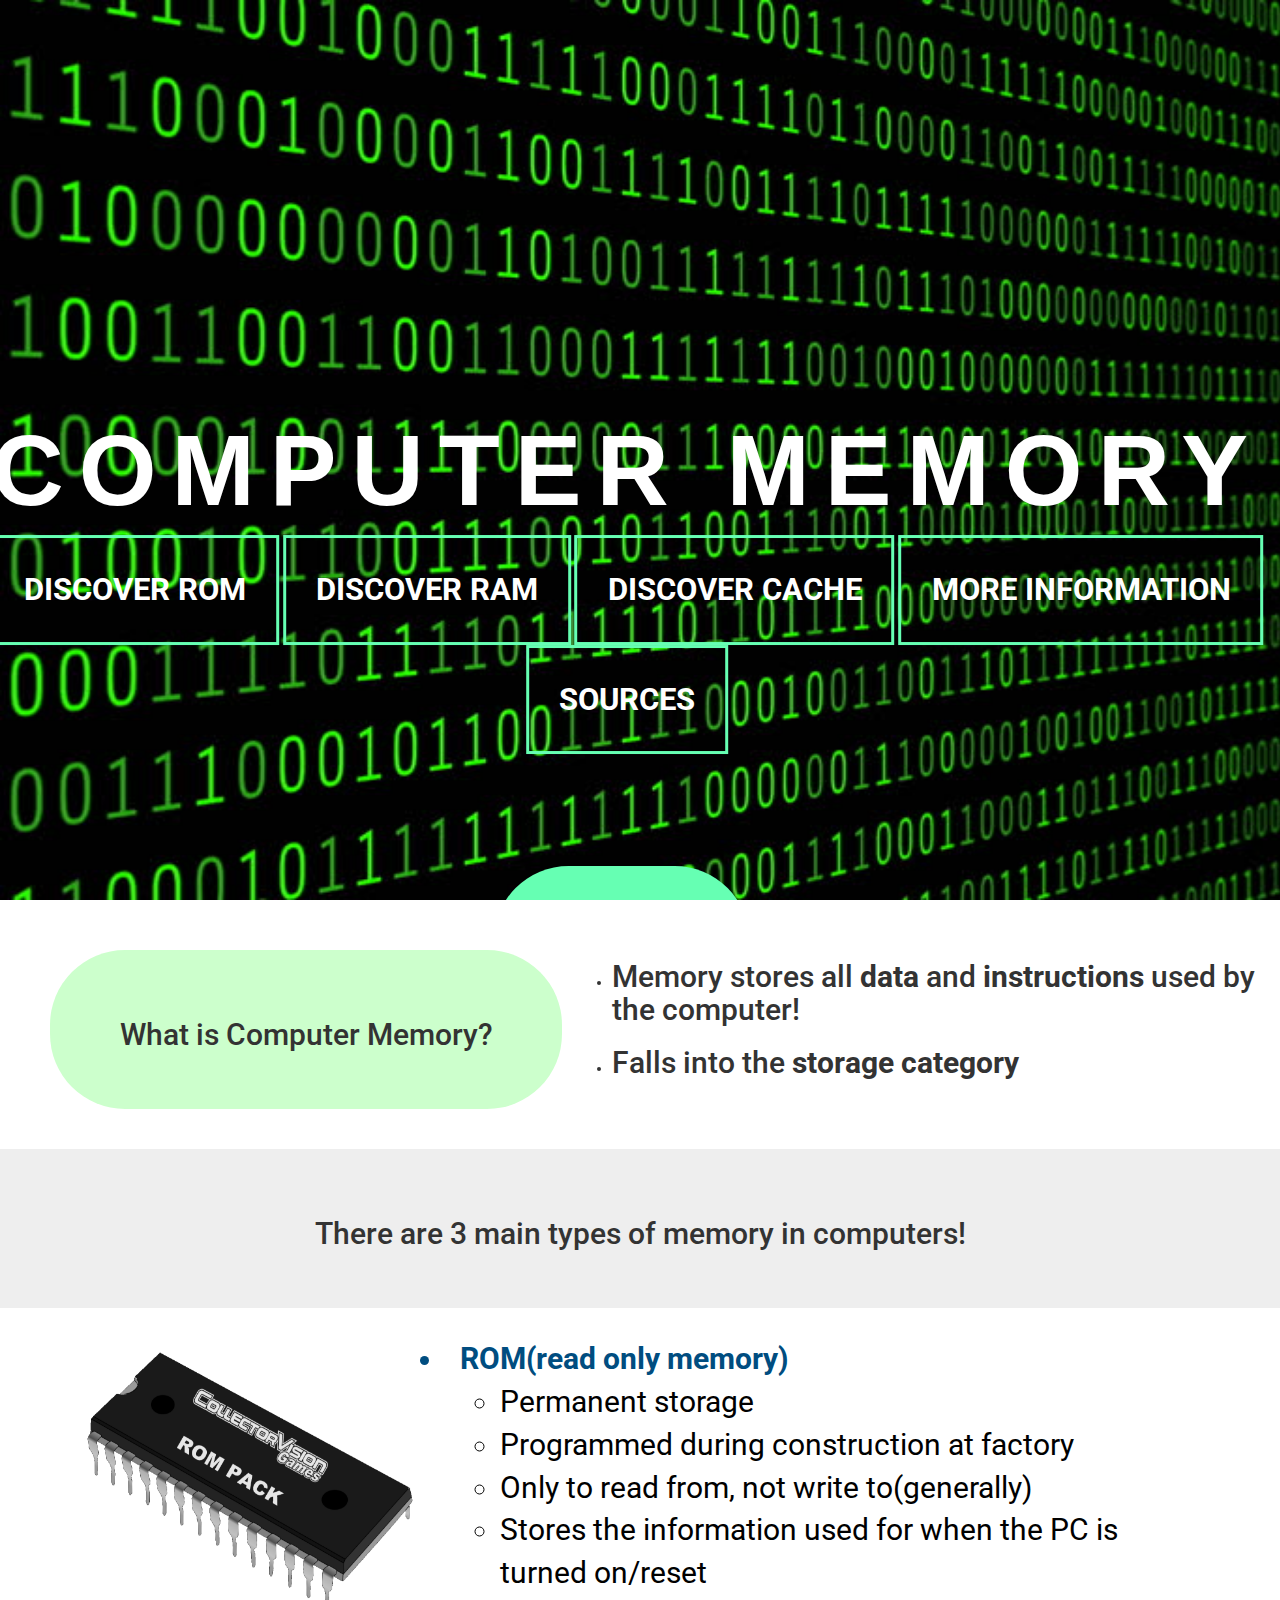
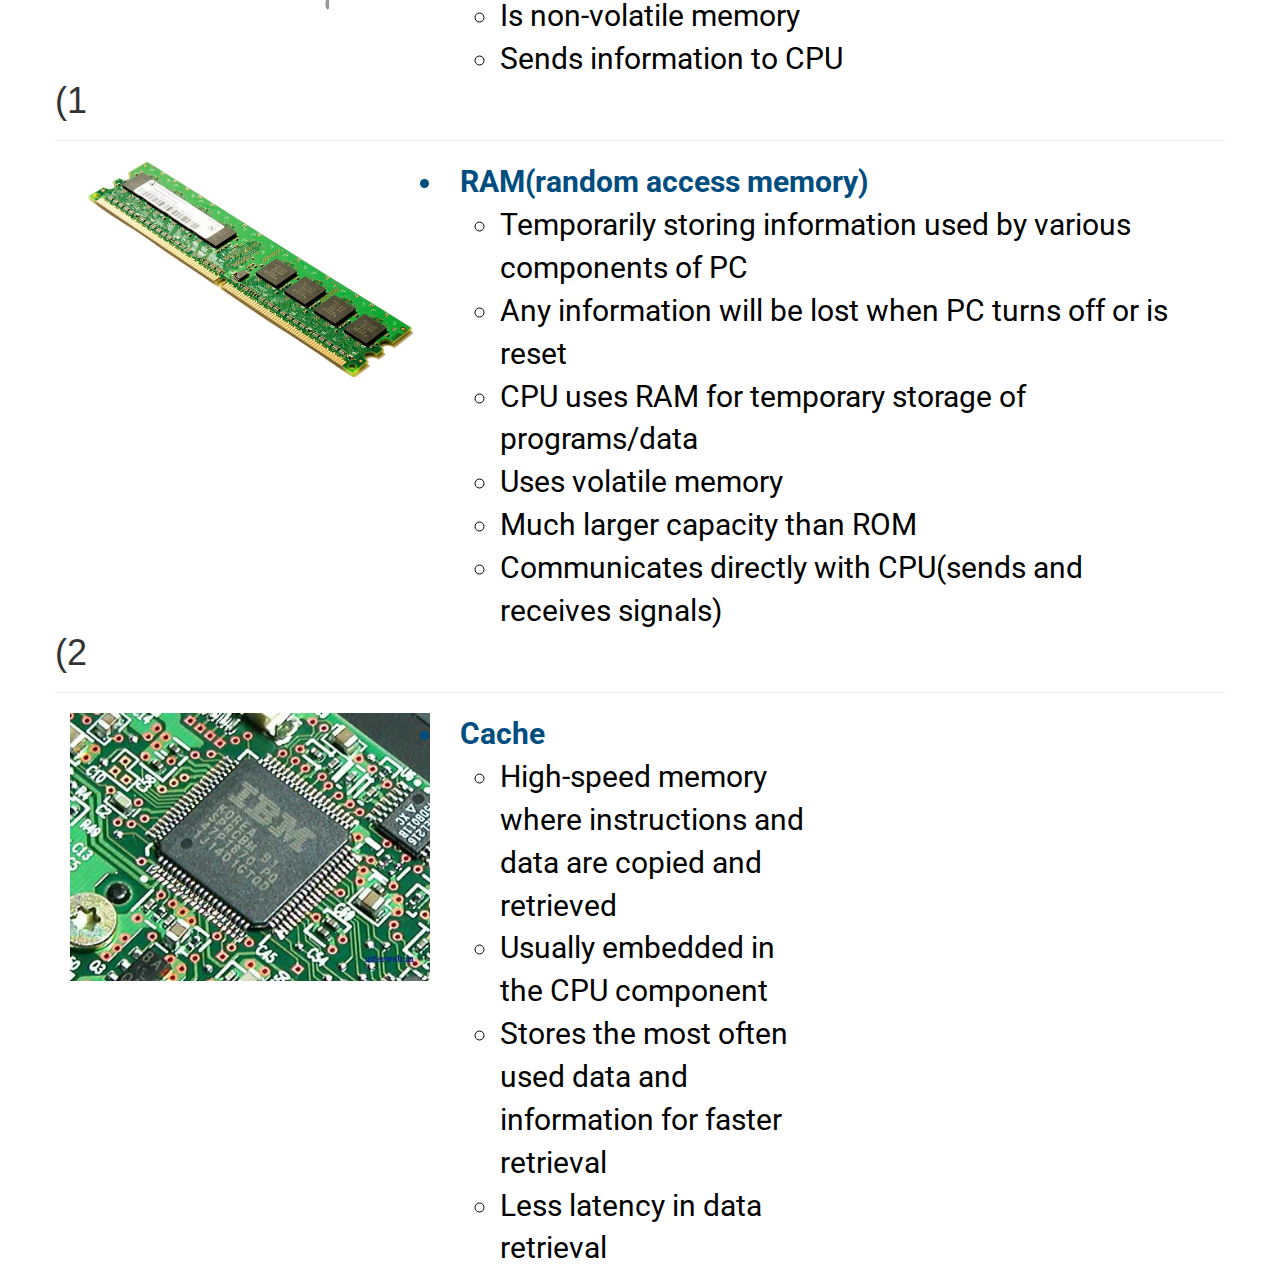
<file: index.html>
<!DOCTYPE html>
<html lang="en" dir="ltr">
    <head>
        <!--Fonts-->
        <link href="https://fonts.googleapis.com/css2?family=Roboto:wght@300&display=swap" rel="stylesheet">
        <link href="https://fonts.googleapis.com/css2?family=Noto+Sans+HK:wght@500&family=Roboto:wght@300;400&display=swap" rel="stylesheet">
        <meta charset="utf-8">
        <!--bootstrap code-->
        <meta http-equiv="X-UA-Compatible" content="IE=edge">
        <meta name="viewport" content="width=device-width, initial-scale=1">
        <script src="https://ajax.googleapis.com/ajax/libs/jquery/1.12.4/jquery.min.js"></script>
        <!-- Bootstrap CSS -->
        <link rel="stylesheet" href="https://maxcdn.bootstrapcdn.com/bootstrap/3.3.7/css/bootstrap.min.css" integrity="sha384-BVYiiSIFeK1dGmJRAkycuHAHRg32OmUcww7on3RYdg4Va+PmSTsz/K68vbdEjh4u" crossorigin="anonymous">
        <!-- Bootstrap JavaScript -->
        <script src="https://maxcdn.bootstrapcdn.com/bootstrap/3.3.7/js/bootstrap.min.js" integrity="sha384-Tc5IQib027qvyjSMfHjOMaLkfuWVxZxUPnCJA7l2mCWNIpG9mGCD8wGNIcPD7Txa" crossorigin="anonymous"></script>
        <title>Computer Memory</title>
        <link rel="stylesheet" type="text/css" href="style.css">
    </head>
    <body>
        <div class="top">
            <!--Content and header contained in "top" div-->
            <div class="content">
                <h1>COMPUTER MEMORY</h1>
                <a href="ROM.html" class="button">DISCOVER ROM</a>
                <a href="RAM.html" class="button">DISCOVER RAM</a>
                <a href="Cache.html" class="button">DISCOVER CACHE</a>
                <a href="More_Information.html" class="button">MORE INFORMATION</a>
                <a href="Sources.html" target="_blank" class="button">SOURCES</a>
                <div id="explore" class="jumbotron">
                    EXPLORE THIS PAGE BY SCROLLING DOWN
                </div>
            </div>
        </div>
        <!--Short info about memory-->
        <div class="information">
            <div id="first" class="jumbotron col-lg-6 col-md-6 col-sm-6 col-xs-6 offset-3 float-md-center">
                <h2>What is Computer Memory?</h2>
            </div>
            <br/>
            <br/>
            <div class="first_text">
                <ul>
                    <li><h2>Memory stores all <b>data</b> and <b>instructions</b> used by the computer!</h2></li>
                    <li><h2>Falls into the <b>storage category</b></h2></li>
                </ul>
            </div>
            <br/>
            <br/>
            <br/>
        <div class="jumbotron">
            <div class="types">
                <!--General knowledge about three common types of memory-->
                <h2>There are 3 main types of memory in computers!</h2>
            </div>
        </div>
            <div class="container">
                <div class="row">
                    <img src="images/rom.png" alt="ROM image" class=" col-md-4"/>
                    <ul class="ROM">
                        <!--ROM notes-->
                        <li id="title1" class="col-md-8">ROM(read only memory)
                            <ul class="jots">
                                <li>Permanent storage</li>
                                <li>Programmed during construction at factory</li>
                                <li>Only to read from, not write to(generally)</li>
                                <li>Stores the information used for when the PC is turned on/reset</li>
                                <li>Is non-volatile memory</li>
                                <li>Sends information to CPU</li>
                            </ul>
                        </li>
                    </ul>
                    <h1>(1</h1>
                    <hr>
                    <!--RAM notes-->
                    <img src="images/ram.jpg" alt="ROM image" class=" col-md-4"/>
                    <ul class="RAM">
                        <li id="title2" class="col-md-8">RAM(random access memory)
                            <ul class="jots">
                                <li>Temporarily storing information used by various components of PC</li>
                                <li>Any information will be lost when PC turns off or is reset</li>
                                <li>CPU uses RAM for temporary storage of programs/data</li>
                                <li>Uses volatile memory</li>
                                <li>Much larger capacity than ROM</li>
                                <li>Communicates directly with CPU(sends and receives signals)</li>
                            </ul>
                        </li>
                    </ul>
                    <h1>(2</h1>
                    <hr>
                    <!--Cache notes-->
                    <img src="images/cache.jpg" alt="Cache image" class="col-md-4"/>
                    <ul class="Cache">
                        <li id="title3" class="col-md-4">Cache
                            <ul class="jots">
                                <li>High-speed memory where instructions and data are copied and retrieved</li>
                                <li>Usually embedded in the CPU component</li>
                                <li>Stores the most often used data and information for faster retrieval</li>
                                <li>Less latency in data retrieval</li>
                            </ul>
                        </li>
                    </ul>
                </div>
            </div>
        </div>
    </body>
</html>
</file>
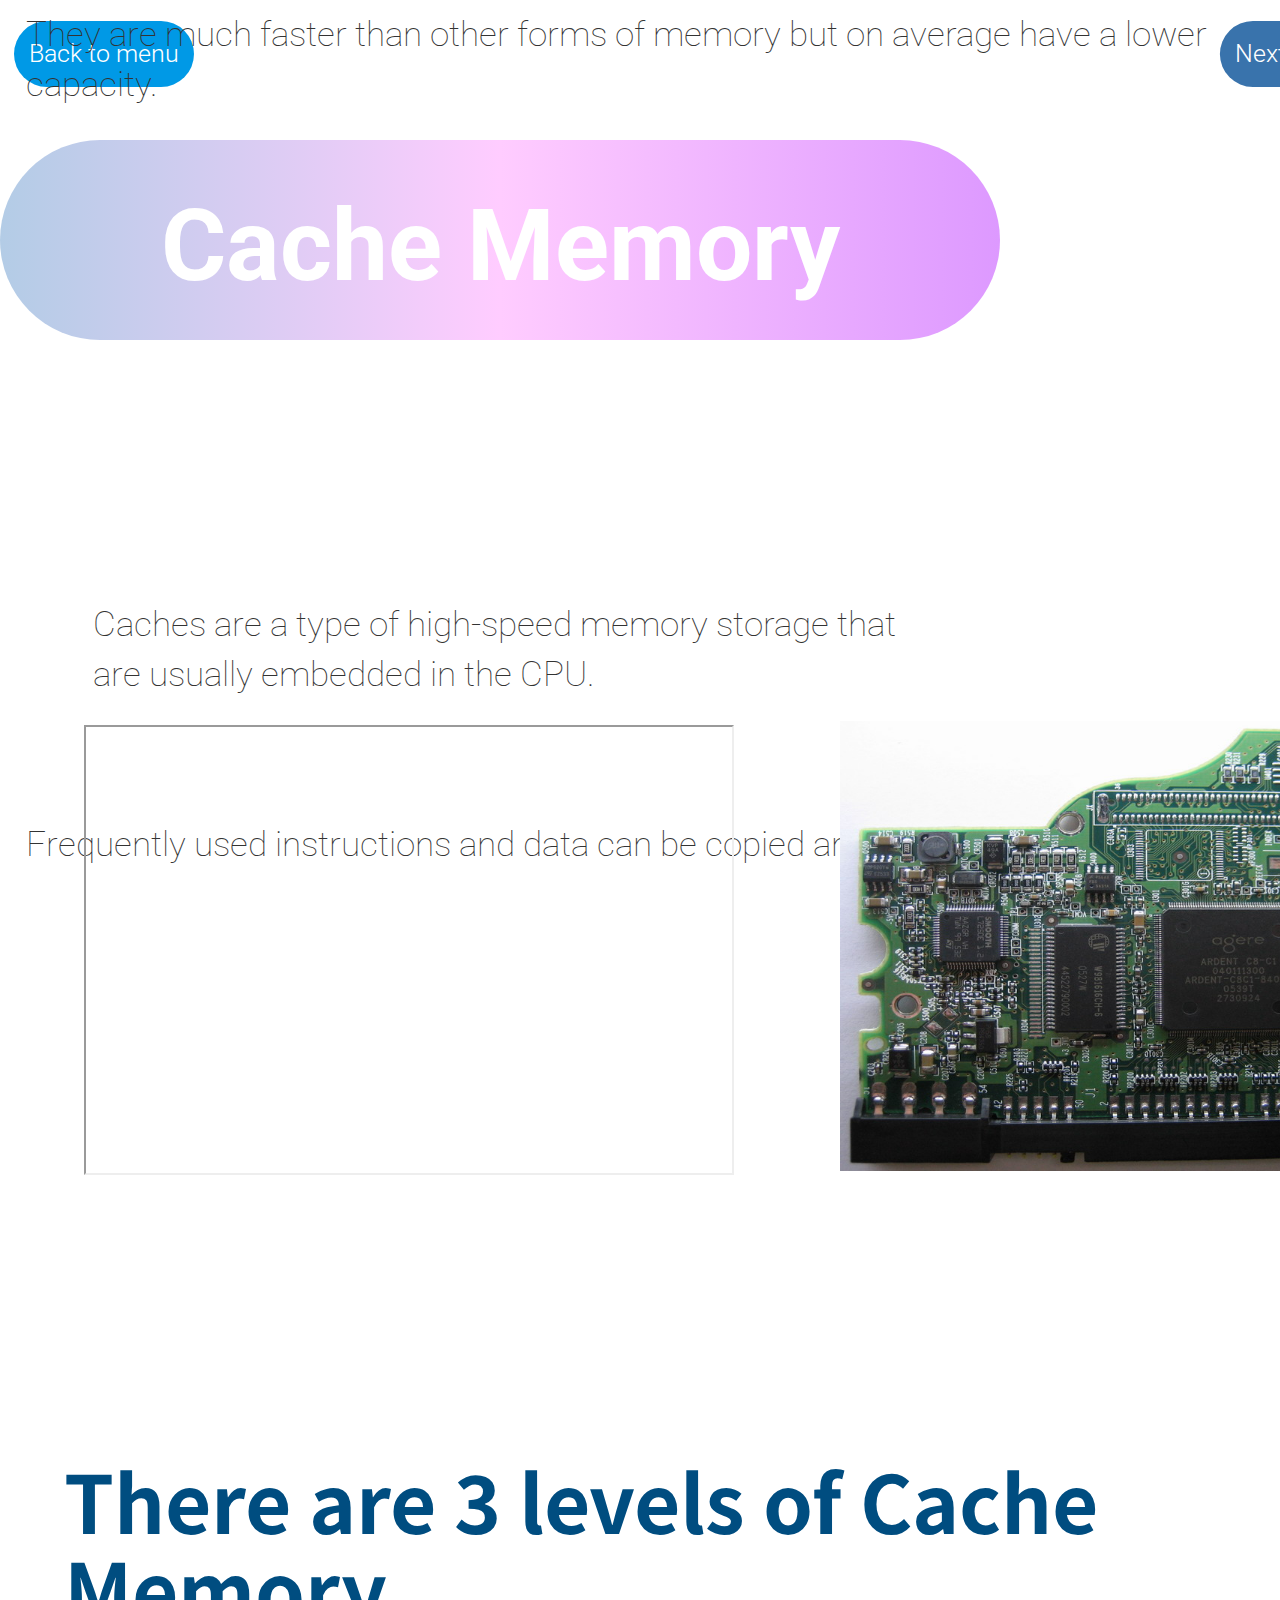
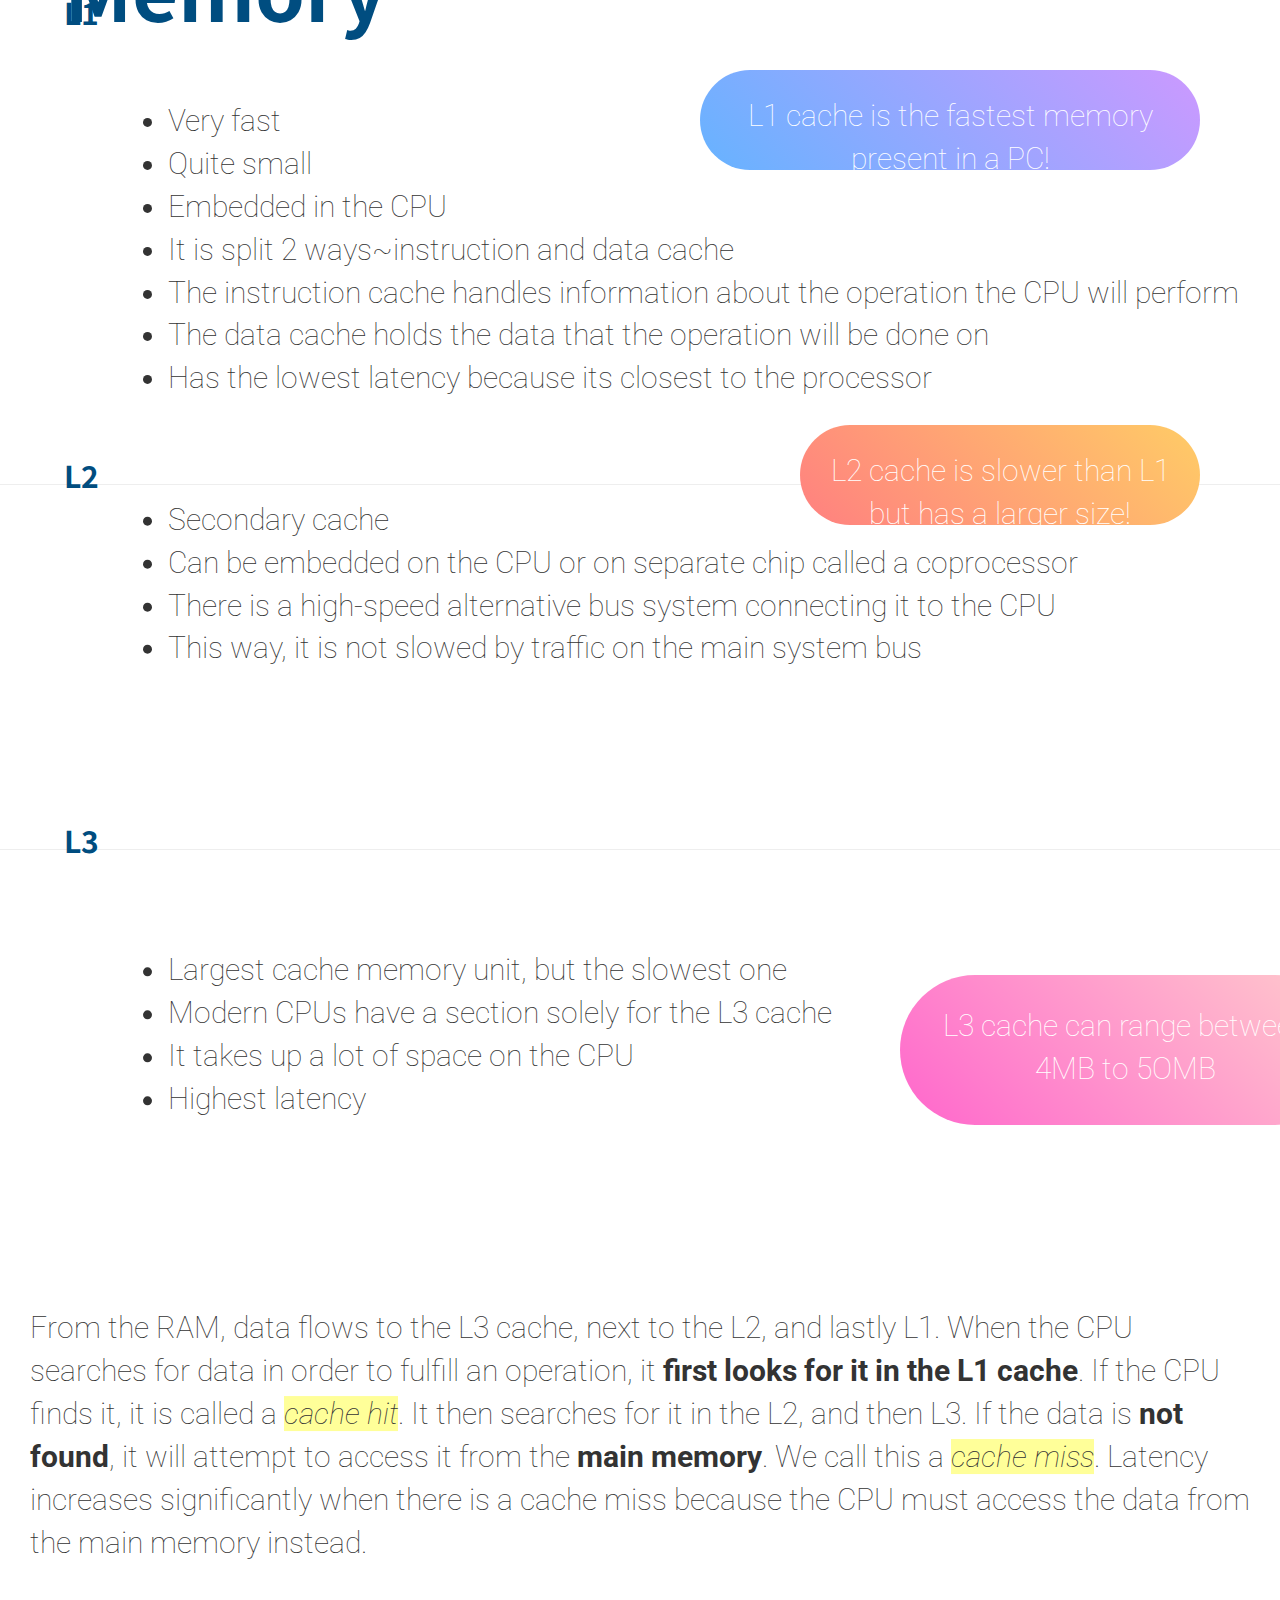
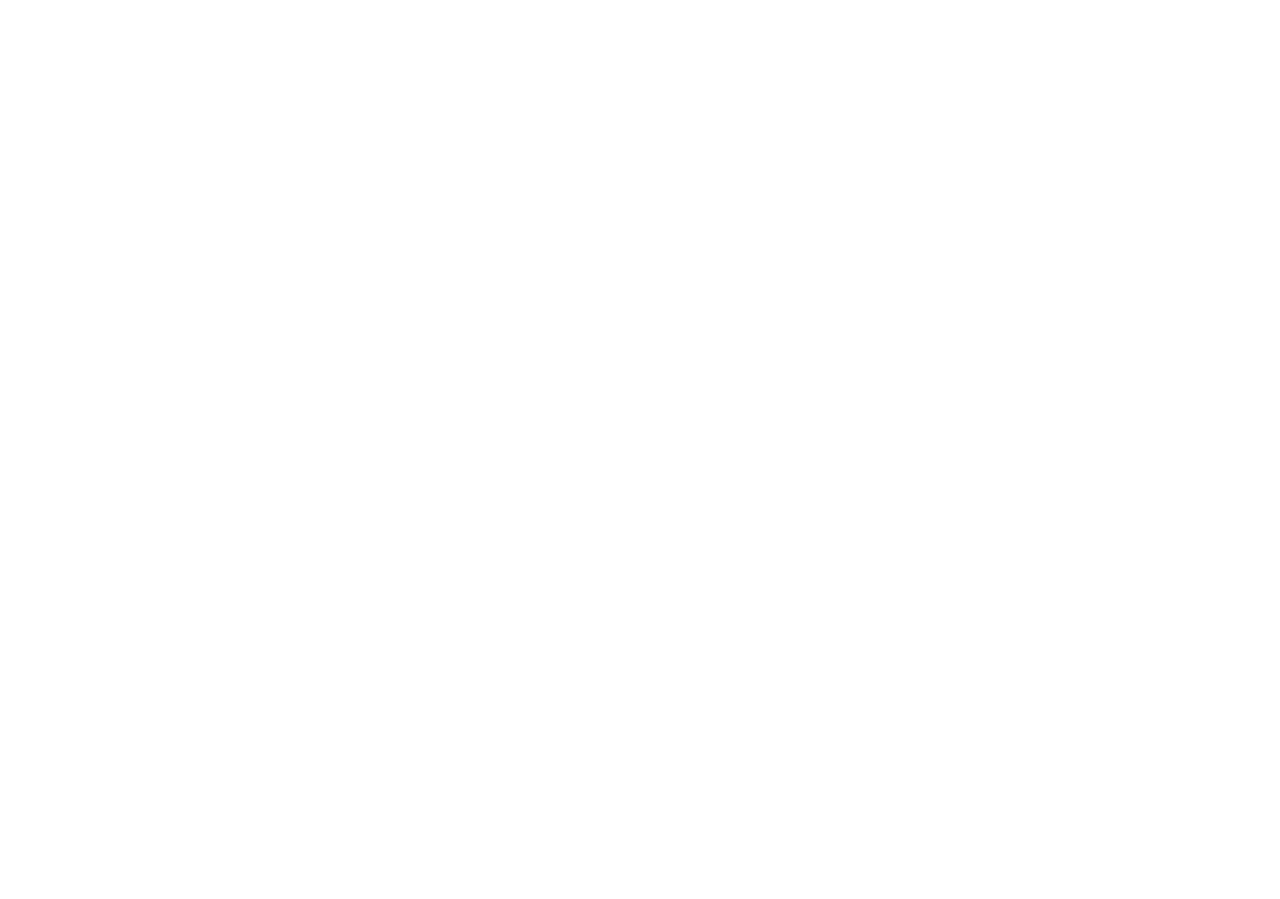
<file: Cache.html>
<!DOCTYPE html>
<html lang="en">
    <head>
        <!--fonts-->
        <link href="https://fonts.googleapis.com/css2?family=Roboto:wght@300&display=swap" rel="stylesheet">
        <link href="https://fonts.googleapis.com/css2?family=Noto+Sans+HK:wght@500&family=Roboto:wght@300;400&display=swap" rel="stylesheet">
        <meta charset="utf-8">
        <!--bootstrap code-->
        <meta http-equiv="X-UA-Compatible" content="IE=edge">
        <meta name="viewport" content="width=device-width, initial-scale=1">
        <script src="https://ajax.googleapis.com/ajax/libs/jquery/1.12.4/jquery.min.js"></script>
        <!-- Bootstrap CSS -->
        <link rel="stylesheet" href="https://maxcdn.bootstrapcdn.com/bootstrap/3.3.7/css/bootstrap.min.css" integrity="sha384-BVYiiSIFeK1dGmJRAkycuHAHRg32OmUcww7on3RYdg4Va+PmSTsz/K68vbdEjh4u" crossorigin="anonymous">
        <!-- Bootstrap JavaScript -->
        <script src="https://maxcdn.bootstrapcdn.com/bootstrap/3.3.7/js/bootstrap.min.js" integrity="sha384-Tc5IQib027qvyjSMfHjOMaLkfuWVxZxUPnCJA7l2mCWNIpG9mGCD8wGNIcPD7Txa" crossorigin="anonymous"></script>
        <title>Computer Memory</title>
        <!--reference to style sheet-->
        <link rel="stylesheet" type="text/css" href="style.css">
    </head>
    <body>
        <div id="cache_head" class="rom_text">
            Cache Memory
        </div>
        <!--buttons-->
        <a href="index.html" id="back2">Back to menu</a>
        <a href="More_Information.html" target="_blank" id="next2">Next:More Information</a>
        <br>
        <div class="cache_content ram_text">
            <!--general info-->
            <p id="cache1">Caches are a type of high-speed memory storage that are usually embedded in the CPU.</p>
            <p id="cache2">They are much faster than other forms of memory but on average have a lower capacity.</p>
            <p id="cache3">Frequently used instructions and data can be copied and retrieved in the cache.</p>
        </div>
        <img id="cache_pic" src="images/cachepic.jpg" alt="Cache image"/>
        <!--iframe video-->
        <iframe id="cachevid" src="https://www.youtube.com/embed/6JpLD3PUAZk"></iframe>
        <h1 id="levels" class="rom_text2">There are 3 levels of Cache Memory</h1>
        <p class="rom_text2">L1</p>
        <div class="rom_text">
            <ul id="cachelist1">
                <!--discuss levels of cache-->
                <li>Very fast</li>
                <li>Quite small</li>
                <li>Embedded in the CPU</li>
                <li>It is split 2 ways~instruction and data cache</li>
                <li>The instruction cache handles information about the operation the CPU will perform</li>
                <li>The data cache holds the data that the operation will be done on</li>
                <li>Has the lowest latency because its closest to the processor</li>
            </ul>
        </div>
        <div id="common" class="rom_text">
            L1 cache is the fastest memory present in a PC!
        </div>
        <p class="rom_text2">L2</p>
        <div class="rom_text">
            <ul id="cachelist2">
                <!--discuss levels of cache-->
                <li>Secondary cache</li>
                <li>Can be embedded on the CPU or on separate chip called a coprocessor</li>
                <li>There is a high-speed alternative bus system connecting it to the CPU</li>
                <li>This way, it is not slowed by traffic on the main system bus</li>
            </ul>
        </div>
        <hr/>
        <div id="cachebub" class="rom_text">
            L2 cache is slower than L1 but has a larger size!
        </div>
        <p class="rom_text2">L3</p>
        <div class="rom_text">
            <ul id="cachelist3">
                <!--discuss levels of cache-->
                <li>Largest cache memory unit, but the slowest one</li>
                <li>Modern CPUs have a section solely for the L3 cache</li>
                <li>It takes up a lot of space on the CPU</li>
                <li>Highest latency</li>
            </ul>
        </div>
        <hr/>
        <div id="cachebub1" class="rom_text">
            L3 cache can range between 4MB to 5OMB
        </div>
        <p id="cachepar" class="rom_text">From the RAM, data flows to the L3 cache, next to the L2, and lastly L1. When the CPU searches for data in order to fulfill an operation, it <b>first looks for it in the L1 cache</b>. If the CPU finds it, it is called a <i class="high1">cache hit</i>. It then searches for it in the L2, and then L3. If the data is <b>not found</b>, it will attempt to access it from the <b>main memory</b>. We call this a <i class="high1">cache miss</i>. Latency increases significantly when there is a cache miss because the CPU must access the data from the main memory instead.</p>
    </body>
</html>
</file>
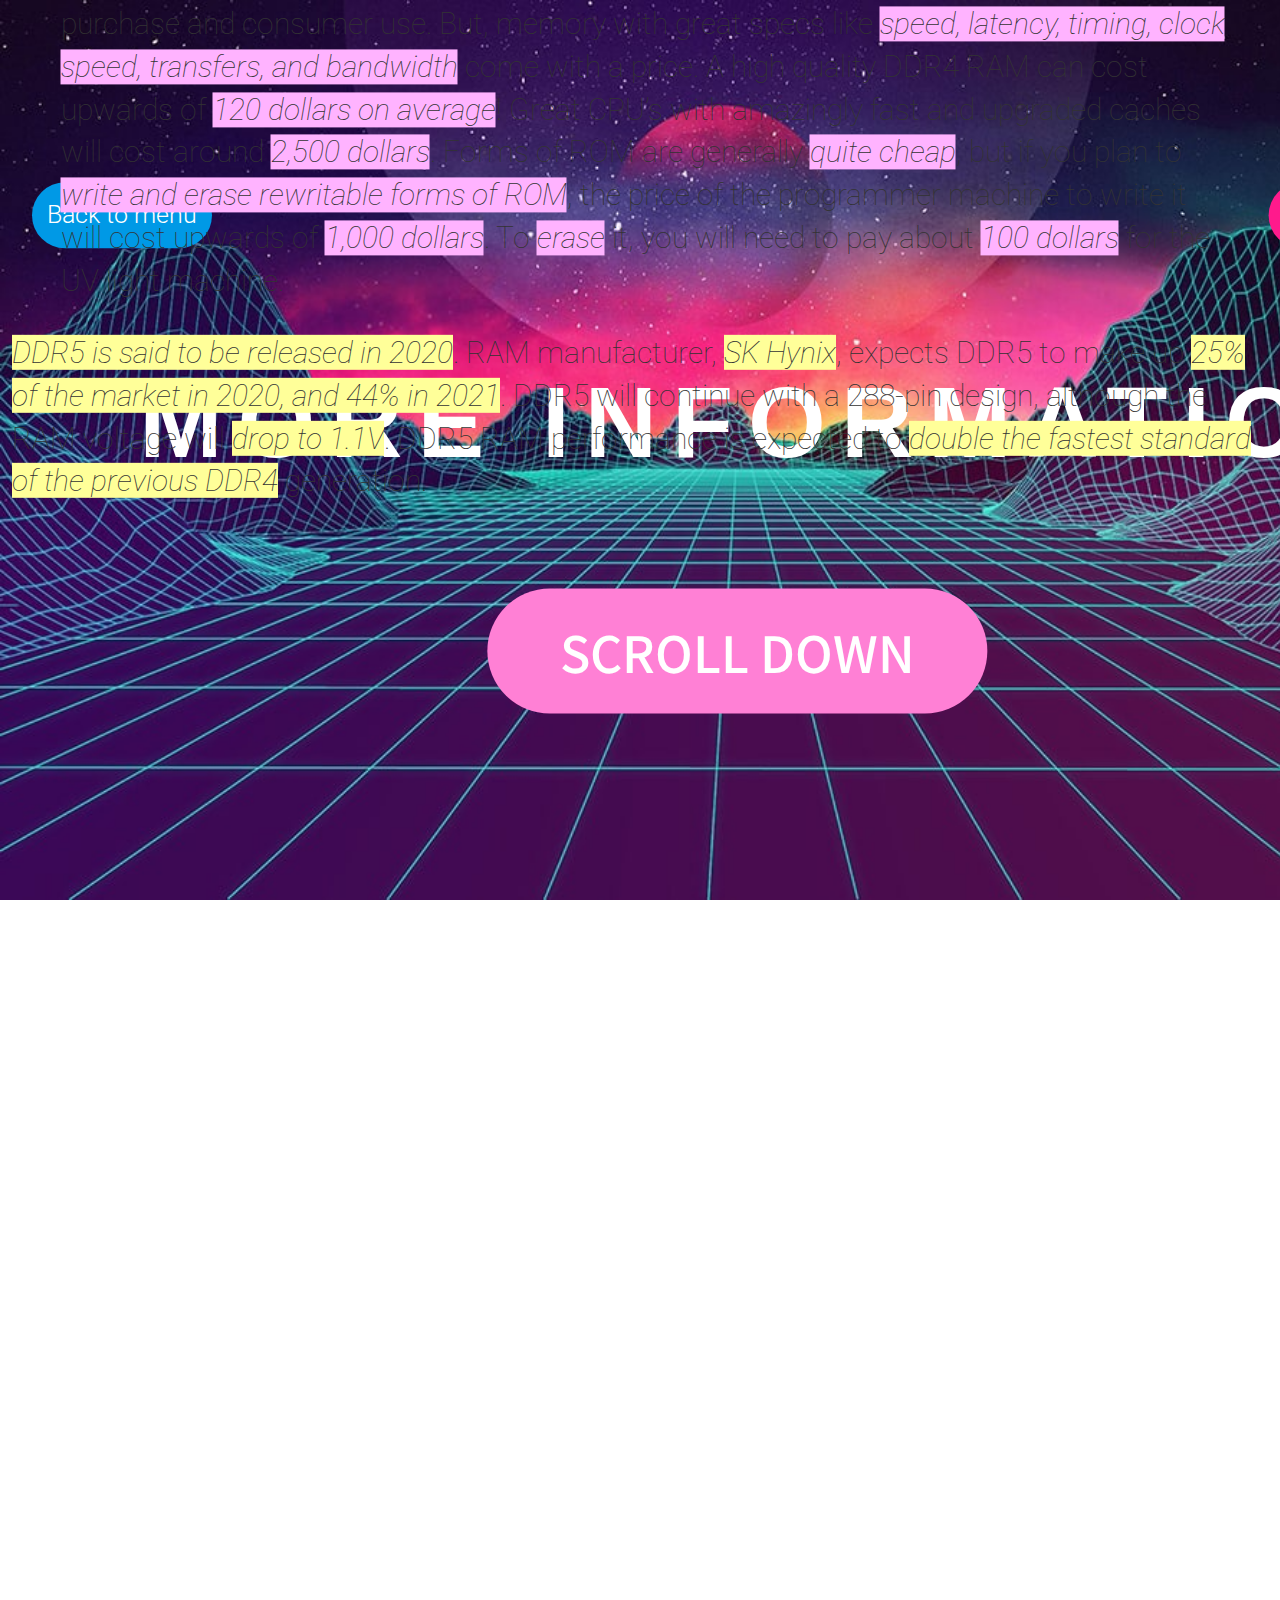
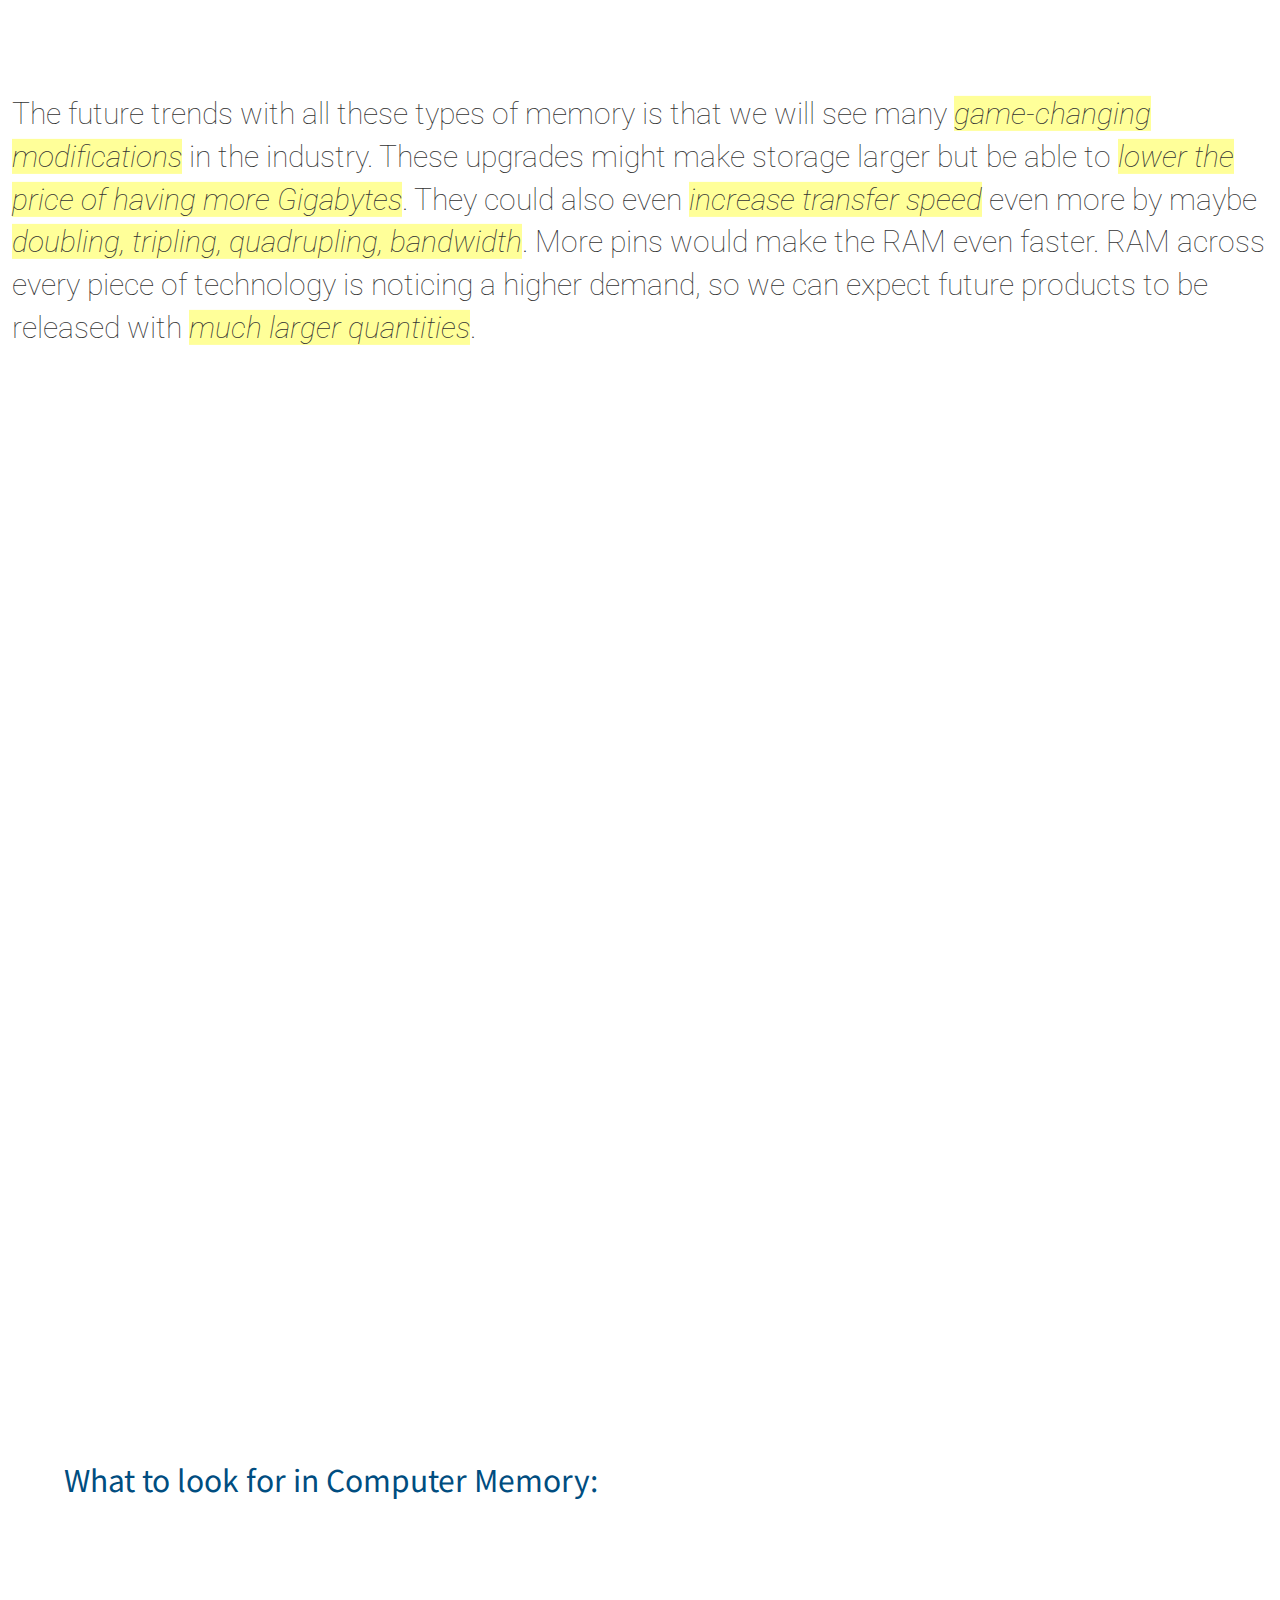
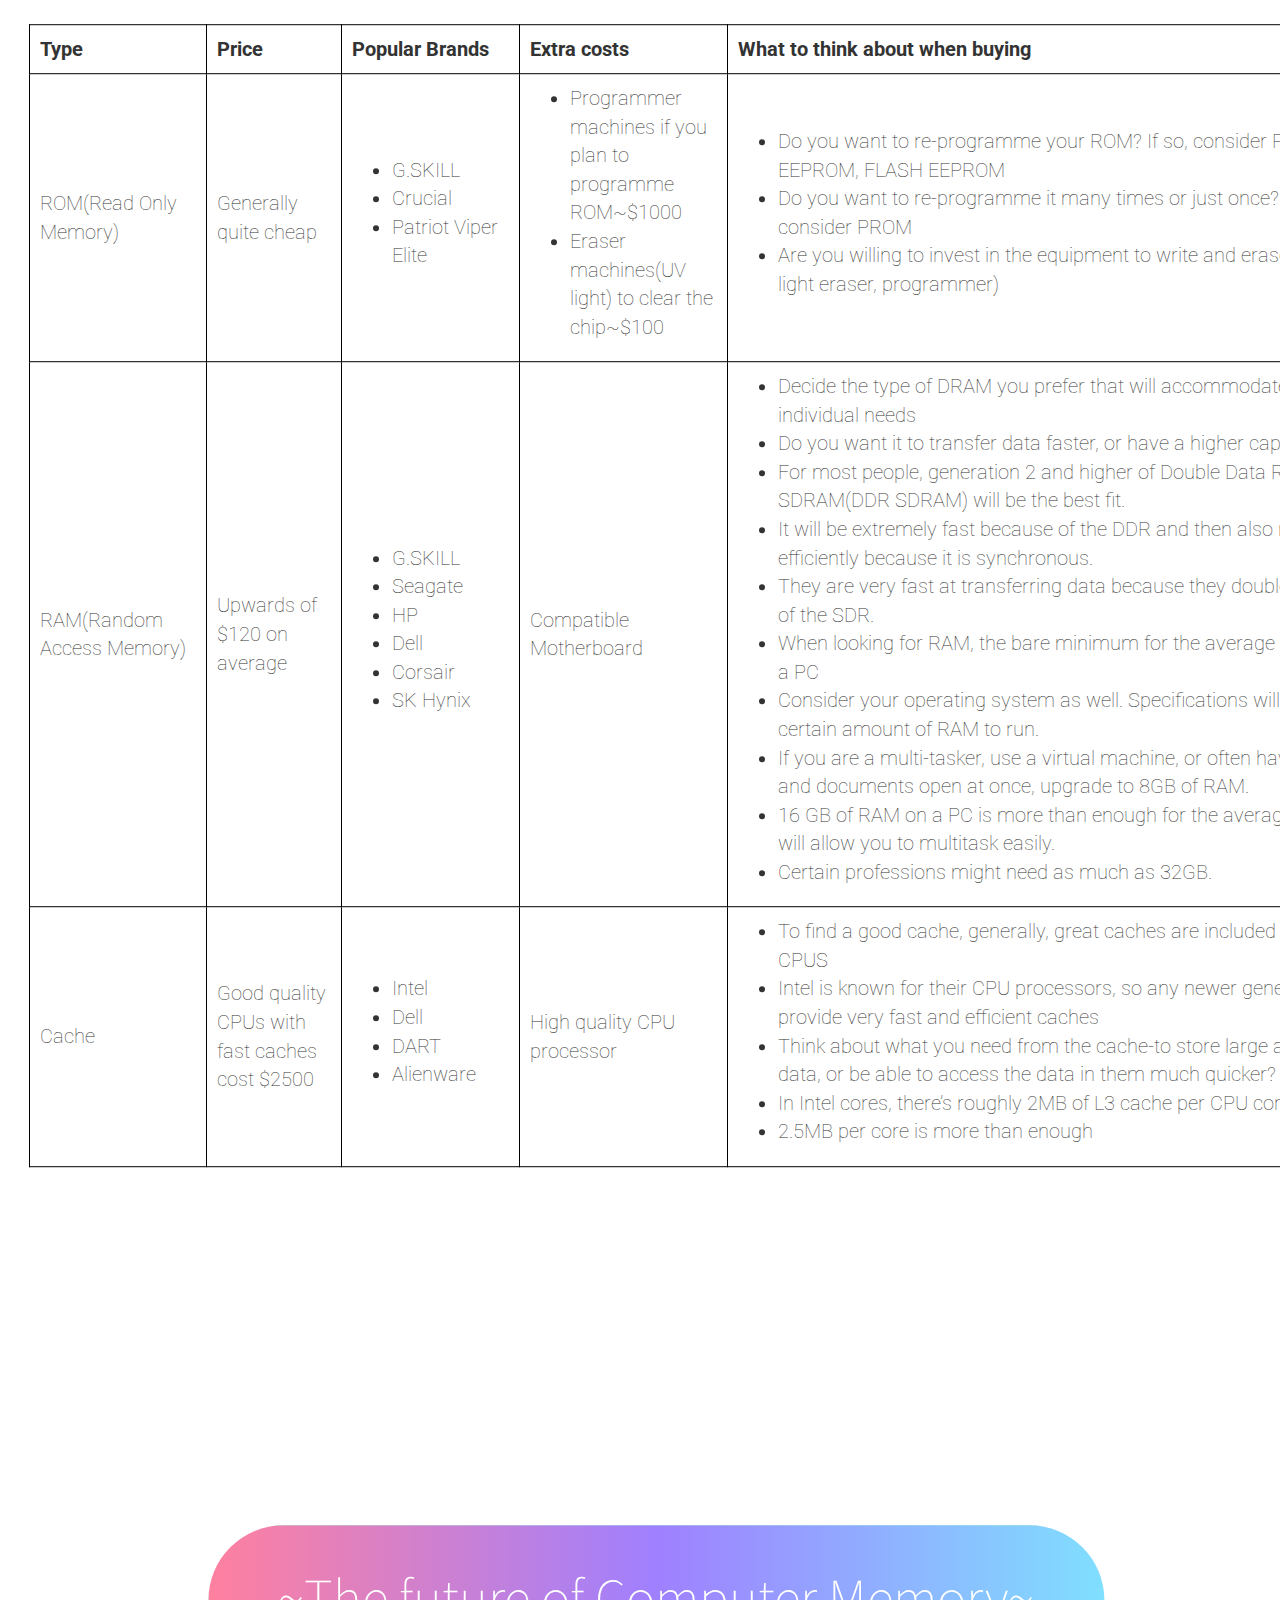
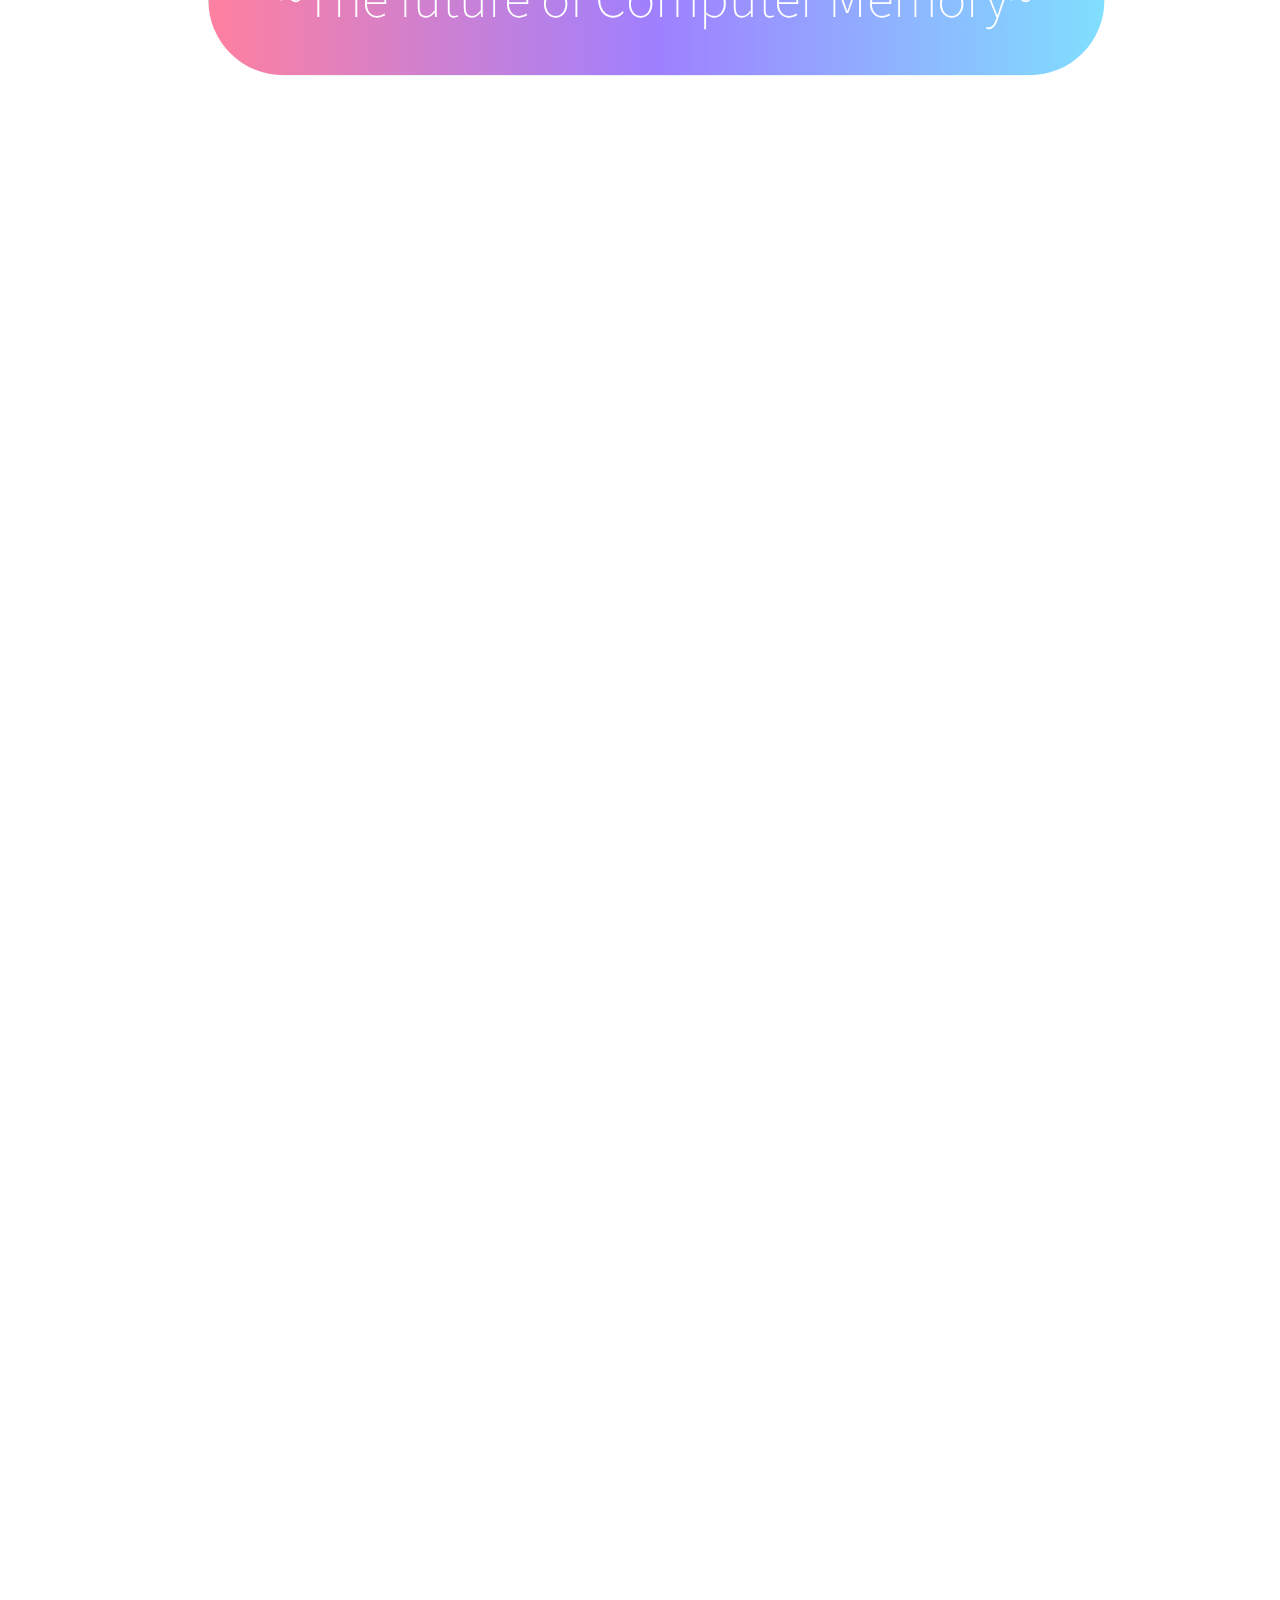
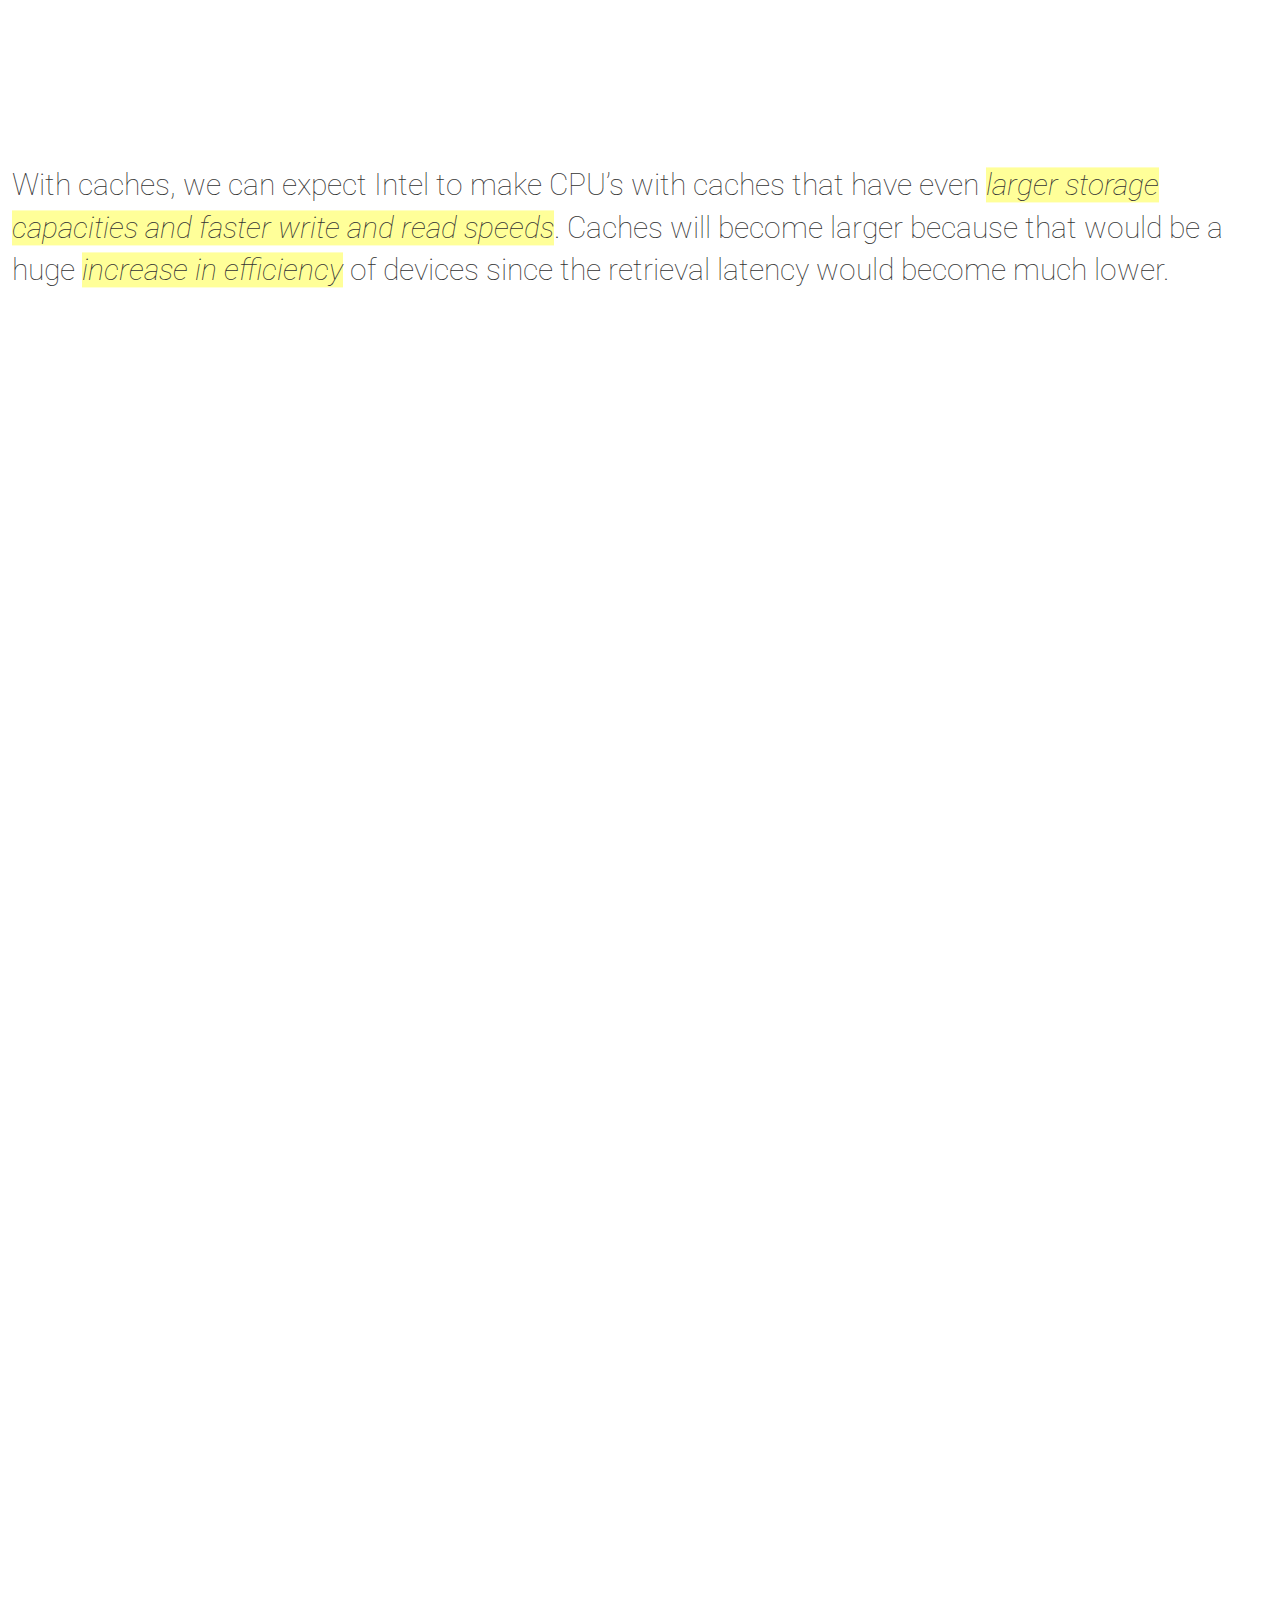
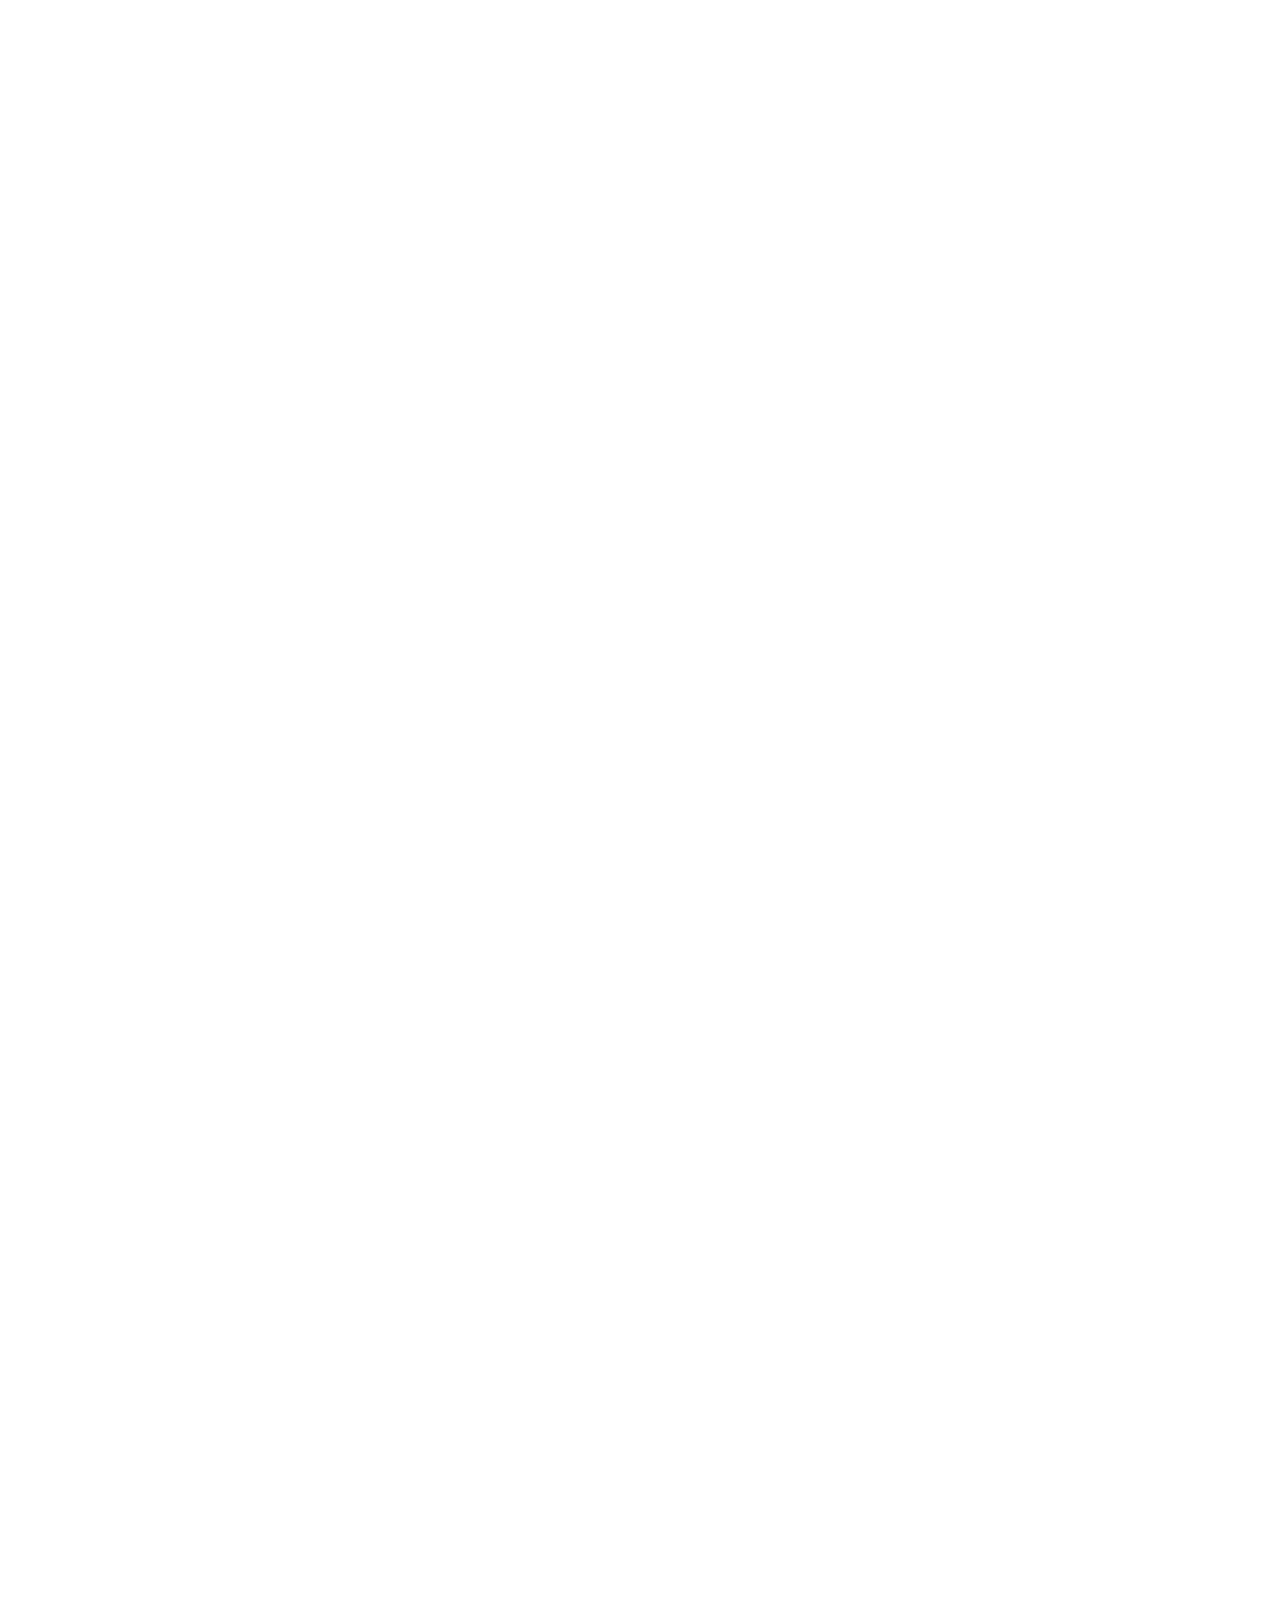
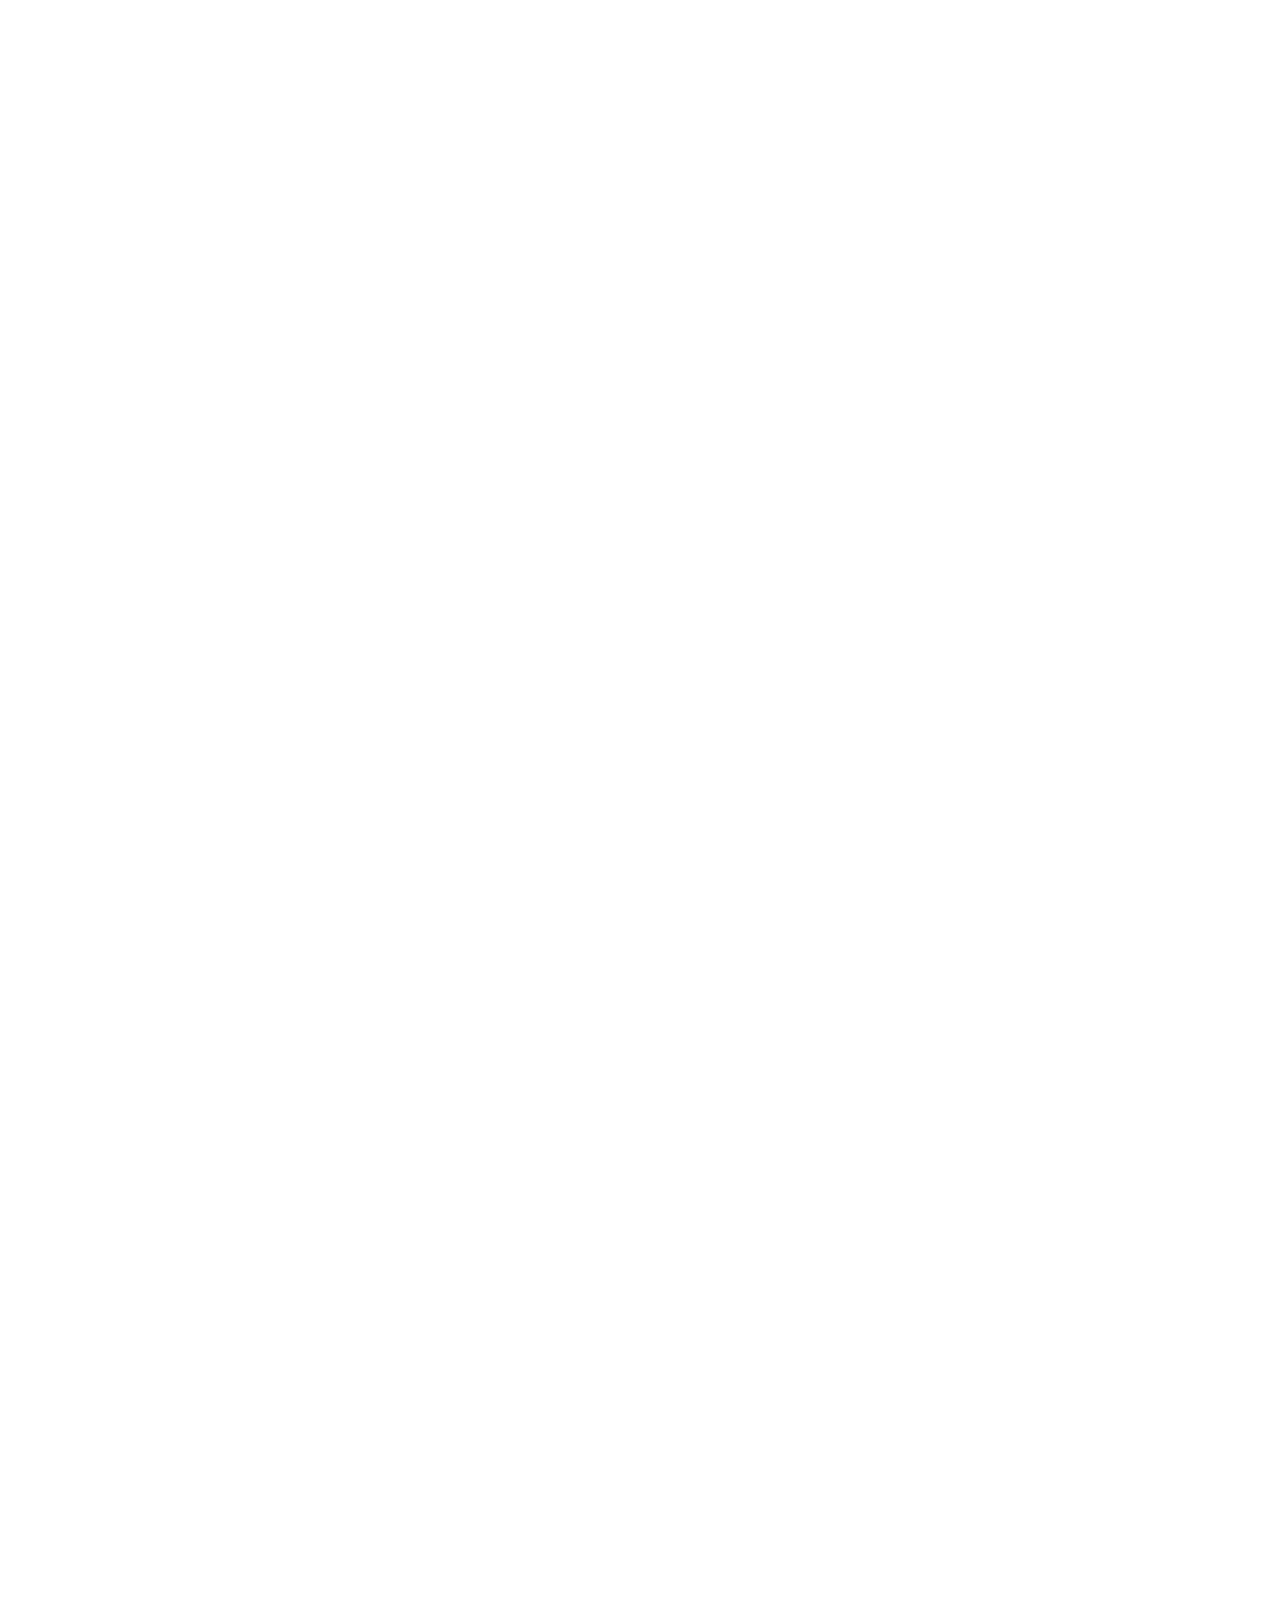
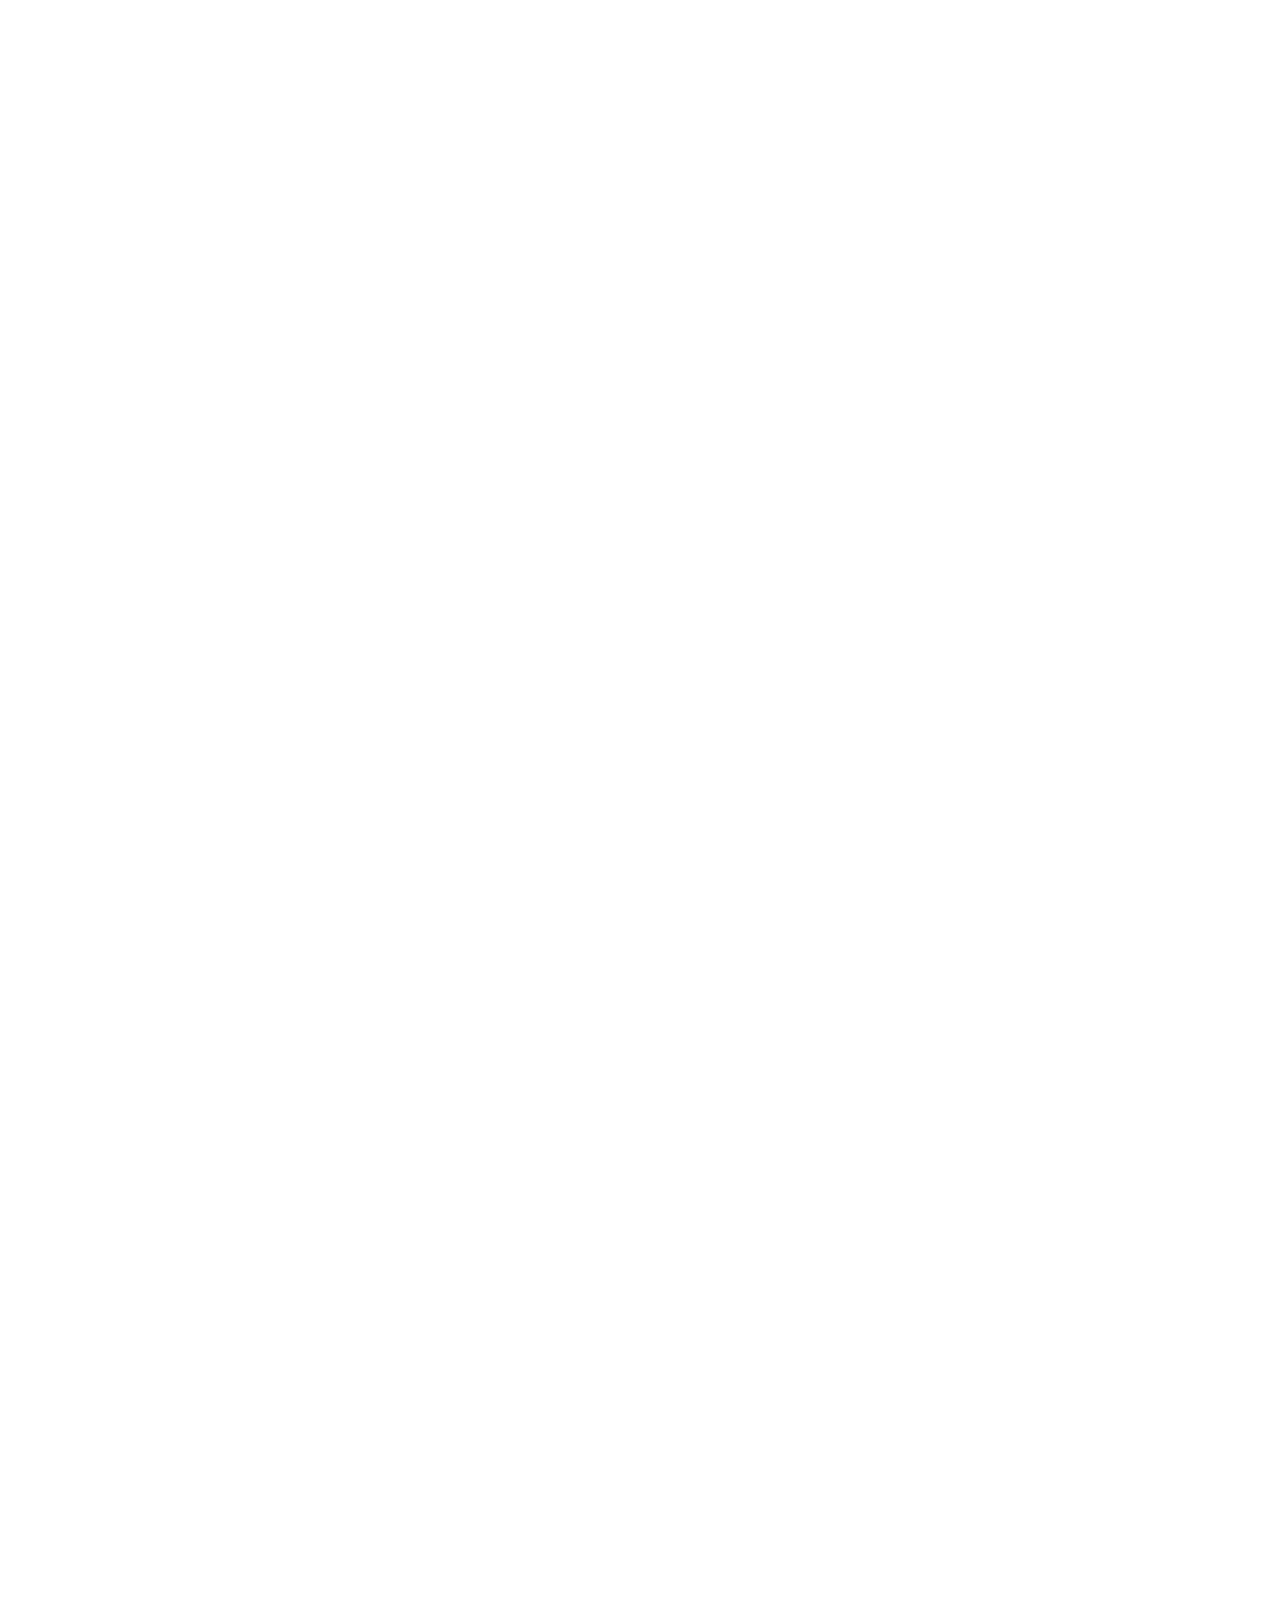
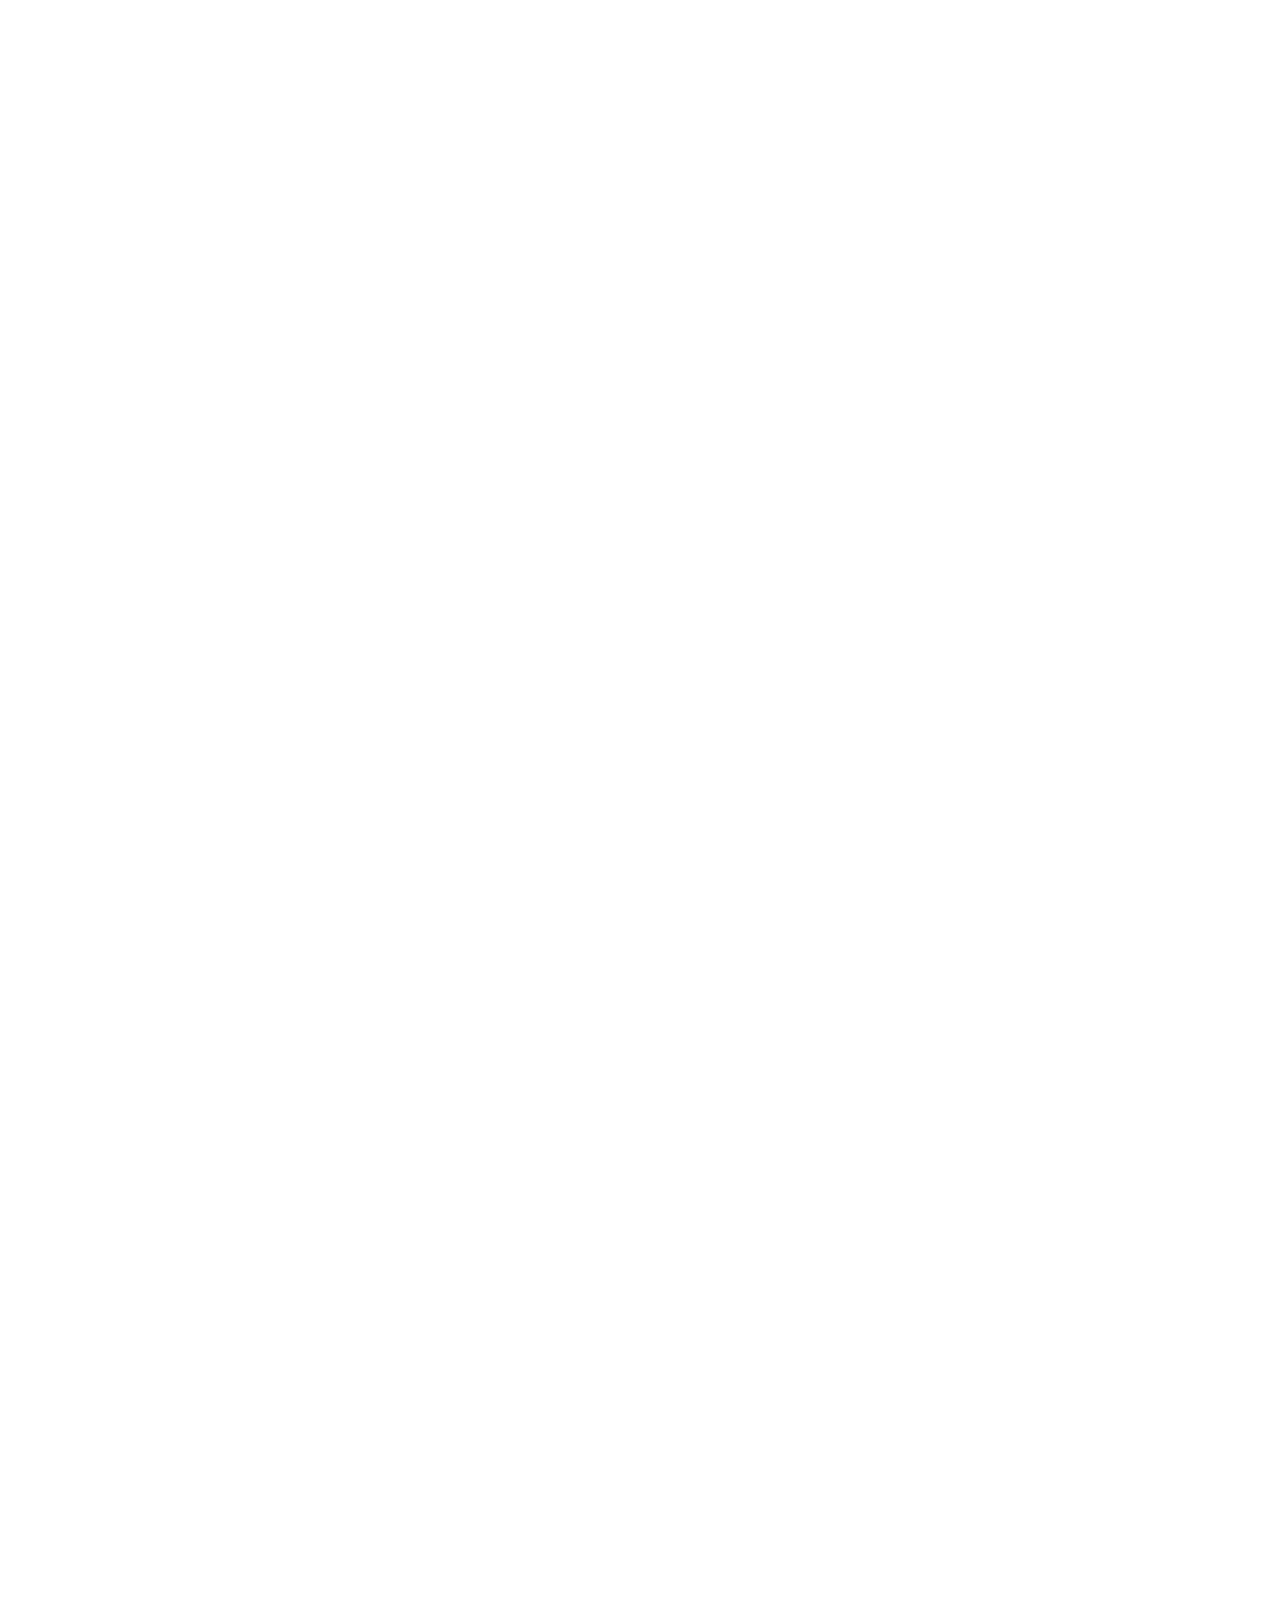
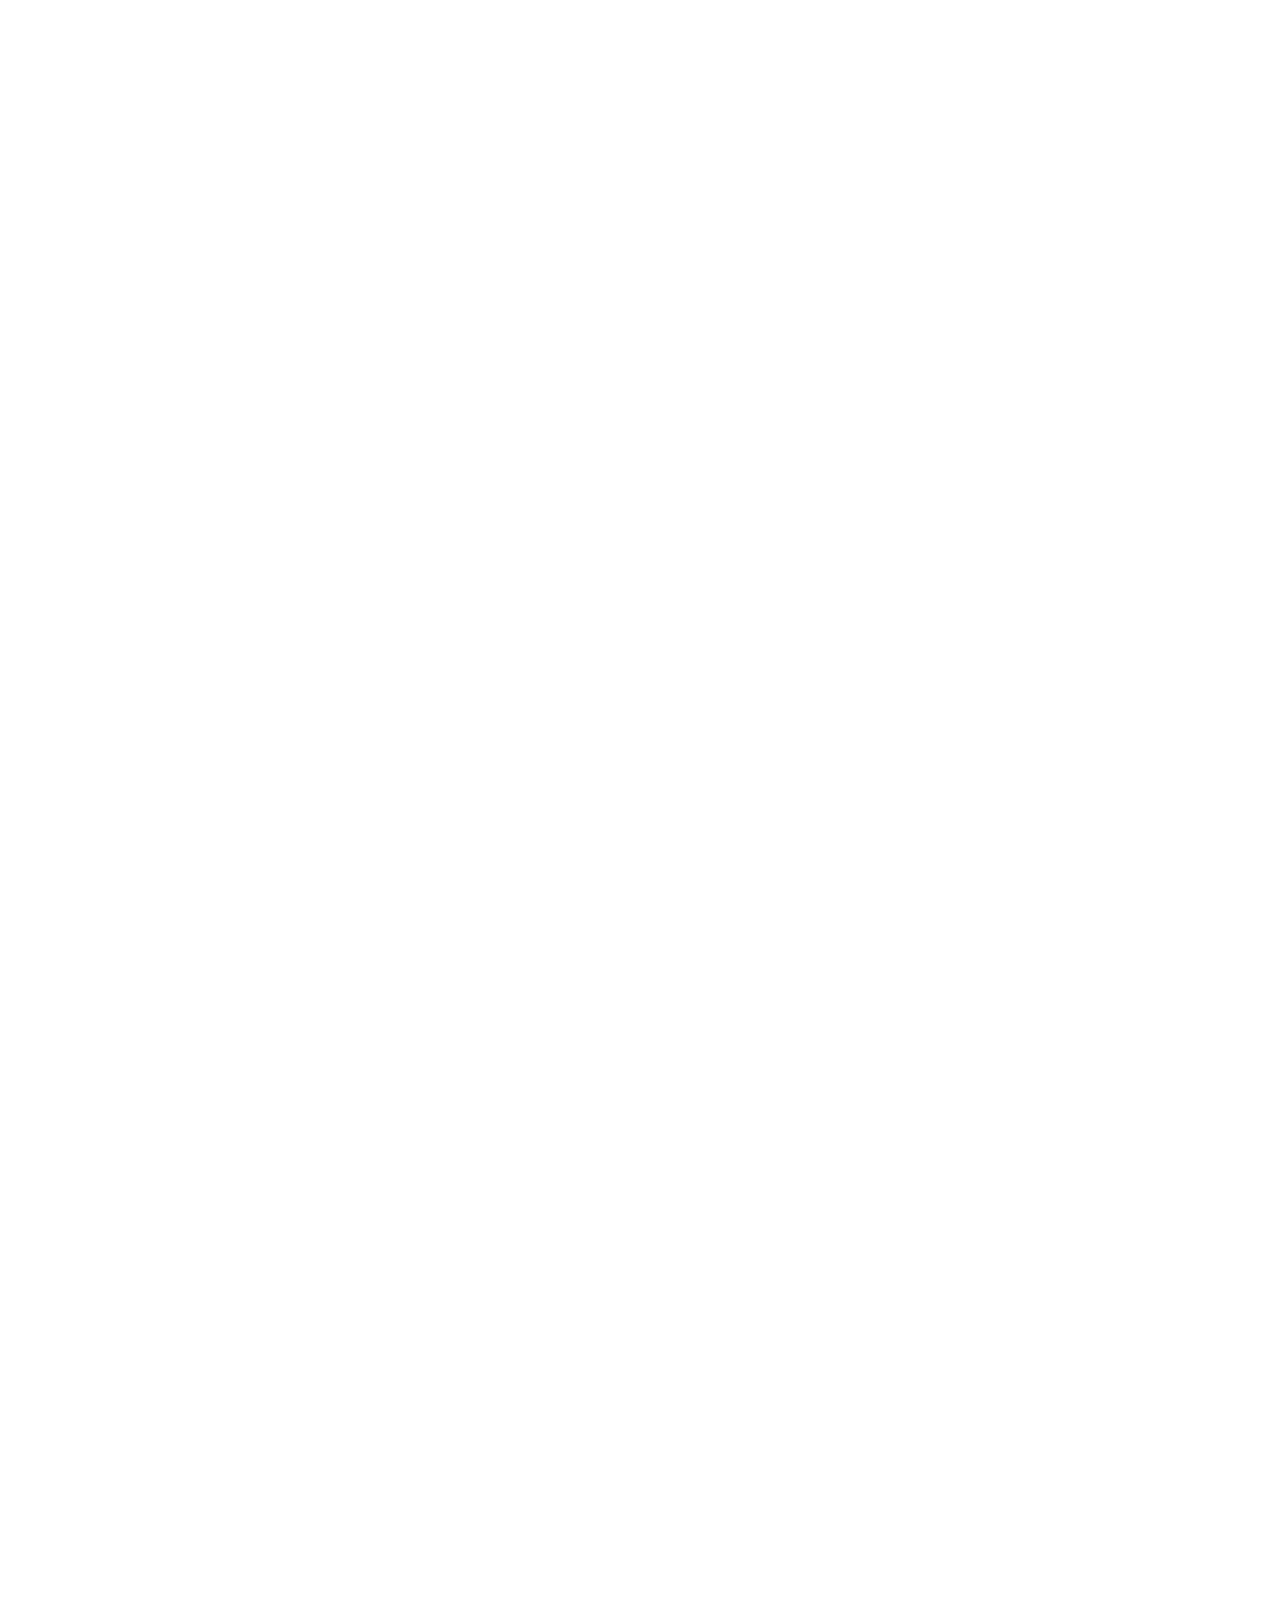
<file: More_Information.html>
<!DOCTYPE html>
<html lang="en">
    <head>
        <!--fonts-->
        <link href="https://fonts.googleapis.com/css2?family=Roboto:wght@300&display=swap" rel="stylesheet">
        <link href="https://fonts.googleapis.com/css2?family=Noto+Sans+HK:wght@500&family=Roboto:wght@300;400&display=swap" rel="stylesheet">
        <meta charset="utf-8">
        <!--Bootstrap code-->
        <meta http-equiv="X-UA-Compatible" content="IE=edge">
        <meta name="viewport" content="width=device-width, initial-scale=1">
        <script src="https://ajax.googleapis.com/ajax/libs/jquery/1.12.4/jquery.min.js"></script>
        <!-- Bootstrap CSS -->
        <link rel="stylesheet" href="https://maxcdn.bootstrapcdn.com/bootstrap/3.3.7/css/bootstrap.min.css" integrity="sha384-BVYiiSIFeK1dGmJRAkycuHAHRg32OmUcww7on3RYdg4Va+PmSTsz/K68vbdEjh4u" crossorigin="anonymous">
        <!-- Bootstrap JavaScript -->
        <script src="https://maxcdn.bootstrapcdn.com/bootstrap/3.3.7/js/bootstrap.min.js" integrity="sha384-Tc5IQib027qvyjSMfHjOMaLkfuWVxZxUPnCJA7l2mCWNIpG9mGCD8wGNIcPD7Txa" crossorigin="anonymous"></script>
        <title>Computer Memory</title>
        <!--reference to style sheet-->
        <link rel="stylesheet" type="text/css" href="style.css">
    </head>
    <body>
    <!--creating animated header-->
        <div class="parallaxinfo">
            <div class="content">
                <h1 id="moreinfo">MORE INFORMATION</h1>
                <h2 id="scrollinfo">SCROLL DOWN</h2>
            </div>
        </div>
    <!--buttons-->
        <a href="index.html" id="back3">Back to menu</a>
        <a href="Sources.html" target="_blank" id="next3">Next:Sources</a>
        <div class="rom_text">
            <!--Discussing todays view on computer memory-->
            <p id="infopar">Nowadays, great, powerful pieces of equipment are available for purchase and consumer use. But, memory with great specs like <i class="high">speed, latency, timing, clock speed, transfers, and bandwidth</i> come with a price. A high quality DDR4 RAM can cost upwards of <i class="high">120 dollars on average</i>! Great CPU’s with amazingly fast and upgraded caches will cost around <i class="high">2,500 dollars</i>. Forms of ROM are generally <i class="high">quite cheap</i>, but if you plan to <i class="high">write and erase rewritable forms of ROM</i>, the price of the programmer machine to write it will cost upwards of <i class="high">1,000 dollars</i>. To <i class="high">erase</i> it, you will need to pay about <i class="high">100 dollars</i> for the UV light machine.</p>
            <div id="buymem" class="rom_text2">What to look for in Computer Memory:</div>
            <!--creating spec, price table-->
            <table>
                <tr>
                    <th>Type</th>
                    <th>Price</th>
                    <th>Popular Brands</th>
                    <th>Extra costs</th>
                    <!--making this column larger because it stores more information-->
                    <th class="large">What to think about when buying</th>
                </tr>
                <tr>
                    <!--type of memory-->
                    <td>ROM(Read Only Memory)</td>
                    <!--price point-->
                    <td>Generally quite cheap</td>
                    <td>
                        <!--Common brands known for producing this memory-->
                        <ul>
                            <li>G.SKILL</li>
                            <li>Crucial</li>
                            <li>Patriot Viper Elite</li>
                        </ul>
                    </td>
                    <td>
                        <!--extra appliances to purchase-->
                        <ul>
                            <li>Programmer machines if you plan to programme ROM~$1000</li>
                            <li>Eraser machines(UV light) to clear the chip~$100</li>
                        </ul>
                    </td>
                    <td class="large">
                        <!--Things to think about before purchasing-->
                        <ul>
                            <li>Do you want to re-programme your ROM? If so, consider PROM, EPROM, EEPROM, FLASH EEPROM</li>
                            <li>Do you want to re-programme it many times or just once? If just once, consider PROM</li>
                            <li>Are you willing to invest in the equipment to write and erase ROM?(UV light eraser, programmer)</li>
                        </ul>
                    </td>
                </tr>
                <tr>
                    <!--type of memory-->
                    <td>RAM(Random Access Memory)</td>
                    <!--price point-->
                    <td>Upwards of $120 on average</td>
                    <td>
                        <!--Common brands known for producing this memory-->
                        <ul>
                            <li>G.SKILL</li>
                            <li>Seagate</li>
                            <li>HP</li>
                            <li>Dell</li>
                            <li>Corsair</li>
                            <li>SK Hynix</li>
                        </ul>
                    </td>
                    <!--extra appliances to purchase-->
                    <td>Compatible Motherboard</td>
                    <td class="large">
                        <ul>
                            <!--Things to think about before purchasing-->
                            <li>Decide the type of DRAM you prefer that will accommodate your individual needs</li>
                            <li>Do you want it to transfer data faster, or have a higher capacity?</li>
                            <li>For most people, generation 2 and higher of Double Data Rate SDRAM(DDR SDRAM) will be the best fit.</li>
                            <li>It will be extremely fast because of the DDR and then also run very efficiently because it is synchronous.</li>
                            <li>They are very fast at transferring data because they double the bandwidth of the SDR.</li>
                            <li>When looking for RAM, the bare minimum for the average user is 4GB on a PC</li>
                            <li>Consider your operating system as well. Specifications will require a certain amount of RAM to run.</li>
                            <li>If you are a multi-tasker, use a virtual machine, or often have many tabs and documents open at once, upgrade to 8GB of RAM.</li>
                            <li>16 GB of RAM on a PC is more than enough for the average person and will allow you to multitask easily.</li>
                            <li>Certain professions might need as much as 32GB.</li>
                        </ul>
                    </td>
                </tr>
                <tr>
                    <!--type of memory-->
                    <td>Cache</td>
                    <!--price point-->
                    <td>Good quality CPUs with fast caches cost $2500</td>
                    <td>
                        <ul>
                            <!--Common brands known for producing this memory-->
                            <li>Intel</li>
                            <li>Dell</li>
                            <li>DART</li>
                            <li>Alienware</li>
                        </ul>
                    </td>
                    <!--extra appliances to purchase-->
                    <td>High quality CPU processor</td>
                    <td class="large">
                        <ul>
                            <!--Things to think about before purchasing-->
                            <li>To find a good cache, generally, great caches are included in high quality CPUS</li>
                            <li>Intel is known for their CPU processors, so any newer generations will provide very fast and efficient caches</li>
                            <li>Think about what you need from the cache-to store large amounts of data, or be able to access the data in them much quicker?</li>
                            <li>In Intel cores, there’s roughly 2MB of L3 cache per CPU core</li>
                            <li>2.5MB per core is more than enough</li>
                        </ul>
                    </td>
                </tr>
            </table>
            <!--Future of computer memory-->
            <div id="future" class="history">~The future of Computer Memory~</div>
            <div class="rom_text">
                <p id="infopar1">The future trends with all these types of memory is that we will see many <i class="high1">game-changing modifications</i> in the industry. These upgrades might make storage larger but be able to <i class="high1">lower the price of having more Gigabytes</i>. They could also even <i class="high1">increase transfer speed</i> even more by maybe <i class="high1">doubling, tripling, quadrupling, bandwidth</i>. More pins would make the RAM even faster. RAM across every piece of technology is noticing a higher demand, so we can expect future products to be released with <i class="high1">much larger quantities</i>.</p>
                <p id="infopar2"><i class="high1">DDR5 is said to be released in 2020</i>. RAM manufacturer, <i class="high1">SK Hynix</i>, expects DDR5 to make up <i class="high1">25% of the market in 2020, and 44% in 2021</i>. DDR5 will continue with a 288-pin design, although the RAM voltage will <i class="high1">drop to 1.1V</i>. DDR5 RAM performance is expected to <i class="high1">double the fastest standard of the previous DDR4</i> generation.</p>
                <p id="infopar3">With ROM we might even find <i class="high1">easier ways to programme(re write) and erase them</i>. These ways could be cheaper and use other forms of technology. Since more people are making their own computers, we might see more <i class="high1">user friendly chips that are easier and cheaper to program</i> and customize.</p>
                <p id="infopar4">With caches, we can expect Intel to make CPU’s with caches that have even <i class="high1">larger storage capacities and faster write and read speeds</i>. Caches will become larger because that would be a huge <i class="high1">increase in efficiency</i> of devices since the retrieval latency would become much lower.</p>
            </div>
        </div>
    </body>
</html>
</file>
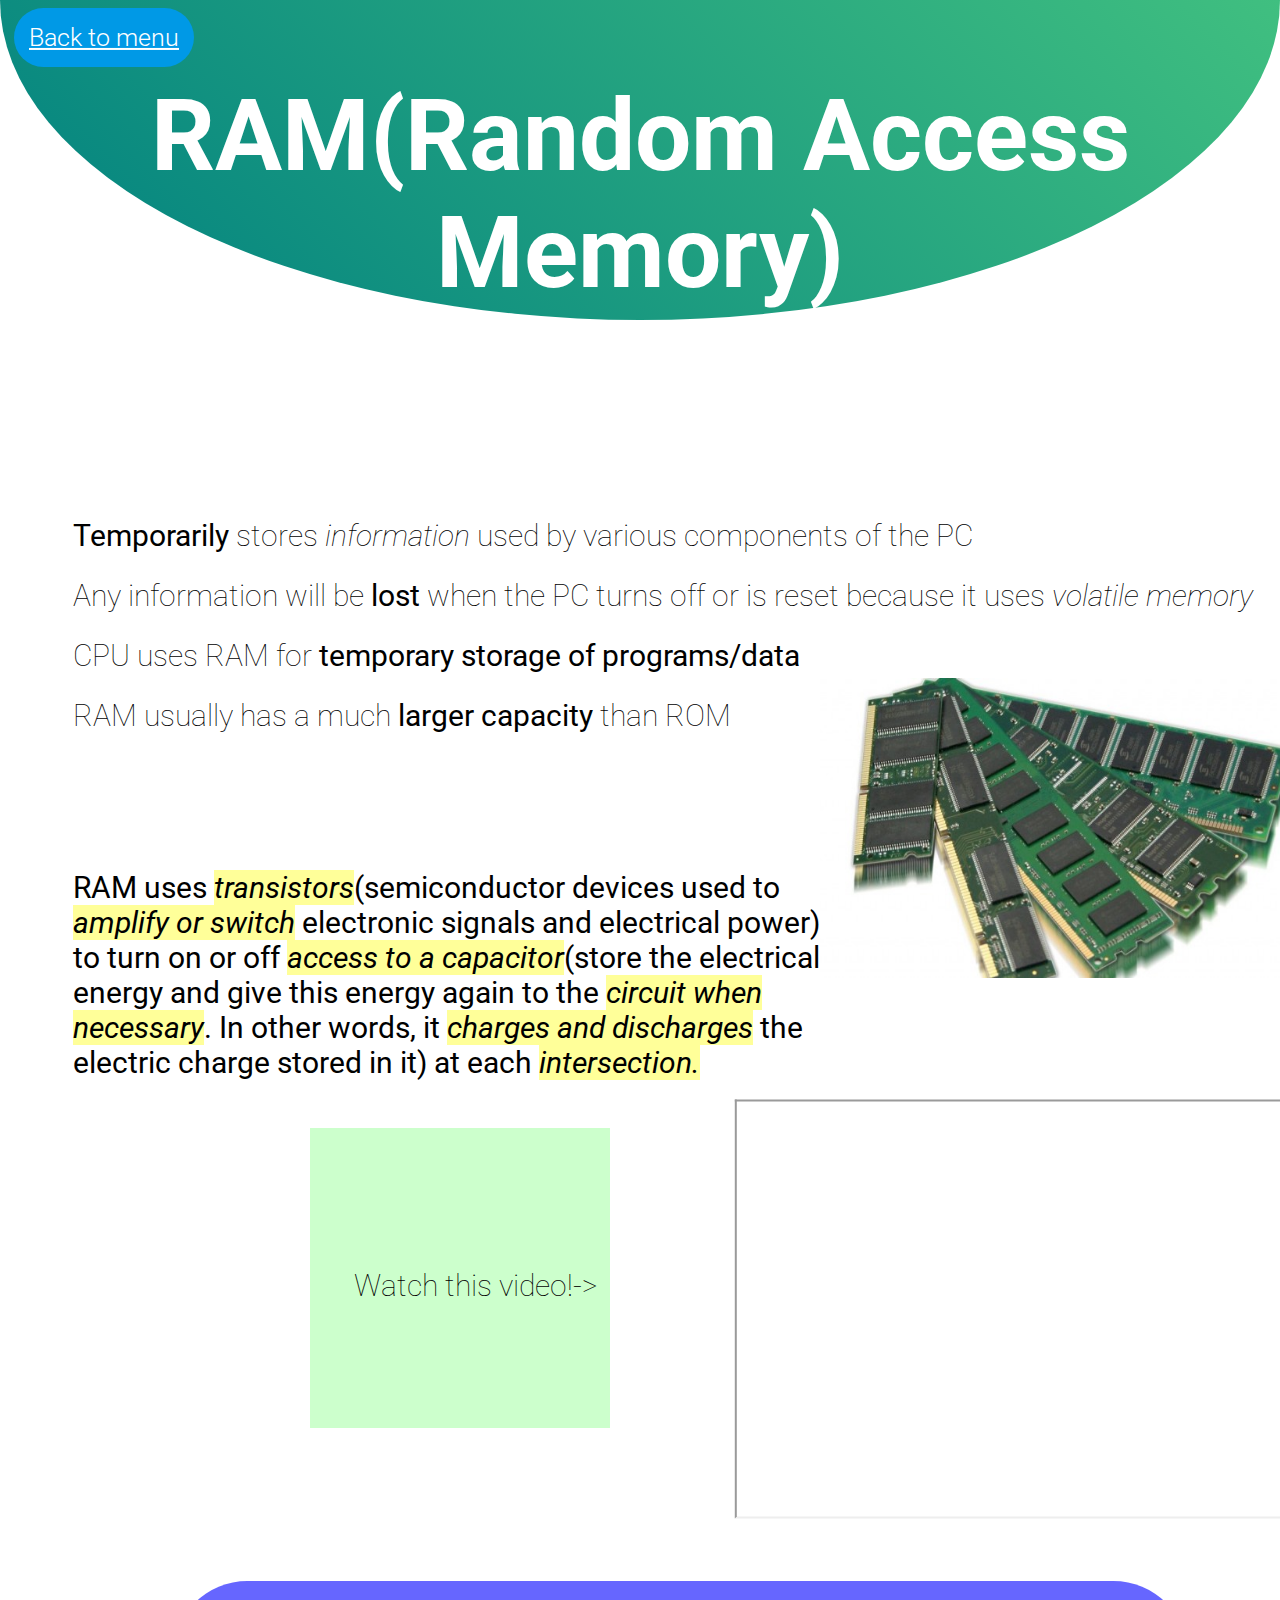
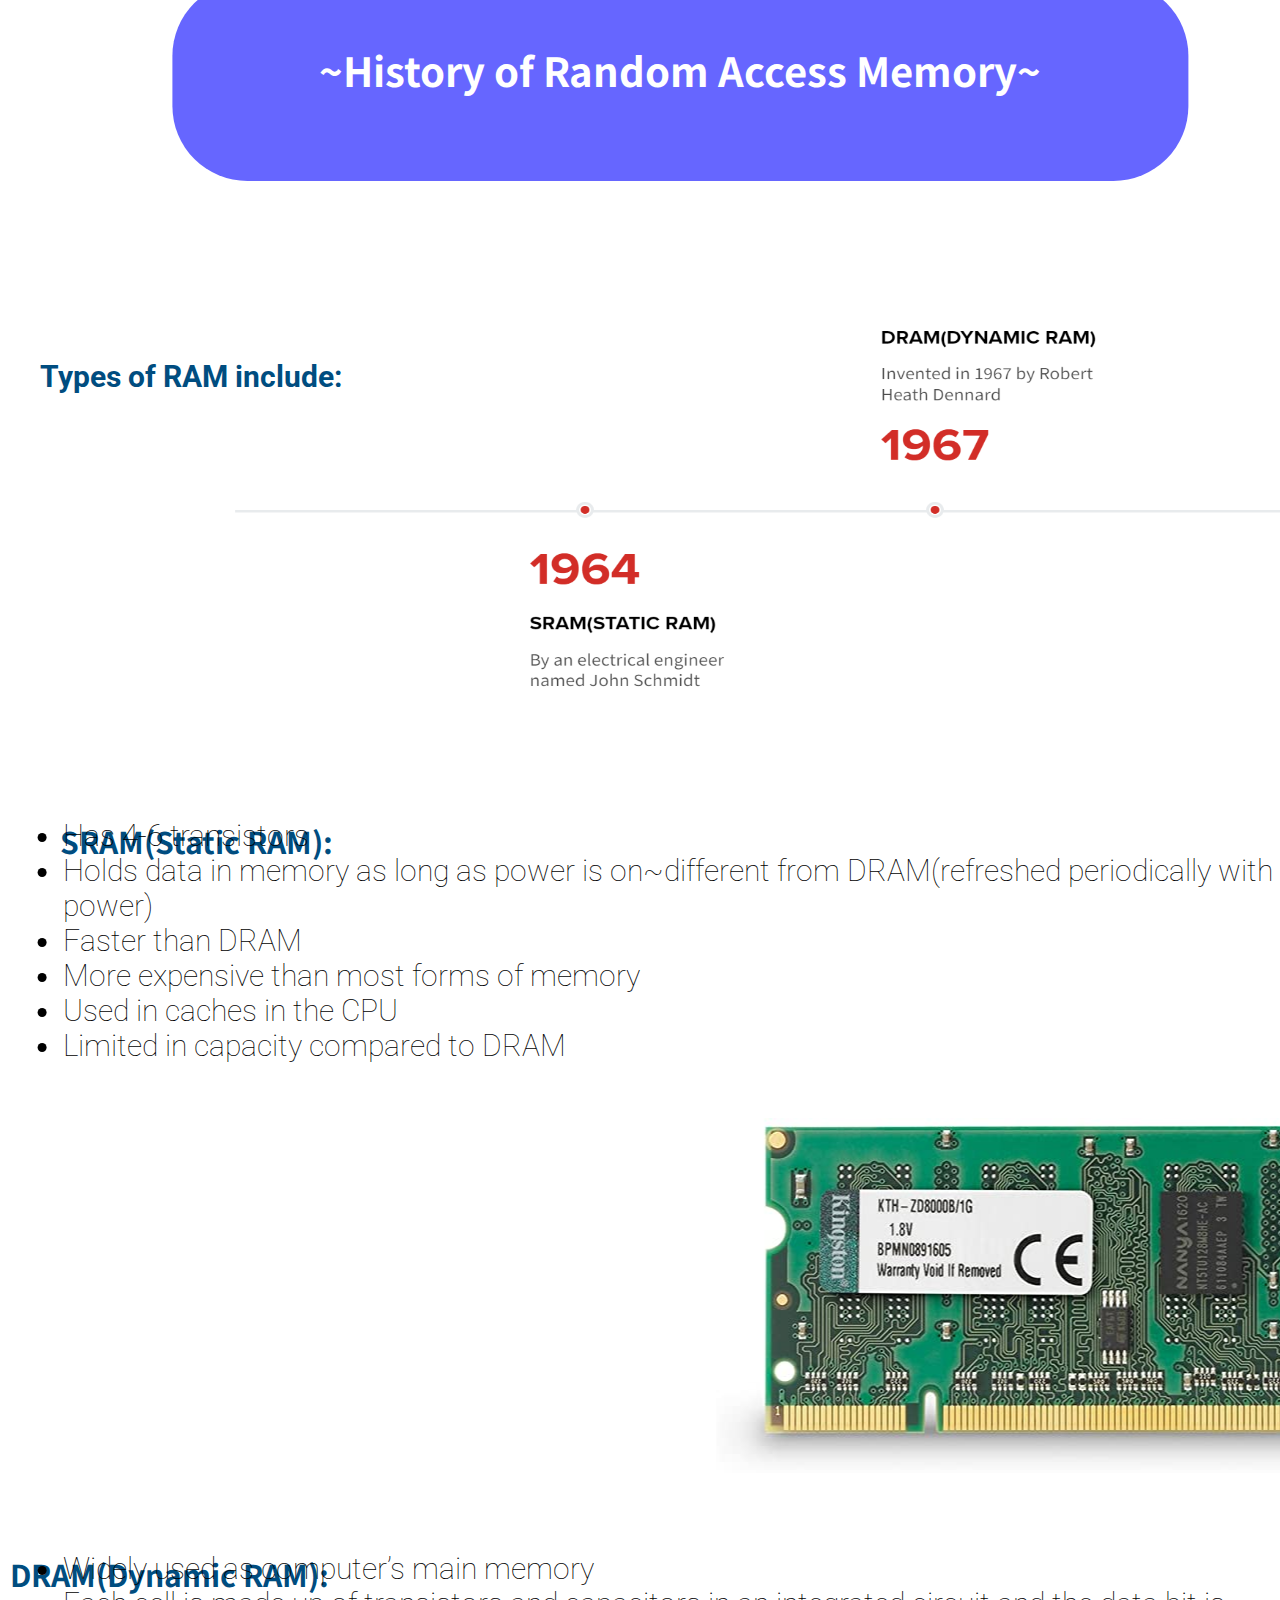
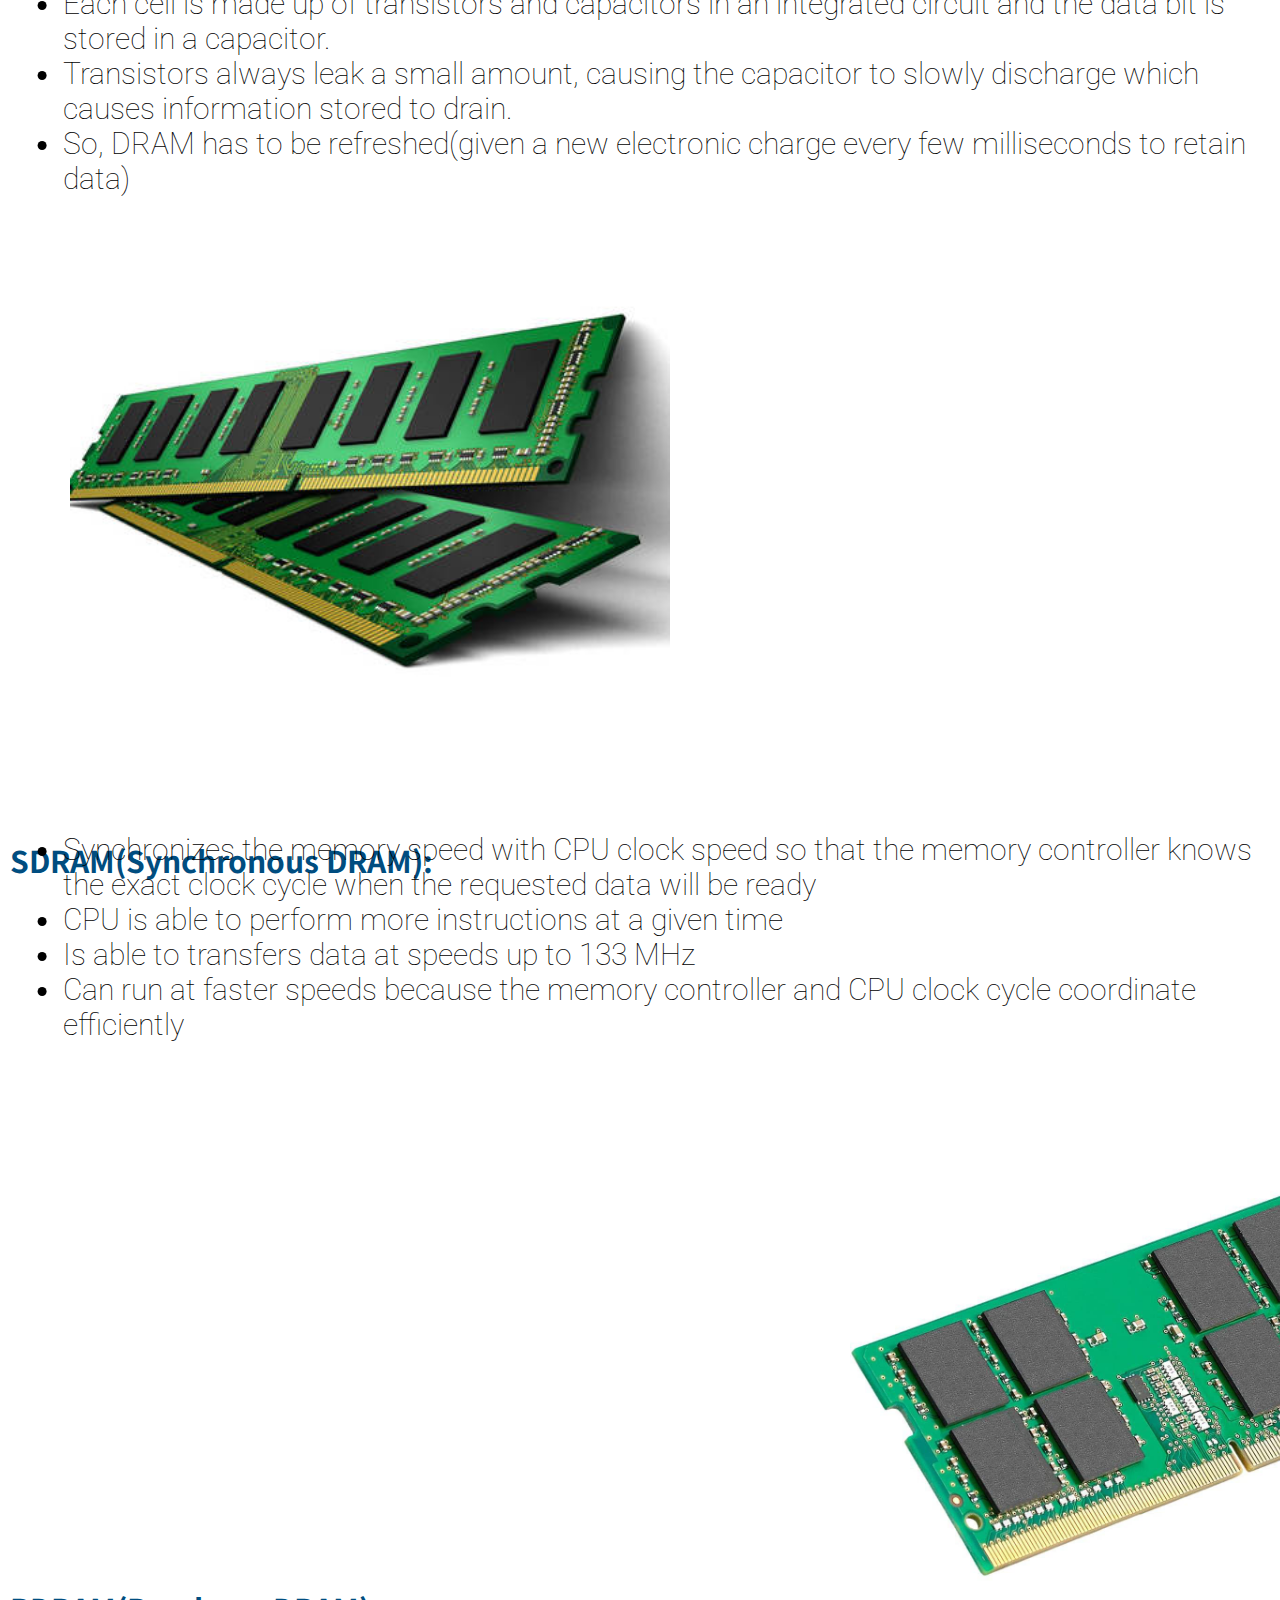
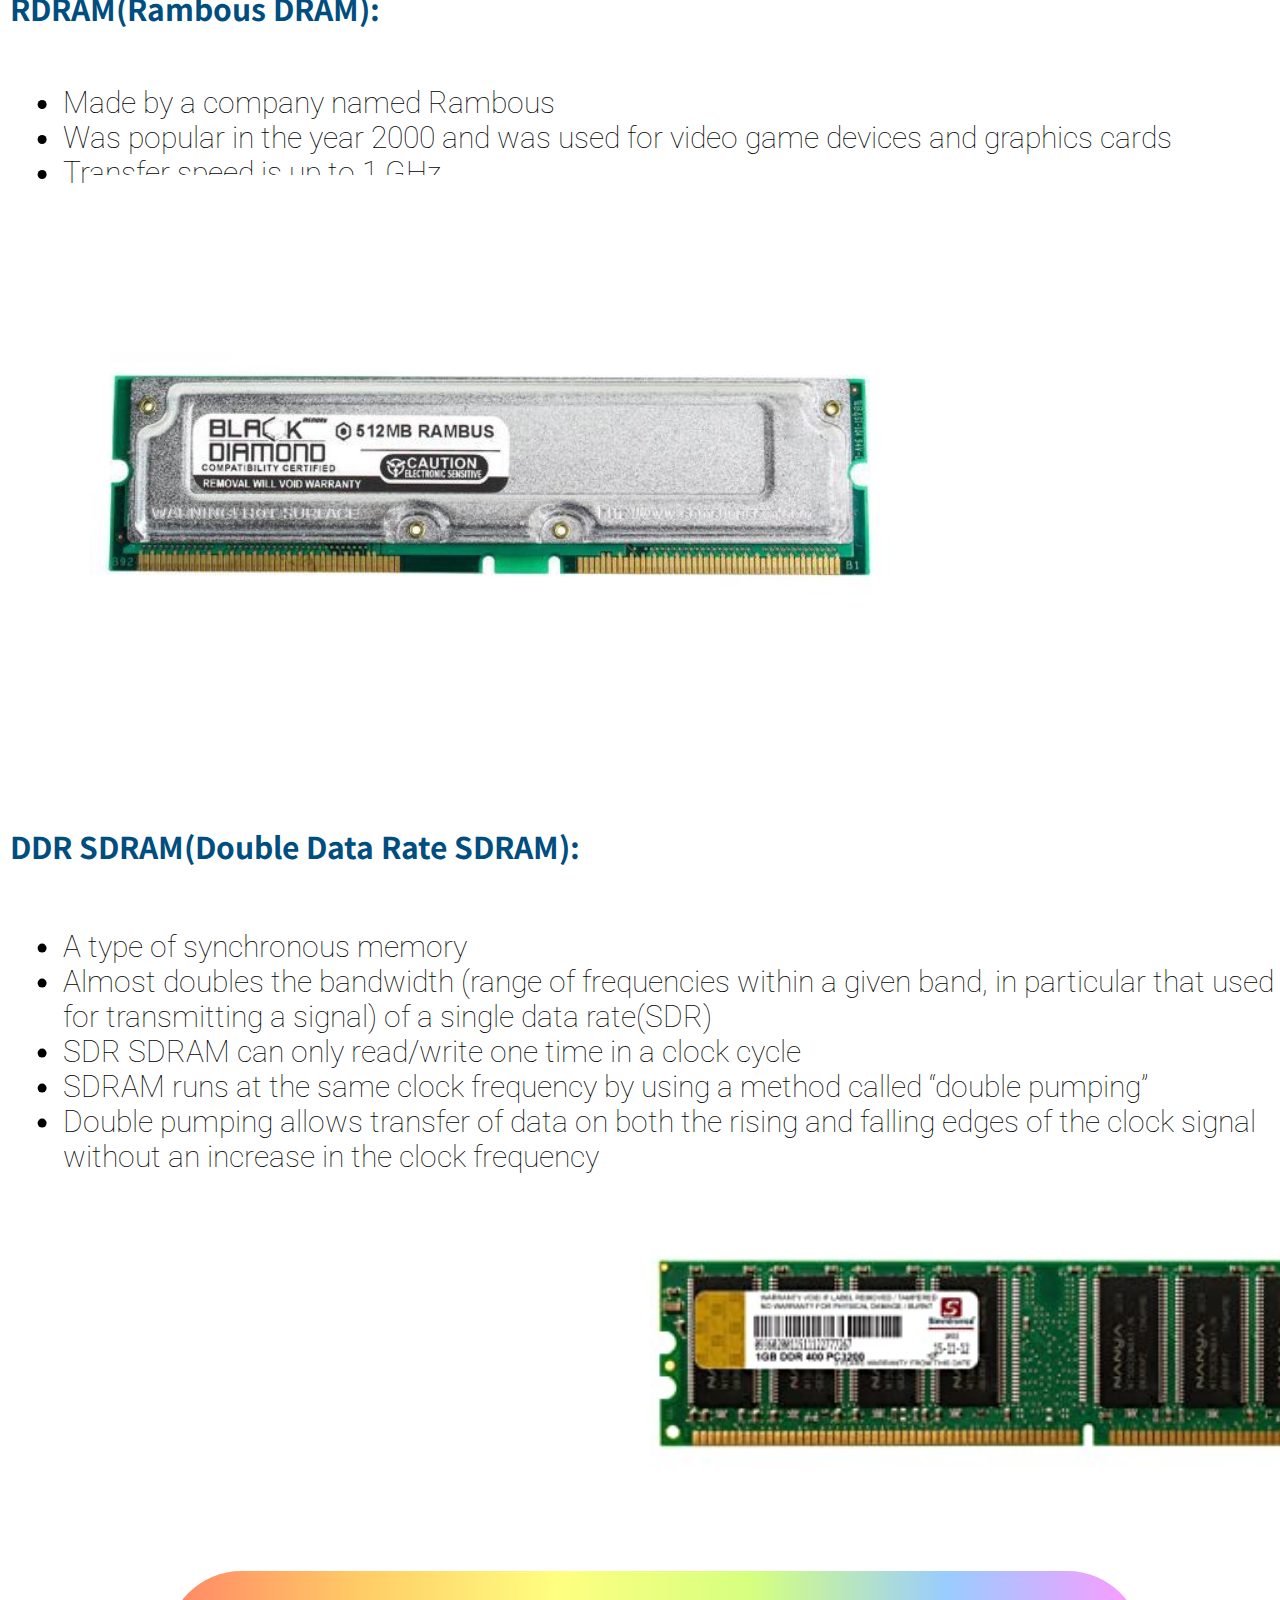
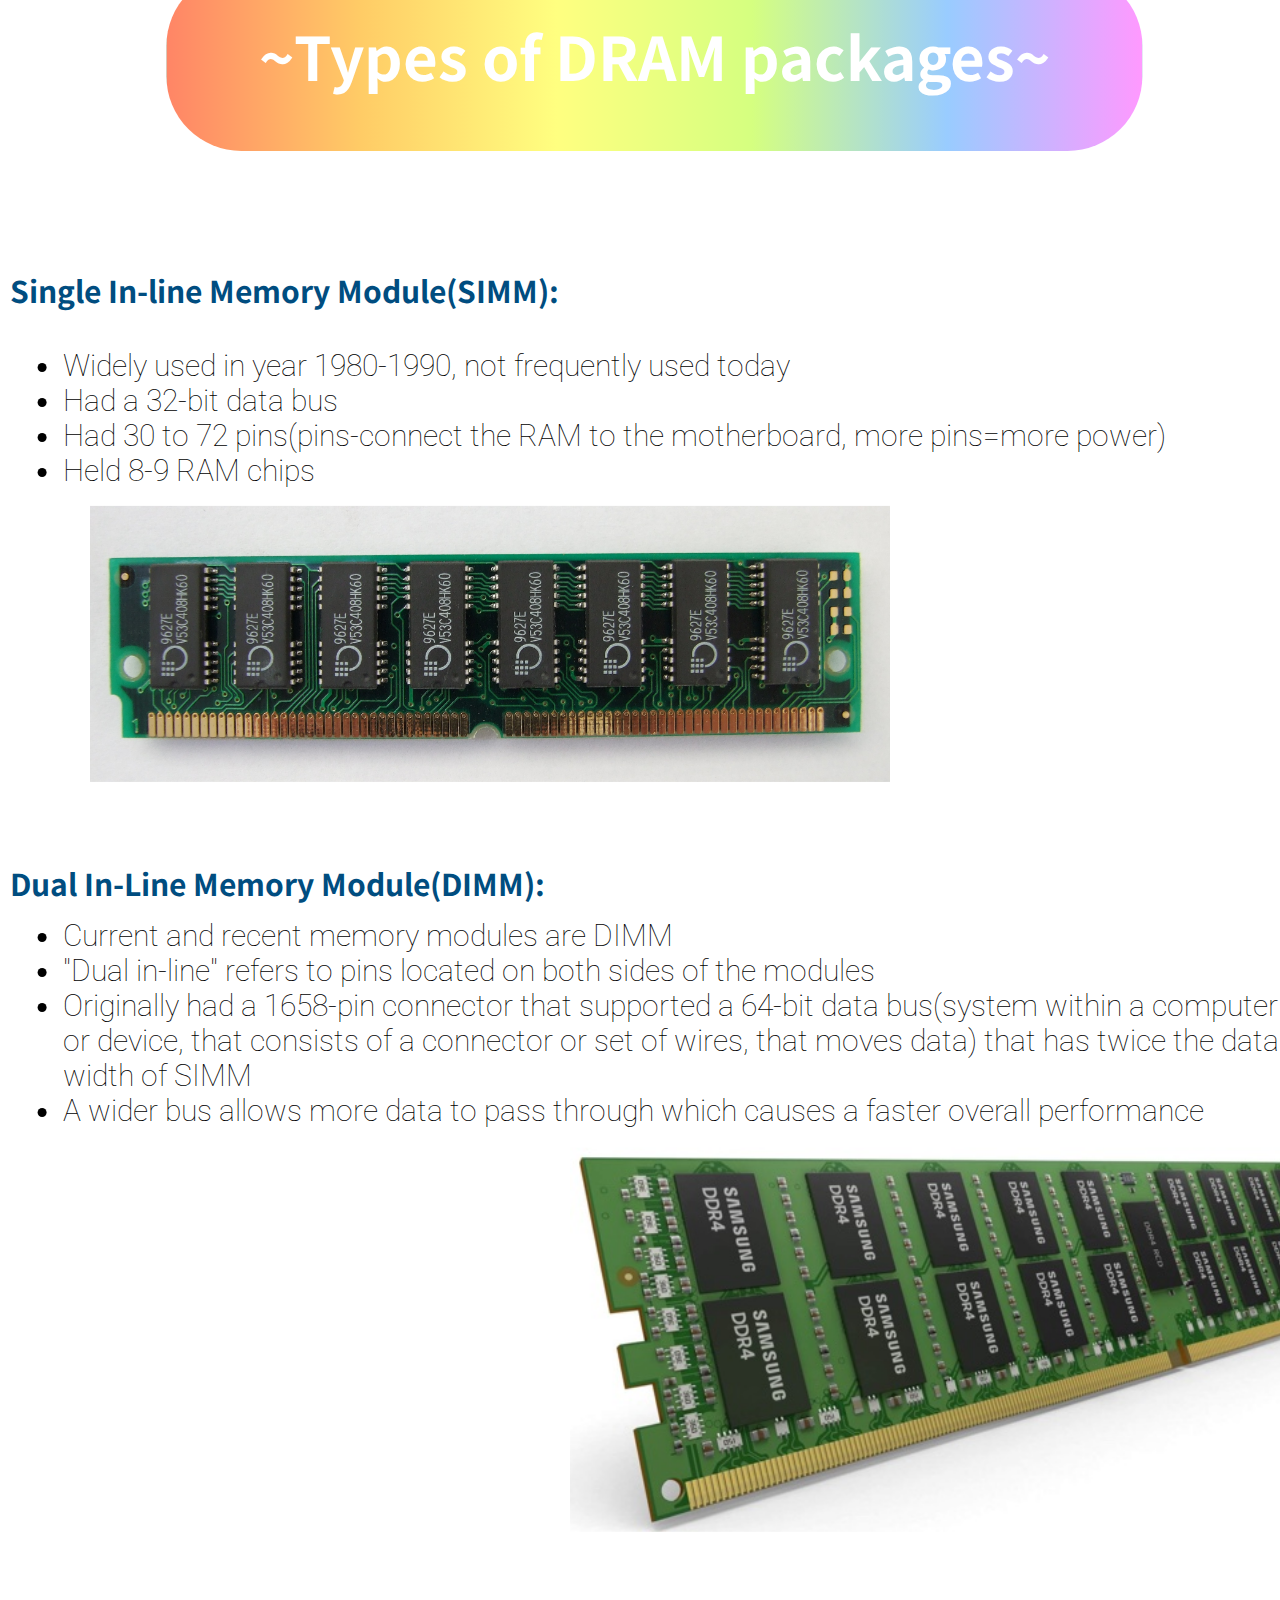
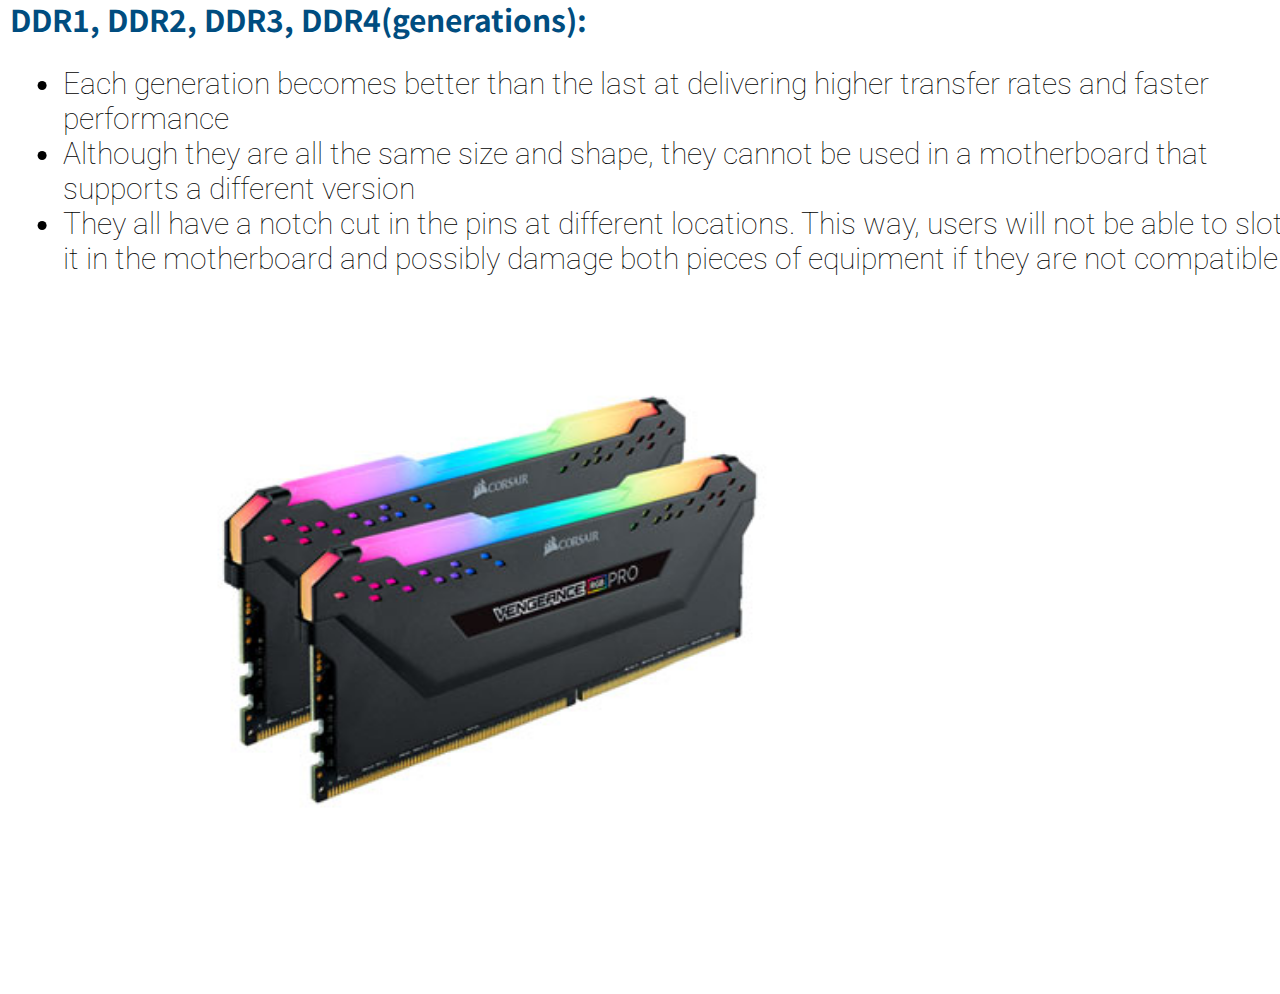
<file: RAM.html>
<!DOCTYPE html>
<html lang="en">
    <head>
        <meta charset="UTF-8">
        <!--Fonts-->
        <link href="https://fonts.googleapis.com/css2?family=Roboto:wght@300&display=swap" rel="stylesheet">
        <link href="https://fonts.googleapis.com/css2?family=Noto+Sans+HK:wght@500&family=Roboto:wght@300;400&display=swap" rel="stylesheet">
        <title>Computer Memory</title>
        <link rel="stylesheet" type="text/css" href="style.css">
    </head>
    <body>
    <!--Buttons-->
        <a id="back1" href="index.html">Back to menu</a>
        <a id="next1" href="Cache.html">Next:Cache</a>
        <section>
            <div class="header_ram">
                <!--Title-->
                <h1>RAM(Random Access Memory)</h1>
            </div>
        <div class="content_ram">
            <!--General info-->
            <h2 class="ram_text"><b>Temporarily</b> stores <i>information</i> used by various components of the PC</h2>
            <h2 class="ram_text">Any information will be <b>lost</b> when the PC turns off or is reset because it uses <i>volatile memory</i></h2>
            <h2 class="ram_text">CPU uses RAM for <b>temporary storage of programs/data</b></h2>
            <h2 class="ram_text">RAM usually has a much <b>larger capacity</b> than ROM</h2>
            <img id="rampic" src="images/rampic.jpg" alt="RAM image"/>
        </div>
        <div id="rampar" class="ram_text">
            <!--Full explanation-->
            RAM uses <i class="high1">transistors</i>(semiconductor devices used to <i class="high1">amplify or switch</i> electronic signals and electrical power) to turn on or off <i class="high1">access to a capacitor</i>(store the electrical energy and give this energy again to the <i class="high1">circuit when necessary</i>. In other words, it <i class="high1">charges and discharges</i> the electric charge stored in it) at each <i class="high1">intersection.</i>
        </div>
        <div class="box">
            <!--animated cube-->
            <h1 class="ram_text">Watch this video!-></h1>
        </div>
            <!--iframe video-->
        <iframe id="ramvid" src="https://www.youtube.com/embed/TQCr9RV7twk"></iframe>
        <h1 id="ramhistory" class="history">~History of Random Access Memory~</h1>
            <!--timeline-->
        <img id="ramtime" src="images/ram_timeline.png" alt="RAM timeline"/>
        <h2 id="types2" class="rom_text">Types of RAM include:</h2>
        <h2 id="sram" class="rom_text2">SRAM(Static RAM):</h2>
        <ul id="ramlist1" class="rom_text">
            <!--discuss different types-->
            <li>Has 4-6 transistors</li>
            <li>Holds data in memory as long as power is on~different from DRAM(refreshed periodically with power)</li>
            <li>Faster than DRAM</li>
            <li>More expensive than most forms of memory</li>
            <li>Used in caches in the CPU</li>
            <li>Limited in capacity compared to DRAM</li>
        </ul>
        <img id="srampic" src="images/sram.jpg" alt="SRAM image"/>
        <h2 id="dram" class="rom_text2">DRAM(Dynamic RAM):</h2>
        <ul id="ramlist2" class="rom_text">
            <!--discuss different types-->
            <li>Widely used as computer’s main memory</li>
            <li>Each cell is made up of transistors and capacitors in an integrated circuit and the data bit is stored in a capacitor.</li>
            <li>Transistors always leak a small amount, causing the capacitor to slowly discharge which causes information stored to drain.</li>
            <li>So, DRAM has to be refreshed(given a new electronic charge every few milliseconds to retain data)</li>
        </ul>
        <img id="drampic" src="images/dram.jpg" alt="DRAM image"/>
       <h2 id="sdram" class="rom_text2">SDRAM(Synchronous DRAM):</h2>
        <ul id="ramlist3" class="rom_text">
            <!--discuss different types-->
            <li>Synchronizes the memory speed with CPU clock speed so that the memory controller knows the exact clock cycle when the requested data will be ready</li>
            <li>CPU is able to perform more instructions at a given time</li>
            <li>Is able to transfers data at speeds up to 133 MHz</li>
            <li>Can run at faster speeds because the memory controller and CPU clock cycle coordinate efficiently</li>
        </ul>
        <img id="sdrampic" src="images/sdram.jpg" alt="SDRAM image"/>
        <h2 id="rdram" class="rom_text2">RDRAM(Rambous DRAM):</h2>
        <ul id="ramlist4" class="rom_text">
            <!--discuss different types-->
            <li>Made by a company named Rambous</li>
            <li>Was popular in the year 2000 and was used for video game devices and graphics cards</li>
            <li>Transfer speed is up to 1 GHz</li>
        </ul>
        <img id="rdrampic" src="images/rdram.jpg" alt="RDRAM image"/>
        <h2 id="ddrsdram" class="rom_text2">DDR SDRAM(Double Data Rate SDRAM):</h2>
        <ul id="ramlist5" class="rom_text">
            <!--discuss different types-->
            <li>A type of synchronous memory</li>
            <li>Almost doubles the bandwidth (range of frequencies within a given band, in particular that used for transmitting a signal) of a single data rate(SDR)</li>
            <li>SDR SDRAM can only read/write one time in a clock cycle</li>
            <li>SDRAM runs at the same clock frequency by using a method called “double pumping”</li>
            <li>Double pumping allows transfer of data on both the rising and falling edges of the clock signal without an increase in the clock frequency</li>
        </ul>
        <img id="ddrsdrampic" src="images/ddrsdram.jpg" alt="DDRSDRAM image"/>
        <h1 id="rampack" class="history">~Types of DRAM packages~</h1>
        <h2 id="simm" class="rom_text2">Single In-line Memory Module(SIMM):</h2>
        <ul id="ramlist6" class="rom_text">
            <!--discuss different types-->
            <li>Widely used in year 1980-1990, not frequently used today</li>
            <li>Had a 32-bit data bus</li>
            <li>Had 30 to 72 pins(pins-connect the RAM to the motherboard, more pins=more power)</li>
            <li>Held 8-9 RAM chips</li>
        </ul>
        <img id="simmpic" src="images/simm.jpg" alt="SIMM image"/>
        <h2 id="dimm" class="rom_text2">Dual In-Line Memory Module(DIMM):</h2>
        <ul id="ramlist7" class="rom_text">
            <!--discuss different types-->
            <li>Current and recent memory modules are DIMM</li>
            <li>"Dual in-line" refers to pins located on both sides of the modules</li>
            <li>Originally had a 1658-pin connector that supported a 64-bit data bus(system within a computer or device, that consists of a connector or set of wires, that moves data) that has twice the data width of SIMM</li>
            <li>A wider bus allows more data to pass through which causes a faster overall performance</li>
        </ul>
        <img id="dimmpic" src="images/dimm.jpg" alt="DIMM image"/>
        <h2 id="ddr" class="rom_text2">DDR1, DDR2, DDR3, DDR4(generations):</h2>
        <ul id="ramlist8" class="rom_text">
            <!--discuss different types-->
            <li>Each generation becomes better than the last at delivering higher transfer rates and faster performance</li>
            <li>Although they are all the same size and shape, they cannot be used in a motherboard that supports a different version</li>
            <li>They all have a notch cut in the pins at different locations. This way, users will not be able to slot it in the motherboard and possibly damage both pieces of equipment if they are not compatible</li>
        </ul>
        <img id="ddrpic" src="images/ddr.jpg" alt="DDR image"/>
        </section>
    </body>
</html>
</file>
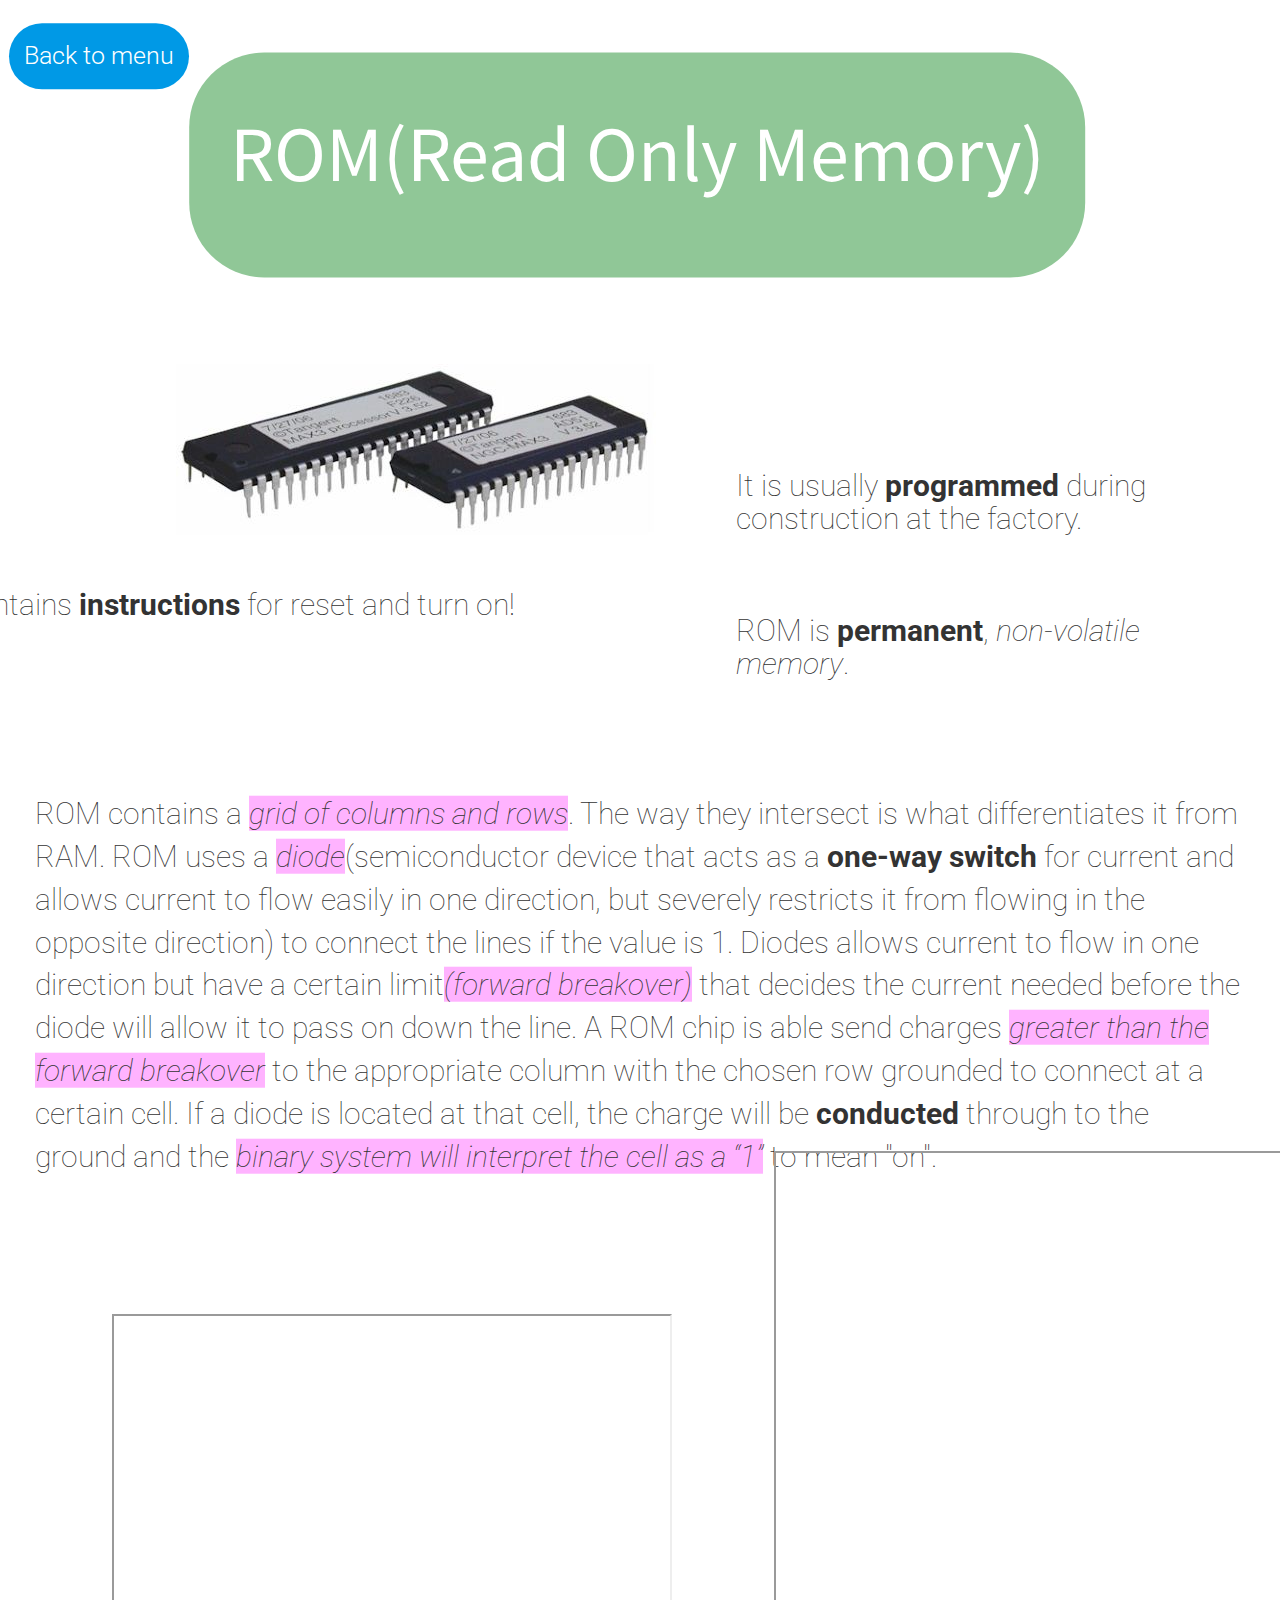
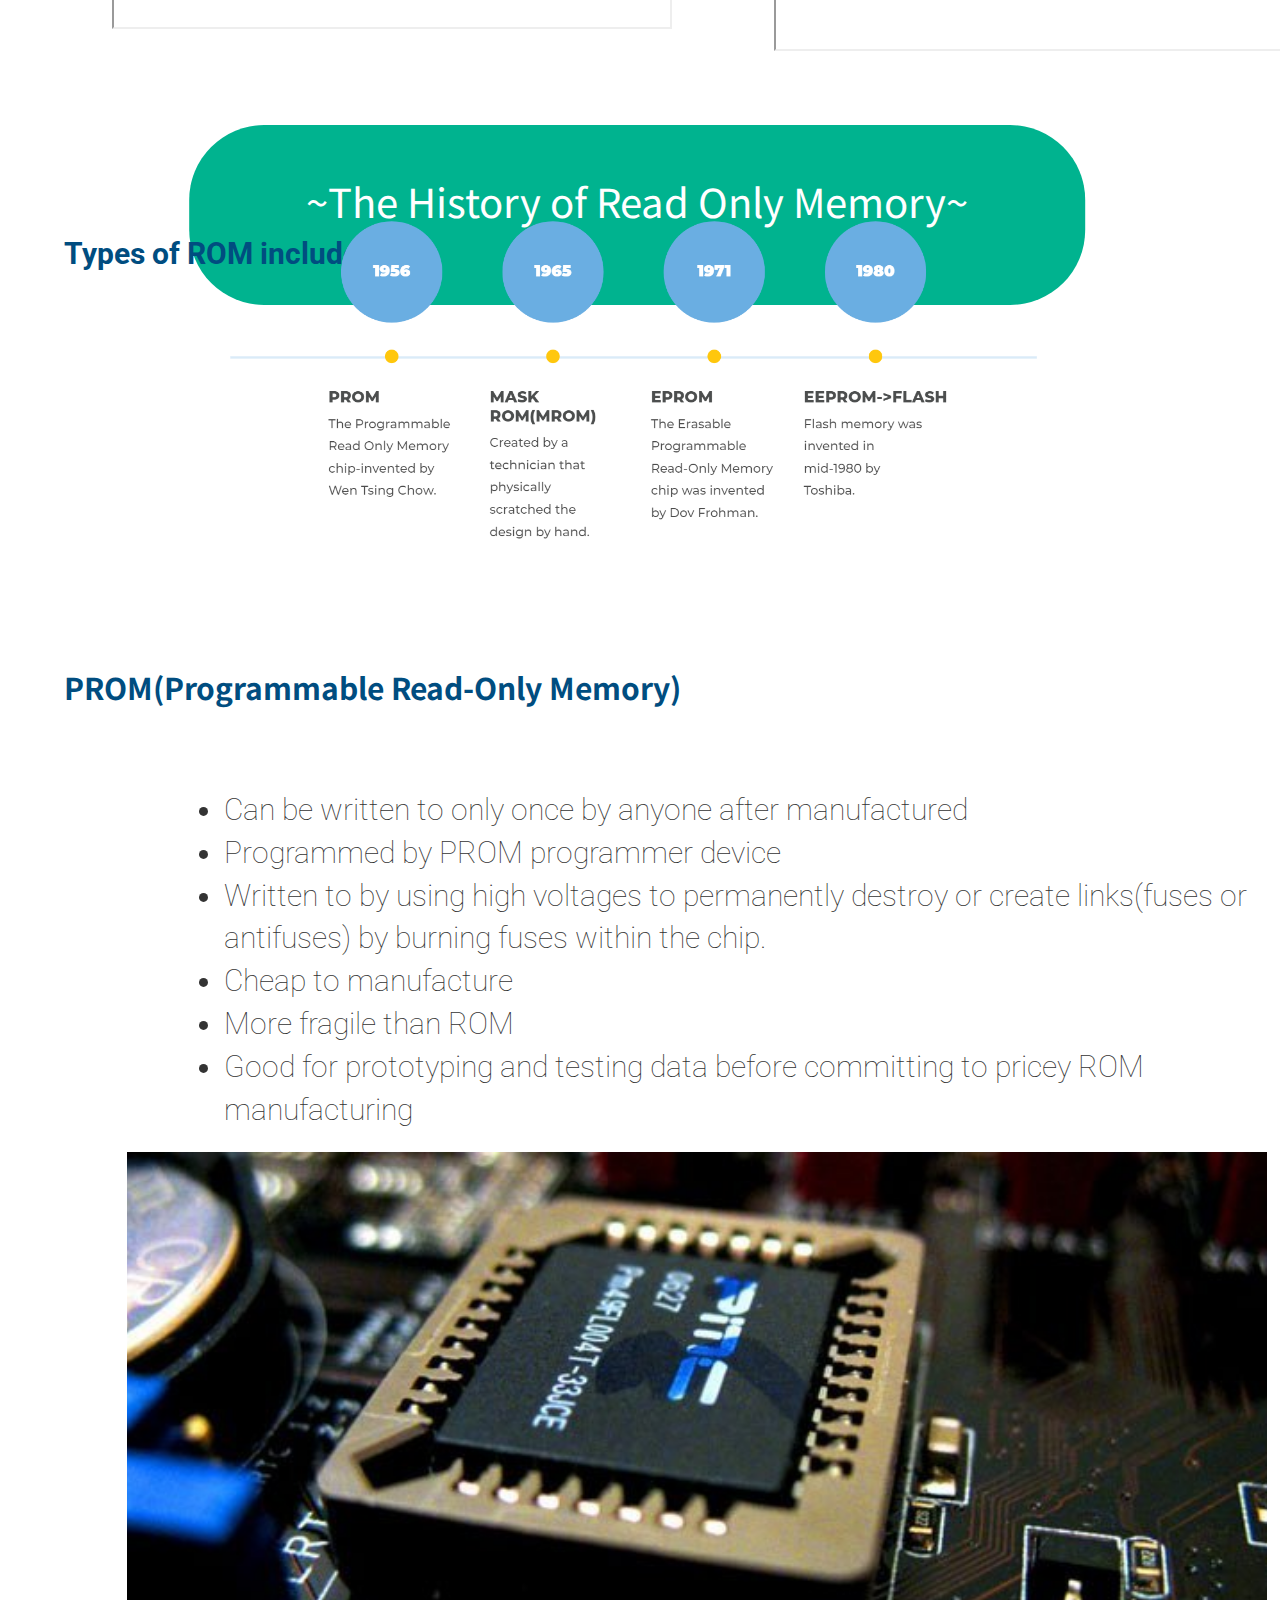
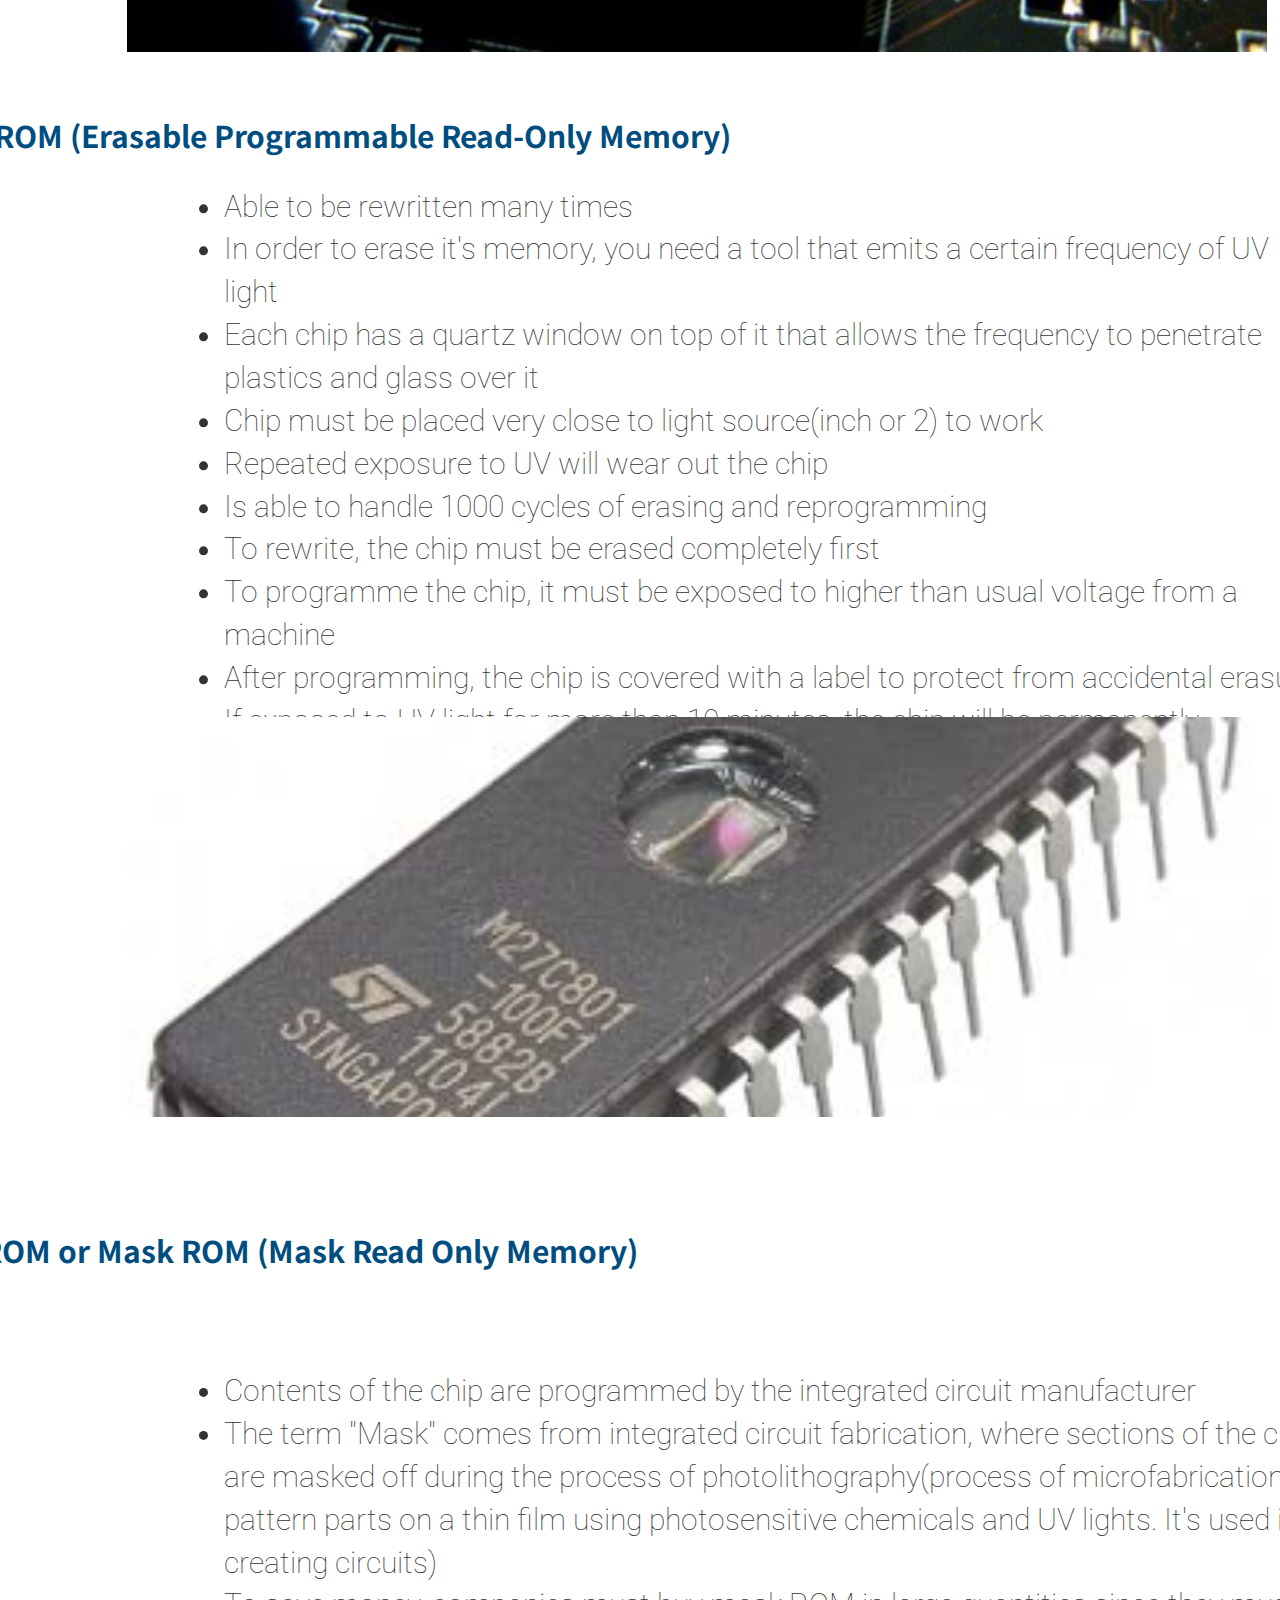
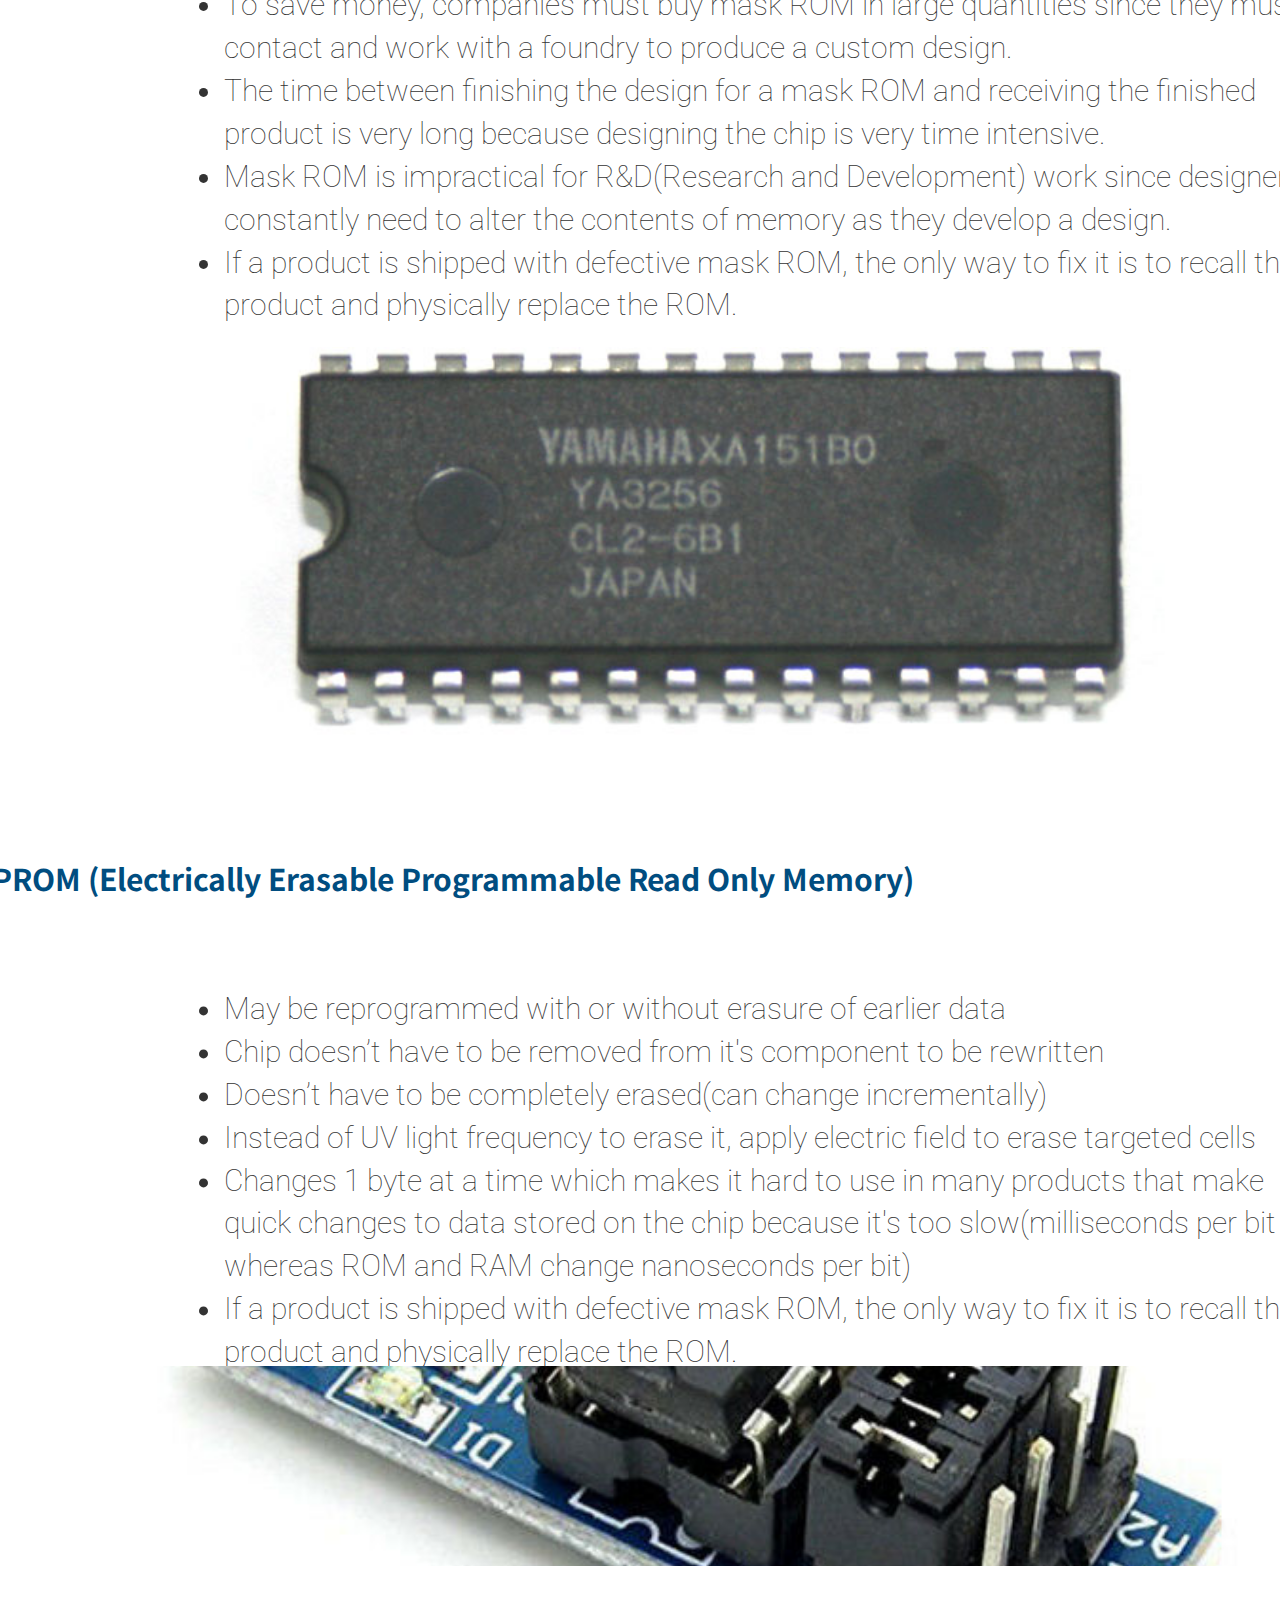
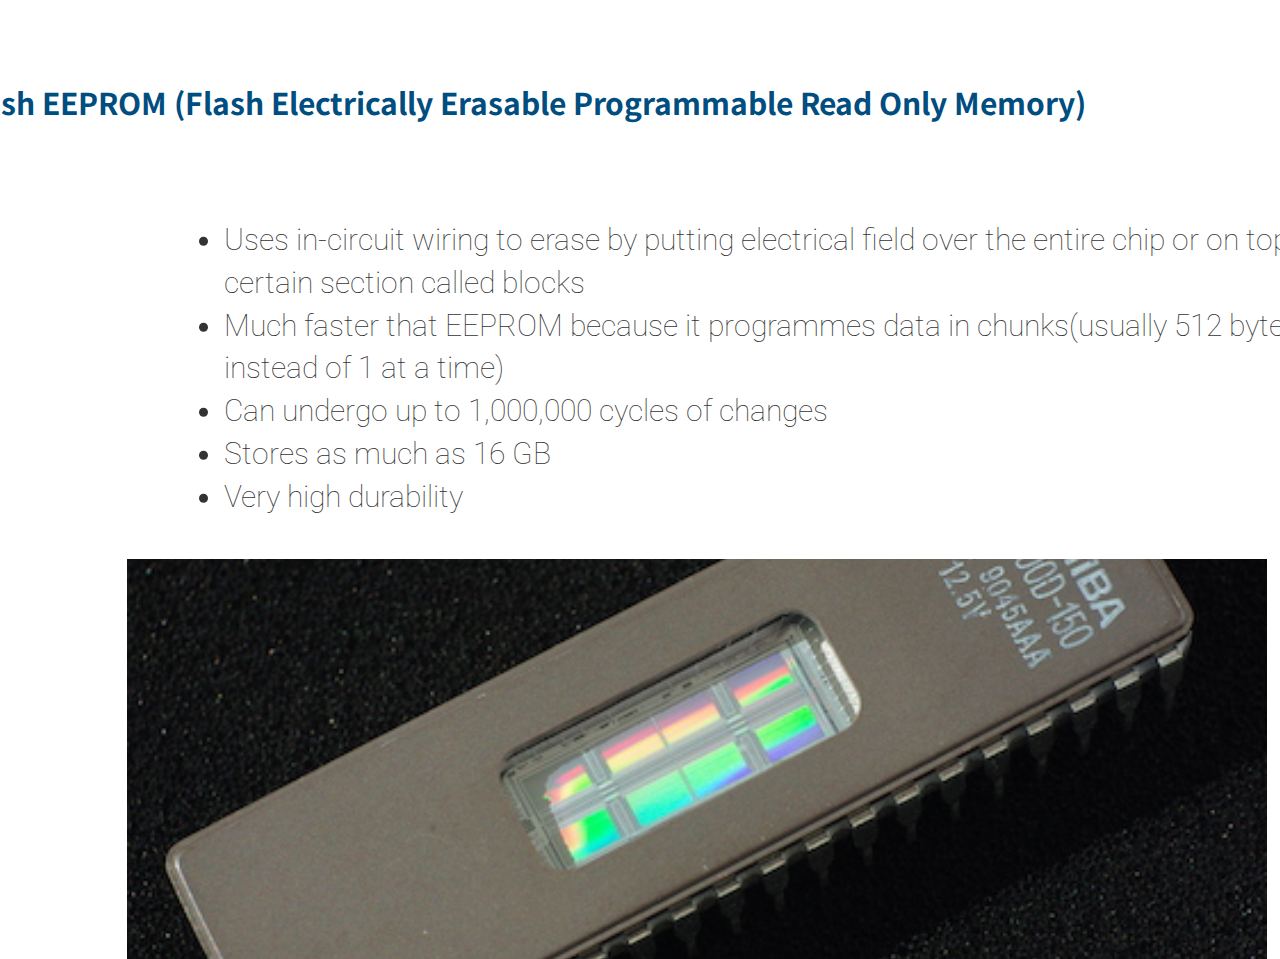
<file: ROM.html>
<!DOCTYPE html>
<html lang="en">
    <head>
        <!--Fonts-->
        <link href="https://fonts.googleapis.com/css2?family=Roboto:wght@300&display=swap" rel="stylesheet">
        <link href="https://fonts.googleapis.com/css2?family=Noto+Sans+HK:wght@500&family=Roboto:wght@300;400&display=swap" rel="stylesheet">
        <meta charset="utf-8">
        <!-- Bootstrap code-->
        <meta http-equiv="X-UA-Compatible" content="IE=edge">
        <meta name="viewport" content="width=device-width, initial-scale=1">
        <script src="https://ajax.googleapis.com/ajax/libs/jquery/1.12.4/jquery.min.js"></script>
        <!-- Bootstrap CSS -->
        <link rel="stylesheet" href="https://maxcdn.bootstrapcdn.com/bootstrap/3.3.7/css/bootstrap.min.css" integrity="sha384-BVYiiSIFeK1dGmJRAkycuHAHRg32OmUcww7on3RYdg4Va+PmSTsz/K68vbdEjh4u" crossorigin="anonymous">
        <!-- Bootstrap JavaScript -->
        <script src="https://maxcdn.bootstrapcdn.com/bootstrap/3.3.7/js/bootstrap.min.js" integrity="sha384-Tc5IQib027qvyjSMfHjOMaLkfuWVxZxUPnCJA7l2mCWNIpG9mGCD8wGNIcPD7Txa" crossorigin="anonymous"></script>
        <title>Computer Memory</title>
        <link rel="stylesheet" href="style.css">
    </head>
    <body>
        <div class="top_rom">
            <div class="content_rom">
                <!--Header-->
                <div id="see" class="jumbotron">
                    ROM(Read Only Memory)
                </div>
                <!--Buttons to home and the next page-->
                <a id="back" href="index.html">Back to menu</a>
                <a id="next" href="RAM.html" target="_blank">Next:RAM</a>
                <img id="rompic" src="images/rom2.png" alt="ROM image"/>
                <!--General info-->
                <h1 id="rom1" class="rom_text">ROM is <b>permanent</b>, <i>non-volatile memory</i>.</h1>
                <h1 id="rom2" class="rom_text">It is usually <b>programmed</b> during construction at the factory.</h1>
                <h1 id="rom3" class="rom_text">It contains <b>instructions</b> for reset and turn on!</h1>
                <br/>
                <br/>
                <br/>
                <!--Longer explanation-->
                <p id="par" class="rom_text">ROM contains a <i class="high">grid of columns and rows</i>. The way they intersect is what differentiates it from RAM. ROM uses a <i class="high">diode</i>(semiconductor device that acts as a <b>one-way switch</b> for current and allows current to flow easily in one direction, but severely restricts it from flowing in the opposite direction) to connect the lines if the value is 1. Diodes allows current to flow in one direction but have a certain limit<i class="high">(forward breakover)</i> that decides the current needed before the diode will allow it to pass on down the line. A ROM chip is able send charges <i class="high">greater than the forward breakover</i> to the appropriate column with the chosen row grounded to connect at a certain cell. If a diode is located at that cell, the charge will be <b>conducted</b> through to the ground and the <i class="high">binary system will interpret the cell as a “1”</i> to mean "on".</p>
                <!--iframes to a youtube video and article-->
                <iframe id="romvideo" src="https://www.youtube.com/embed/p3q5zWCw8J4"></iframe>
                <iframe id="romweb" src="https://www.newworldencyclopedia.org/entry/Read-only_memory"></iframe>
                <div class="jumbotron history">
                    ~The History of Read Only Memory~
                </div>
                <h2 id="types" class="rom_text">Types of ROM include:</h2>
                <!--insert a timeline image-->
                <img id="romtime" src="images/rom_timeline.png" alt="Timeline of history of ROM"/>
                <h2 class="rom_text2">PROM(Programmable Read-Only Memory)</h2>
                <div class="container">
                    <!--Discuss different types of ROM-->
                    <ul id="romlist" class="rom_text">
                        <li>Can be written to only once by anyone after manufactured</li>
                        <li>Programmed by PROM programmer device</li>
                        <li>Written to by using high voltages to permanently destroy or create links(fuses or antifuses) by burning fuses within the chip.</li>
                        <li>Cheap to manufacture</li>
                        <li>More fragile than ROM</li>
                        <li>Good for prototyping and testing data before committing to pricey ROM manufacturing</li>
                    </ul>
                    <!--Parallax images(change based off of scrolling)-->
                    <div class="parallax1"></div>
                    <h2 id="eprom" class="rom_text2">EPROM (Erasable Programmable Read-Only Memory)</h2>
                    <ul id="romlist2" class="rom_text">
                        <!--Discuss different types of ROM-->
                        <li>Able to be rewritten many times</li>
                        <li>In order to erase it's memory, you need a tool that emits a certain frequency of UV light</li>
                        <li>Each chip has a quartz window on top of it that allows the frequency to penetrate plastics and glass over it</li>
                        <li>Chip must be placed very close to light source(inch or 2) to work</li>
                        <li>Repeated exposure to UV will wear out the chip</li>
                        <li>Is able to handle 1000 cycles of erasing and reprogramming</li>
                        <li>To rewrite, the chip must be erased completely first</li>
                        <li>To programme the chip, it must be exposed to higher than usual voltage from a machine</li>
                        <li>After programming, the chip is covered with a label to protect from accidental erasure</li>
                        <li>If exposed to UV light for more than 10 minutes, the chip will be permanently damaged</li>
                        <li>Erasing is not selective(the whole chip will be erased)</li>
                    </ul>
                    <div class="parallax2"></div>
                    <h2 id="mrom" class="rom_text2">MROM or Mask ROM (Mask Read Only Memory)</h2>
                    <ul id="romlist3" class="rom_text">
                        <!--Discuss different types of ROM-->
                        <li>Contents of the chip are programmed by the integrated circuit manufacturer</li>
                        <li>The term "Mask" comes from integrated circuit fabrication, where sections of the chip are masked off during the process of photolithography(process of microfabrication to pattern parts on a thin film using photosensitive chemicals and UV lights. It's used in creating circuits)</li>
                        <li>To save money, companies must buy mask ROM in large quantities since they must contact and work with a foundry to produce a custom design.</li>
                        <li>The time between finishing the design for a mask ROM and receiving the finished product is very long because designing the chip is very time intensive.</li>
                        <li>Mask ROM is impractical for R&D(Research and Development) work since designers constantly need to alter the contents of memory as they develop a design.</li>
                        <li>If a product is shipped with defective mask ROM, the only way to fix it is to recall the product and physically replace the ROM.</li>
                    </ul>
                    <div class="parallax3"></div>
                    <h2 id="eeprom" class="rom_text2">EEPROM (Electrically Erasable Programmable Read Only Memory)</h2>
                    <ul id="romlist4" class="rom_text">
                        <!--Discuss different types of ROM-->
                        <li>May be reprogrammed with or without erasure of earlier data</li>
                        <li>Chip doesn’t have to be removed from it's component to be rewritten</li>
                        <li>Doesn’t have to be completely erased(can change incrementally)</li>
                        <li>Instead of UV light frequency to erase it, apply electric field to erase targeted cells</li>
                        <li>Changes 1 byte at a time which makes it hard to use in many products that make quick changes to data stored on the chip because it's too slow(milliseconds per bit whereas ROM and RAM change nanoseconds per bit)</li>
                        <li>If a product is shipped with defective mask ROM, the only way to fix it is to recall the product and physically replace the ROM.</li>
                    </ul>
                    <div class="parallax4"></div>
                    <h2 id="feeprom" class="rom_text2">Flash EEPROM (Flash Electrically Erasable Programmable Read Only Memory)</h2>
                    <ul id="romlist5" class="rom_text">
                        <!--Discuss different types of ROM-->
                        <li>Uses in-circuit wiring to erase by putting electrical field over the entire chip or on top a certain section called blocks</li>
                        <li>Much faster that EEPROM because it programmes data in chunks(usually 512 bytes instead of 1 at a time)</li>
                        <li>Can undergo up to 1,000,000 cycles of changes</li>
                        <li>Stores as much as 16 GB</li>
                        <li>Very high durability</li>
                    </ul>
                    <!--creating space-->
                    <br/>
                    <br/>
                    <br/>
                    <br/>
                    <br/>
                    <br/>
                    <br/>
                    <br/>
                    <br/>
                    <br/>
                    <br/>
                    <br/>
                    <br/>
                    <br/>
                    <br/>
                    <br/>
                    <br/>
                    <br/>
                    <br/>
                    <div class="parallax5"></div>
                </div>
            </div>
        </div>
    </body>
</html>
</file>
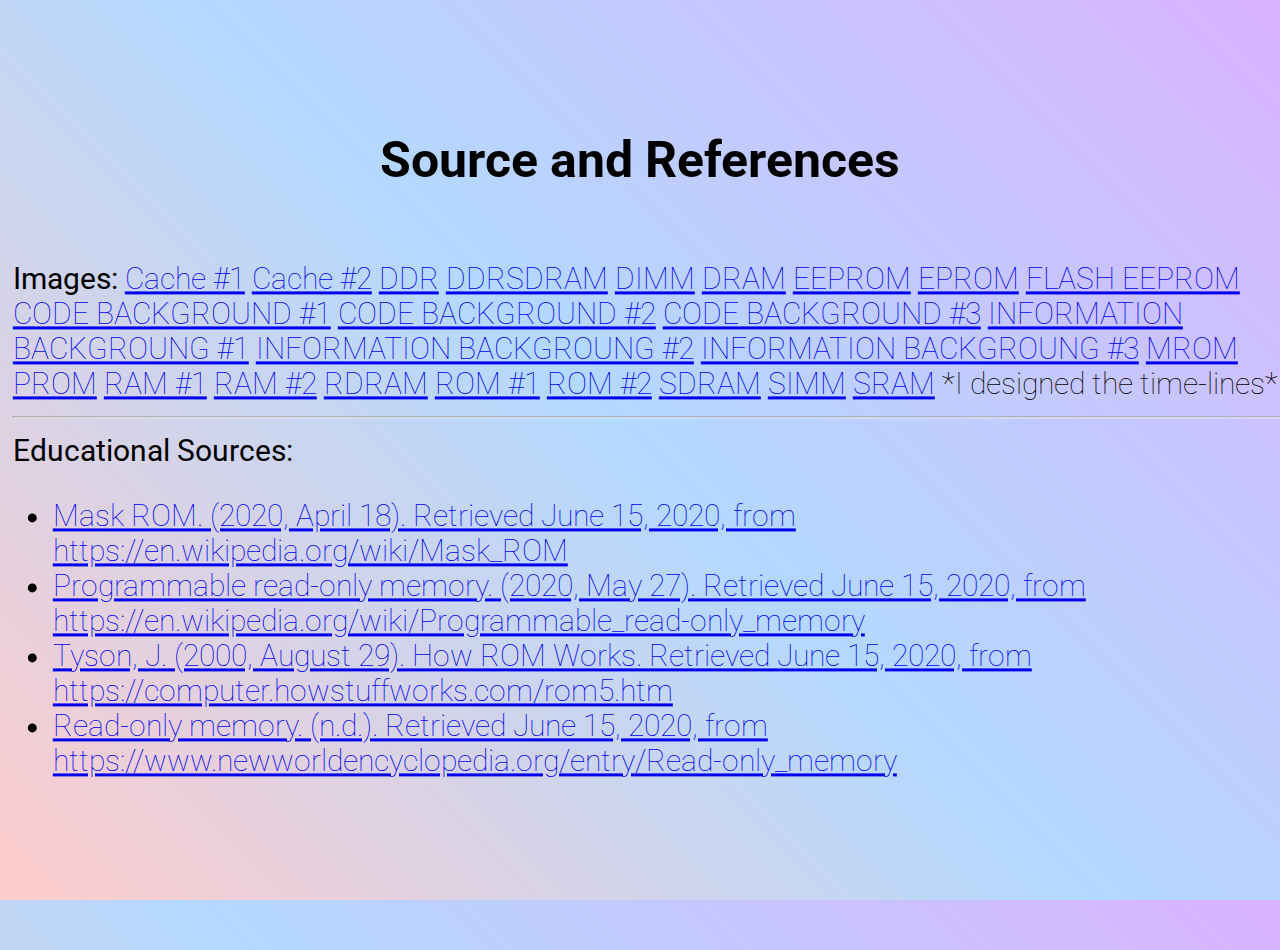
<file: Sources.html>
<!DOCTYPE html>
<html lang="en">
    <head>
        <meta charset="UTF-8">
        <!--Fonts-->
        <link href="https://fonts.googleapis.com/css2?family=Roboto:wght@300&display=swap" rel="stylesheet">
        <link href="https://fonts.googleapis.com/css2?family=Noto+Sans+HK:wght@500&family=Roboto:wght@300;400&display=swap" rel="stylesheet">
        <title>Computer Memory</title>
        <!--reference to stylesheet-->
        <link rel="stylesheet" type="text/css" href="style.css">
    </head>
    <body id="backsource">
        <div id="sourcehead" class="rom_text">
            <!--title-->
            <p id="sourceword">Source and References</p>
        </div>
        <div id="imgsrc" class="rom_text">
            <!--content including links and names-->
            <b>Images:</b>
            <a href="https://s3.amazonaws.com/s3.timetoast.com/public/uploads/photos/9676164/%CE%BF%CE%BB%CE%BF%CE%BA%CE%BB%CE%B7%CF%81%CF%89%CE%BC%CE%AD%CE%BD%CE%BF_%CE%BA%CF%8D%CE%BA%CE%BB%CF%89%CE%BC%CE%B1.jpg" target="_blank">Cache #1</a>
            <a href="https://lh3.googleusercontent.com/0ePQ0fjaWZaj7KtT5xjm5tXBx2NH4ucrCulAcJ_3coWtaK-kiYscg8-WSfvQi2GRuf0=s113" target="_blank">Cache #2</a>
            <a href="https://lh3.googleusercontent.com/5wJ5MiLDJfpwgFyy7P74_eBBUIz7ltB2EYg_fUsoj59nNaUipWv8ZdcDXDEGlj13dhiO=s85" target="_blank">DDR</a>
            <a href="https://lh3.googleusercontent.com/cBplNJCE64Pa6Mgu-o8tX1cE5ZbdSUO11dex4nVcmwcn-8yuWQO7VKP-uTLEF7Nt-WGX=s170" target="_blank">DDRSDRAM</a>
            <a href="https://lh3.googleusercontent.com/NWiNVRwL3L7IhwjfiKo1nFY9Z6pkVspVIFeRaBWVd2RLHxVZuNOZjG6eiN1Jthr0mf9qXA=s170" target="_blank">DIMM</a>
            <a href="https://lh3.googleusercontent.com/Y8mIaItZrRUm9DUT3gX5R9c2hlNhZpqvYP_2brkAJZF9GugiepshWKPjBqmQkd2N3-CliQ=s128" target="_blank">DRAM</a>
            <a href="https://lh3.googleusercontent.com/ELimredgDY2UQ8BZ-jtlacwgJFoOTplUYqPneOCQht0FmUfFNPpV6mbW0HQO32TSrW_eRxk=s85" target="_blank">EEPROM</a>
            <a href="https://lh3.googleusercontent.com/y3_KB18kBI9G_xgDKfjqZRyMtNj-zwgfsbO-6vhyDxSP8unSFSUOc4yS7E7Tae2bieLrzw=s94" target="_blank">EPROM</a>
            <a href="https://lh3.googleusercontent.com/wXs-ywQG4fCh9R47nB_YoNX-5WQM5yhLFuQYkuZ8KHv9YRgx2OpXcJ5-KjR15YZ4Wtnn=s127" target="_blank">FLASH EEPROM</a>
            <a href="https://lh3.googleusercontent.com/JGXmS_y1su8baInc55KoIw8ztasecB7MKTPC5yfEL2Ne3dcLL7S0yvk1esenVHReQSy4rXo=s151" target="_blank">CODE BACKGROUND #1</a>
            <a href="https://lh3.googleusercontent.com/wKWFrOEmO3NcDLUTVwKJMLGrIM_NjQUc1v4cCEbCo5c-R04KOX20oG5u8vqBZmpqMM7rOQ=s136" target="_blank">CODE BACKGROUND #2</a>
            <a href="https://lh3.googleusercontent.com/nsOc6wuR--jFa7dqKEmxQ-uD8ncNM28RPjlj48jdTORynDFf6QXoAHQz1cwAU6cRlErkPQ=s151" target="_blank">CODE BACKGROUND #3</a>
            <a href="https://lh3.googleusercontent.com/-dpnk80RQ8s1wvfuWEuq_kzBaG3wWyLhuyUAeJ3x_odfll6cV7RjWOpFhVobVavz4JpQwg=s136" target="_blank">INFORMATION BACKGROUNG #1</a>
            <a href="https://lh3.googleusercontent.com/T9Ks5mXswYyC7_efo7gHg3gLGBTIEHrorc6noWjudW1WfDOx6MOisTtAwAgOpGd6Rl98ow=s157" target="_blank">INFORMATION BACKGROUNG #2</a>
            <a href="https://lh3.googleusercontent.com/b3cBXpphGR1rt3zZ1n-spFaloTrZR2aMNXqsbkJmV0jb8bWZAEp6LFOtkd0TI2D9RfYdItI=s151" target="_blank">INFORMATION BACKGROUNG #3</a>
            <a href="https://lh3.googleusercontent.com/mxrzThkcsQYzFQIA1l6EIuYAVZCQfMnJDdbfBOnCpSZg3fKiuIY6j8x_VZBIn70aSIYJ=s154" target="_blank">MROM</a>
            <a href="https://lh3.googleusercontent.com/jYSzIIH6wbLif2oxHbPzz-fD256ohKjfLm7nVbR5tMu_lF5nAOaXRC1LA559TOC1v7WQhA=s170" target="_blank">PROM</a>
            <a href="https://lh3.googleusercontent.com/d_6zeq_zJNM6Cu9w1y7Kh4QeyXkVJs4vJuVTjEmG_ElNyYth-IQXB5LSlb8YHLS-9pWDRg=s142" target="_blank">RAM #1</a>
            <a href="https://lh3.googleusercontent.com/XQRN6WyioAh7NI4Pw-hM_rLqvLYKMfsKmbkgqnJ4B_sQoAnNc4oob82Jqo8E0hPidfKJTA=s154" target="_blank">RAM #2</a>
            <a href="https://lh3.googleusercontent.com/fnXx26tbIeUHSM4XPlfB17wS9ELZewZbFDep5cOE9vNj9SEKj3xJASuJeENNr8Dis4W5=s113" target="_blank">RDRAM</a>
            <a href="https://lh3.googleusercontent.com/uvIIUmDEef0zu-C4j0K5s_ljTX6VBgW6yHFIPQeYIvH8ySi-ch5CuhC03cjVMtRrgEdpsA=s106" target="_blank">ROM #1</a>
            <a href="https://lh3.googleusercontent.com/zMYwBcc_xy1tIqehKCWucFUJTMRnse4lhJBNWteekvHOQiYGWpUl7FncKoUNOxEmV-hk=s170" target="_blank">ROM #2</a>
            <a href="https://lh3.googleusercontent.com/BQnTmIT-jm4eyALZq9lS6d2yDlJhBHAGcDgOXJX1T4nG4G0J6_qgrec5AwRqeIeVDMxMCg=s126" target="_blank">SDRAM</a>
            <a href="https://lh3.googleusercontent.com/FftMCLg8-l65bC9XESR8qb_UAPC1XfirFaZwkX382oj_vlmcw36CrZ-7oL1OtS_w9dAlhQ=s170" target="_blank">SIMM</a>
            <a href="https://lh3.googleusercontent.com/h2RI7zpVlCFGgBSy6Sp0V91hlxk42HdKZKvXDJWUTAfmQC0w4H3OFySiEYt76-2G3vxvhQ=s170" target="_blank">SRAM</a>
            <!--I created the time line pngs-->
            *I designed the time-lines*
            <br/>
            <hr/>
            <b>Educational Sources:</b>
            <br/>
            <ul>
                <!--sources I used for research, cited using citation machine and linked-->
                <li><a href="https://en.wikipedia.org/wiki/Mask_ROM" target="_blank">Mask ROM. (2020, April 18). Retrieved June 15, 2020, from https://en.wikipedia.org/wiki/Mask_ROM</a></li>
                <li><a href="https://en.wikipedia.org/wiki/Programmable_read-only_memory" target="_blank">Programmable read-only memory. (2020, May 27). Retrieved June 15, 2020, from https://en.wikipedia.org/wiki/Programmable_read-only_memory</a></li>
                <li><a href="https://computer.howstuffworks.com/rom5.htm" target="_blank">Tyson, J. (2000, August 29). How ROM Works. Retrieved June 15, 2020, from https://computer.howstuffworks.com/rom5.htm</a></li>
                <li><a href="https://www.newworldencyclopedia.org/entry/Read-only_memory" target="_blank">Read-only memory. (n.d.). Retrieved June 15, 2020, from https://www.newworldencyclopedia.org/entry/Read-only_memory</a></li>
             </ul>
        </div>
    </body>
</html>
</file>
<file: style.css>
/*index.html*/
body,html{
    margin:0;
    padding:0;
    font-family:sans-serif;
    width:100%;
    height:100%;

}
/*creating the animated header that transitions to different images*/
.top{
    width:100%;
    height:100%;
    overflow:hidden;
    position:relative;
	background-image: url("images/image1.jpg");
    background-repeat:no-repeat;
    background-size:cover;
    animation: slide 10s infinite;

}
/*positioning and aligning text*/
.content{
    position:absolute;
    transform:translate(-1%,110%);
    text-align:center;

}
/*positioning and aligning only h1 items*/
.content h1{
    font-weight:bolder;
    color:white;
    font-size:100px;
    letter-spacing:15px

}
/*creating font and positioning as well as rounding borders*/
.content #explore{
    position:absolute;
    transform:translate(190%,55%);
    margin:20px;
    width:20%;
    border-radius:75px;
    background-color:#66ffb3;
    text-align:center;
    font-family:"Noto Sans HK",sans-serif;
    font-size:25px

}
/*making square buttons*/
.button{
    display:inline-block;
    padding:30px 30px;
    border:3px solid #66ffb3;
    font-family:"Roboto",sans-serif;
    font-weight:bolder;
    text-align:center;
    color:white;
    font-size:30.5px;
    transition: all 0.2s;
    }
    /*making them change color when hovered over*/
    .button:hover{
    color:rgb(204,255,204);
}
#first{
    margin:50px;
    width:40%;
    border-radius:75px;
    background-color:rgb(204,255,204);
    text-align:center;
    font-family:"Roboto",sans-serif;
}
.first_text{
    font-family:"Roboto",sans-serif;

}

.types h2{
    text-align:center;
    font-family:"Roboto",sans-serif;
}
.ROM,.RAM,.Cache{
    font-family:"Roboto",sans-serif;
    font-size:30px;
}
/*altering image size and position*/
.ROM img{
    height:400px;
    width:400px;
    float:left;
    margin:20px;
}
.ROM #cache{
    border-radius:50%;
    height:300px;
    width:300px;
    margin:50px
}
#title1,#title2,#title3,#types{
    font-weight:bolder;
    color:#004d80;
}

.jots{
    font-family:"Roboto",sans-serif;
    font-size:30px;
    color:black;
    font-weight:lighter;
}
/*making animation for animated header*/
@keyframes slide{
	0%{
    background-image:url("images/image1.jpg");
    }
    33%{
    background-image:url("images/image2.jpg");
    }
    67%{
    background-image:url("images/image3.jpg");
    }
}

/*ROM webpage*/
.content_rom #see{
    position:absolute;
    transform:translate(20%,10%);
    margin:10px;
    width:70%;
    border-radius:75px;
    background-color:#90c797;
    height:25%;
    text-align:center;
    color:white;
    font-family:"Noto Sans HK",sans-serif;
    font-size:70px
}
#rom_body{
    background-color:#808080;
}
#rompic{
    transform:translate(-30%,200%);
    float:left;
}
.rom_text{
    font-family:"Roboto",sans-serif;
    font-size:30px;
    font-weight:lighter;
    transform:translate(5%,790%)
}
/*creating rounded blocks*/
.history{
    background-color: #00b38f;
    position:absolute;
    transform:translate(20%,255%);
    margin:10px;
    width:70%;
    border-radius:75px;
    height:20%;
    text-align:center;
    color:white;
    font-family:"Noto Sans HK",sans-serif;
    font-size:40px
}
/*positioning blocks of text using transform:*/
#romtime{
    height:90%;
    width:90%;
    transform:translate(5%,30%);
}
#types{
    transform:translate(5%,1700%);
}
#par{
    transform:translate(0%,120%);
    margin:35px;
}
.high{
    background-color:#ffb3ff;
}
/*changing dimensions of video and iframe website*/
#romvideo{
    transform:translate(20%,120%);
    width:560px;
    height:315px;
}
#romweb{
    transform:translate(30%,80%);
    height:500px;
    width:700px;
}
.rom_text2{
    font-family:"Noto Sans HK",sans-serif;
    font-size:30px;
    font-weight:bolder;
    color:#004d80;
    transform:translate(5%,500%)
}
#prom{
    transform:translate(20%,700%)
}
#romlist{
    transform:translate(10%,70%)
}
/*making parallax of images*/
.parallax1{
    background:url("images/prom_parallax.jpg") no-repeat center;
    background-size:cover;
    /*creates the parallax effect*/
    background-attachment:fixed;
    height:500px;
    transform:translate(5%,50%);
}
#eprom{
    transform:translate(-10%,900%);
}
#romlist2{
    transform:translate(10%,50%);
}
/*different parallax for each*/
.parallax2{
    background:url("images/eprom_parallax.jpg") no-repeat center;
    background-size:cover;
    background-attachment:fixed;
    height:400px;
    transform:translate(5%,50%);
}
.parallax3{
    background:url("images/mrom_parallax.jpg") no-repeat center;
    background-size:cover;
    background-attachment:fixed;
    height:400px;
    transform:translate(5%,100%);
}
#mrom{
    transform:translate(-10%,900%);
}
#romlist3{
    transform:translate(10%,70%);
}
#eeprom{
    transform:translate(-10%,1500%);
}
#romlist4{
    transform:translate(10%,150%);
}
.parallax4{
    background:url("images/eeprom_parallax.jpg") no-repeat center;
    background-size:cover;
    background-attachment:fixed;
    height:200px;
    transform:translate(5%,280%);
}
#feeprom{
    transform:translate(-10%,2000%);
}
#romlist5{
    transform:translate(10%,250%);
}
.parallax5{
    background:url("images/feeprom_parallax.jpg") no-repeat center;
    background-size:cover;
    background-attachment:fixed;
    height:400px;
    transform:translate(5%,100%);
}
/*buttons*/
#back{
    float:left;
    transform:translate(5%,5%);
    background-color:#0099e6;
    padding:15px;
    font-family:"Roboto",sans-serif;
    color:white;
    font-weight:300;
    text-align:center;
    font-size:25px;
    border-radius:75px;
    }
    /*buttons that change color when hovered over*/
    #back:hover{
        background-color:#4dc3ff;
    }


#next{
    float:left;
    transform:translate(800%,5%);
    background-color:#cc66ff;
    padding:15px;
    font-family:"Roboto",sans-serif;
    color:white;
    font-weight:300;
    text-align:center;
    font-size:25px;
    border-radius:75px;
    }
    #next:hover{
        background-color:#dd99ff;
    }
#rom1{
    transform:translate(-5%,900%);
}
#rom2{
    transform:translate(-5%,550%);
}
#rom3{
    transform:translate(-5%,1200%);
}

/*RAM web page*/
/*creating rounded header*/
section{
    height:300px;
    justify-content:center;
    align-items:center;
    padding:10px;
    /*changing dimensions of border radius so it is not completely uniform*/
    border-radius:0 0 50% 50%/0 0 100% 100%;
    background-image: linear-gradient(45deg,#008080,#40bf80);
}


section .header_ram{
    position:relative;
    text-align:center;
    font-family:"Roboto",sans-serif;
    color:white;
    font-size:50px;

}

#rampic{
    float:right;
    height:300px;
    width:500px;
    transform:translate(10%,20%);
}
/*different text with different font*/
.ram_text{
    font-family:"Roboto",sans-serif;
    font-size:30px;
    font-weight:lighter;
    transform:translate(5%,400%)
}
/*buttons for second web page*/
#back1{
    float:left;
    margin:5px;
    transform:translate(5%,5%);
    background-color:#0099e6;
    padding:15px;
    font-family:"Roboto",sans-serif;
    color:white;
    font-weight:300;
    text-align:center;
    font-size:25px;
    border-radius:75px;
    }
    #back1:hover{
        background-color:#4dc3ff;
    }


#next1{
    margin:5px;
    float:left;
    transform:translate(720%,5%);
    background-color:#ff6666;
    padding:15px;
    font-family:"Roboto",sans-serif;
    color:white;
    font-weight:300;
    text-align:center;
    font-size:25px;
    border-radius:75px;
    }
    #next1:hover{
        background-color:#ffb3b3;
    }
#rampar{
    transform:translate(5%,120%);
    font-weight:normal;
}
/*create highlighted text effect*/
.high1{
    background-color:#ffff99;
}
/*box animation with hover*/
.box{
    width:300px;
    height:300px;
    background:#ccffcc;
    margin:300px;
    transition-duration:1500ms;
    text-align:center;
}
.box:hover{
    background:#80ff80;
    transform:rotate(45deg);
}

#ramvid{
    transform:translate(120%,-150%);
    width:600px;
    height:415px;
}
#ramtime{
    height:900px;
    width:1500px;
    transform:translate(0%,-60%);
}
#ramhistory{
    background-color:#6666ff;
    padding:60px;
    height:80px;
    transform:translate(15%,-290%);
}
#types2{
    float:left;
    transform:translate(10%,-3200%);
    font-size:30px;
    font-weight:bolder;
    color:#004d80;
}
/*positioning of elements*/
#sram{
    transform:translate(-20%,-1500%);
}
#ramlist1{
    transform:translate(1%,-300%);
}
#srampic{
    transform:translate(90%,-200%);
}
#dram{
    transform:translate(0%,-1500%);
}
#ramlist2{
    transform:translate(1%,-300%);
}
#drampic{
    transform:translate(10%,-170%);
    width:600px;
}
#sdram{
    transform:translate(0%,-1250%);
}
#ramlist3{
    transform:translate(1%,-300%);
}
#sdrampic{
    transform:translate(140%,-130%);
    width:600px;
}
#rdram{
    transform:translate(0%,-1250%);
}
#ramlist4{
    transform:translate(1%,-500%);
}
#rdrampic{
    transform:translate(10%,-95%);
    width:800px;
}

#ddrsdram{
    transform:translate(0%,-1250%);
}
#ramlist5{
    transform:translate(1%,-212%);
}
#ddrsdrampic{
    transform:translate(80%,-200%);
    width:800px;
}

#rampack{
    /*gradient of color*/
    background-image: linear-gradient(to right,#ff8566,#ffcc66,#ffff80,#d5ff80,#99ccff,#ff99ff);
    height:100px;
    font-size:60px;
    padding:40px;
    transform:translate(15%,-230%);
}
#simm{
    transform:translate(0%,-300%);
}
#ramlist6{
    transform:translate(1%,-90%);
}
#simmpic{
    transform:translate(10%,-50%);
    width:800px;
}

#dimm{
    transform:translate(0%,-200%);
}
#ramlist7{
    transform:translate(1%,-50%);
}
#dimmpic{
    transform:translate(70%,-30%);
    width:800px;
}

#ddr{
    transform:translate(0%,-180%);
}
#ramlist8{
    transform:translate(1%,-40%);
}
#ddrpic{
    transform:translate(30%,-15%);
    width:600px;
}
/*Cache web page*/
/*moving header from left to right-ease in*/
#cache_head{
    width:1000px;
    height:200px;
    padding:35px;
    border-radius:100px;
    transform:translate(0%,70%);
    font-family:"Roboto",sans-serif;
    color:white;
    font-size:100px;
    text-align:center;
    /*gradient*/
    background-image:linear-gradient(90deg,#b3cce6,#ffccff,#dd99ff);
    font-weight:bold;
    position:relative;
    animation:move_header 5s infinite;
    animation-timing-function:ease-in;
}
/*animation with keyframes*/
@keyframes move_header{
    from{left:0px;}
    to{left:450px;}
}
/*buttons for next web page*/
#back2{
    float:left;
    margin:5px;
    transform:translate(5%,-280%);
    background-color:#0099e6;
    padding:15px;
    font-family:"Roboto",sans-serif;
    color:white;
    font-weight:300;
    text-align:center;
    font-size:25px;
    border-radius:75px;
    }
    #back2:hover{
        background-color:#4dc3ff;
    }


#next2{
    margin:5px;
    float:left;
    transform:translate(370%,-280%);
    background-color:#3973ac;
    padding:15px;
    font-family:"Roboto",sans-serif;
    color:white;
    font-weight:300;
    text-align:center;
    font-size:25px;
    border-radius:75px;
    }
    #next2:hover{
        background-color:#b3cce6;
    }
.cache_content{
    font-weight:lighter;
    font-size:35px;

}
/*positioning*/
#cache1{
    transform:translate(-35%,-700%);
}
#cache2{
    transform:translate(-3%,-1400%);
}
#cache3{
    transform:translate(-3%,-1400%);
}
#cache_pic{
    transform:translate(140%,0%);
    width:600px;
}
/*position video*/
#cachevid{
    width:650px;
    height:450px;
    transform:translate(-80%,50%);
}

#levels{
    transform:translate(5%,150%);
    font-size:80px;
}
#cachelist1{
    transform:translate(5%,-700%);
}
/*expanding box animation*/
#common{
    width:500px;
    height:100px;
    text-align:center;
    border-radius:100px;
    color:white;
    padding:25px;
    transform:translate(140%,-70%);
    transition-property:width,padding;
    background-image:linear-gradient(45deg,#66b3ff,#cc99ff);
    animation:move_common 5s infinite;

}
@keyframes move_common{
    from{width:500px;padding:25px;}
    to{height:200px;padding:50px;}
}

#cachelist2{
    transform:translate(5%,-670%);
}
/*from right to left box animation*/
#cachebub{
    width:400px;
    height:100px;
    text-align:center;
    border-radius:100px;
    color:white;
    padding:25px;
    transform:translate(200%,-80%);
    transition-property:width,padding;
    background-image:linear-gradient(45deg,#ff8080,#ffcc66);
    animation:move_common 5s infinite;
}

#cachelist3{
    transform:translate(5%,-620%);
}
#cachebub1{
    width:450px;
    height:150px;
    text-align:center;
    border-radius:100px;
    color:white;
    padding:30px;
    transform:translate(200%,70%);
    background-image:linear-gradient(45deg,#ff66cc,#ffcccc);
}

#cachepar{
    transform:translate(0%,100%);
    margin:30px;
}
/*More Information web page*/
/*animated background*/
.parallaxinfo{
    width:100%;
    height:100%;
    overflow:hidden;
    position:relative;
    background-image: url("images/infoback.jpg");
    background-repeat:no-repeat;
    background-size:cover;
    animation: slide2 10s infinite;

}
/*animation with keyframes to transition to each image*/
@keyframes slide2{
    0%{
    background-image:url("images/infoback.jpg");
    }
    33%{
    background-image:url("images/infoback2.png");
    }
    67%{
    background-image:url("images/infoback3.jpg");
    }
}
#moreinfo{
    transform:translate(12%,30%);
}
#scrollinfo{
    background-color:#ff80d5;
    text-align:center;
    color:white;
    border-radius:150px;
    font-family:"Noto Sans HK",sans-serif;
    font-size:50px;
    padding:35px;
    width:500px;
    transform:translate(100%,100%);
}
#infopar{
    margin:55px;
    transform:translate(-5%,-5850%);
}
#buymem{
    transform:translate(0%,-40500%);
}
/*table asthetics*/
table, th,td{
    border: 1px solid black;
    border-collapse: collapse;
    font-size:20px;
    width:1400px;
    padding:10px;
}

table{
    /*creating some space around the table so that it is not connected to the sides of the screen*/
    margin:35px;
    width:1400px;
    transform:translate(-5%,-1510%);
}
.large{
    width:20000px;
}
#future{
    height:150px;
    padding:35px;
    font-size:50px;
    text-align:center;
    background-image: linear-gradient(to right,#ff809f,#9f80ff,#80dfff);
    transform:translate(15%,-11300%);
}
/*moving paragraphs*/
#infopar1{
    transform:translate(-10%,-10100%);
    margin:10px;
}
#infopar2{
    transform:translate(-10%,-16100%);
    margin:10px;
}
#infopar3{
    transform:translate(-10%,-16550%);
    margin:10px;
}
#infopar4{
    transform:translate(-10%,-16900%);
    margin:10px;
}
#back3{
    float:left;
    margin:5px;
    transform:translate(15%,-1100%);
    background-color:#0099e6;
    padding:15px;
    font-family:"Roboto",sans-serif;
    color:white;
    font-weight:300;
    text-align:center;
    font-size:25px;
    border-radius:75px;
    }
    #back3:hover{
        background-color:#4dc3ff;
    }

/*buttons for next web page*/
#next3{
    margin:5px;
    float:left;
    transform:translate(610%,-1100%);
    background-color:#ff1a8c;
    padding:15px;
    font-family:"Roboto",sans-serif;
    color:white;
    font-weight:300;
    text-align:center;
    font-size:25px;
    border-radius:75px;
    }
    #next3:hover{
        background-color:#ffa64d;
    }
/*decorating the background of source page*/
#backsource{
    width:100%;
    height:100%;
    overflow:hidden;
    position:relative;
    background-size:cover;
    background-image:linear-gradient(45deg,#FFCCCC,#B3D9FF,#DAB3FF);
}
/*Sources web page*/
/*altering text*/
#sourcehead{
    font-size:50px;
    text-align:center;
    font-weight:bolder;
}
#sourceword{
    transform:translate(-5%,-650%);
}
#imgsrc{
    transform:translate(1%,20%);
}
</file>
